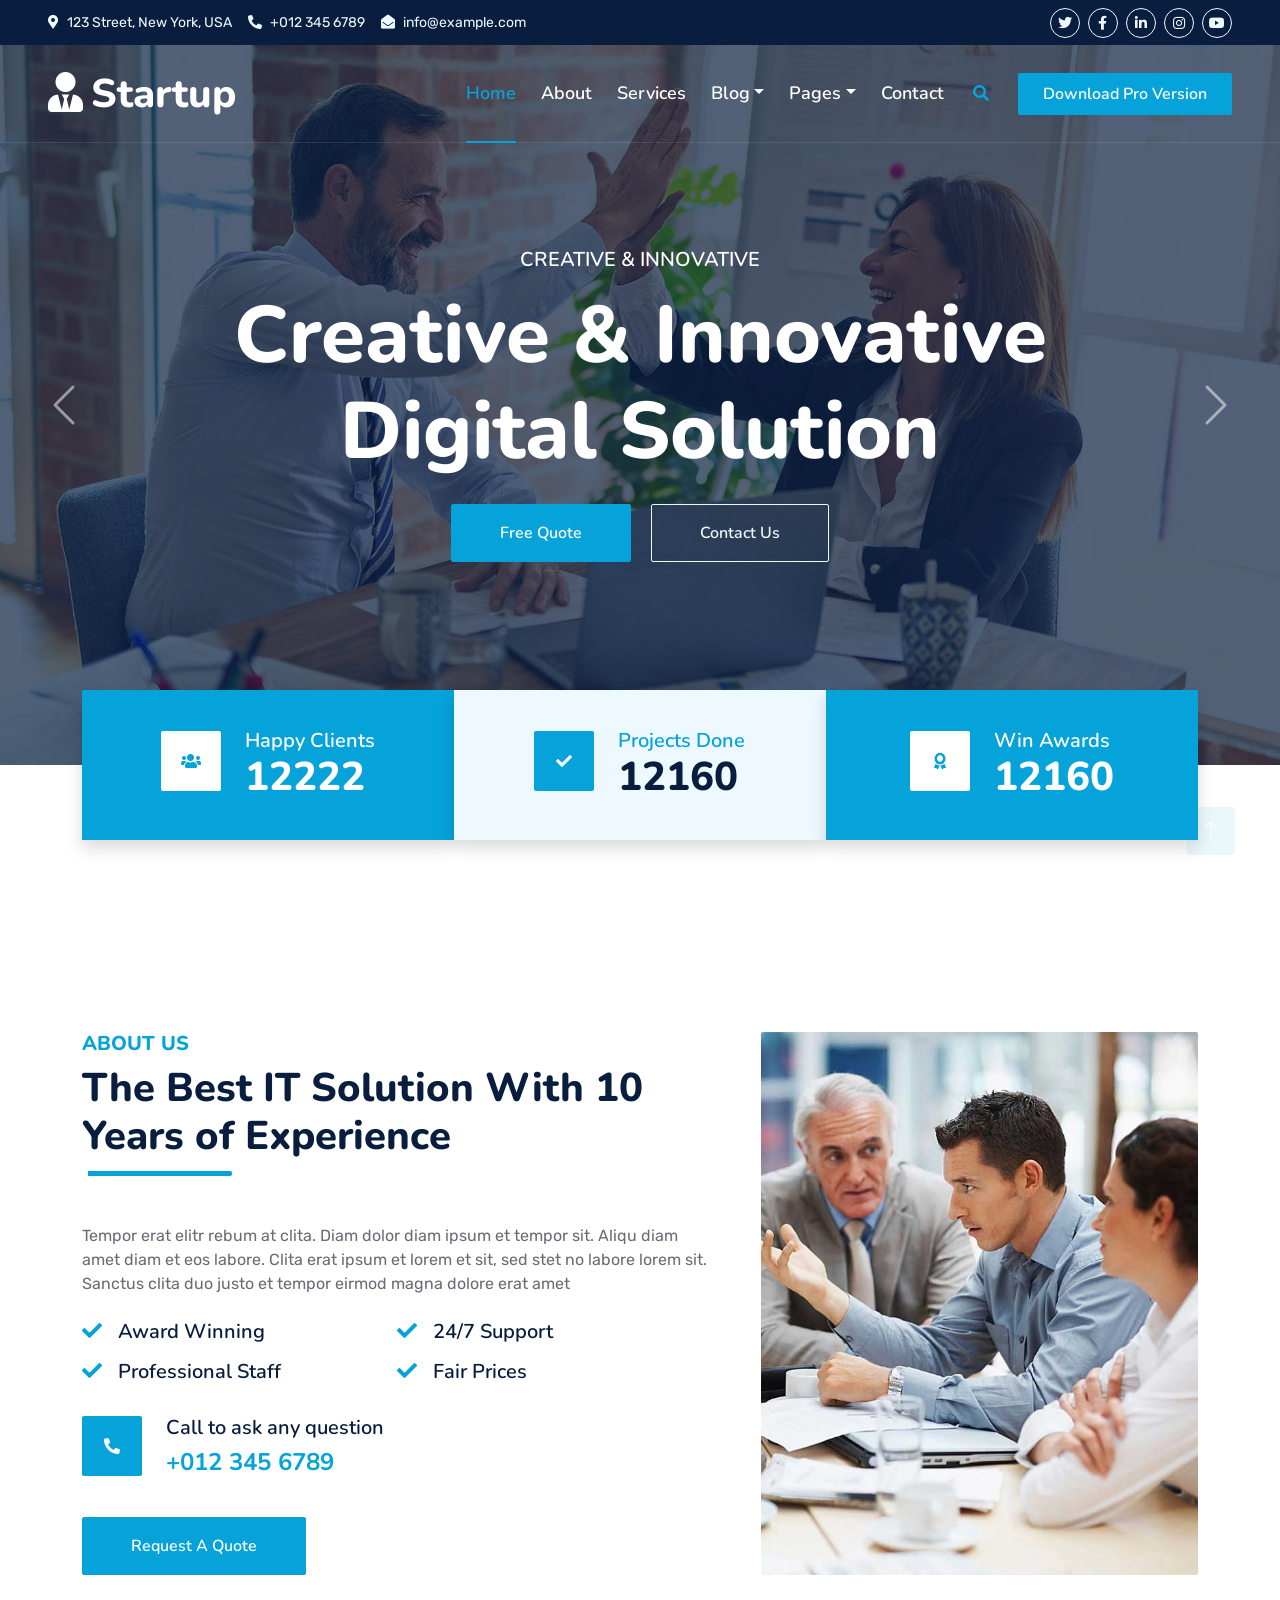
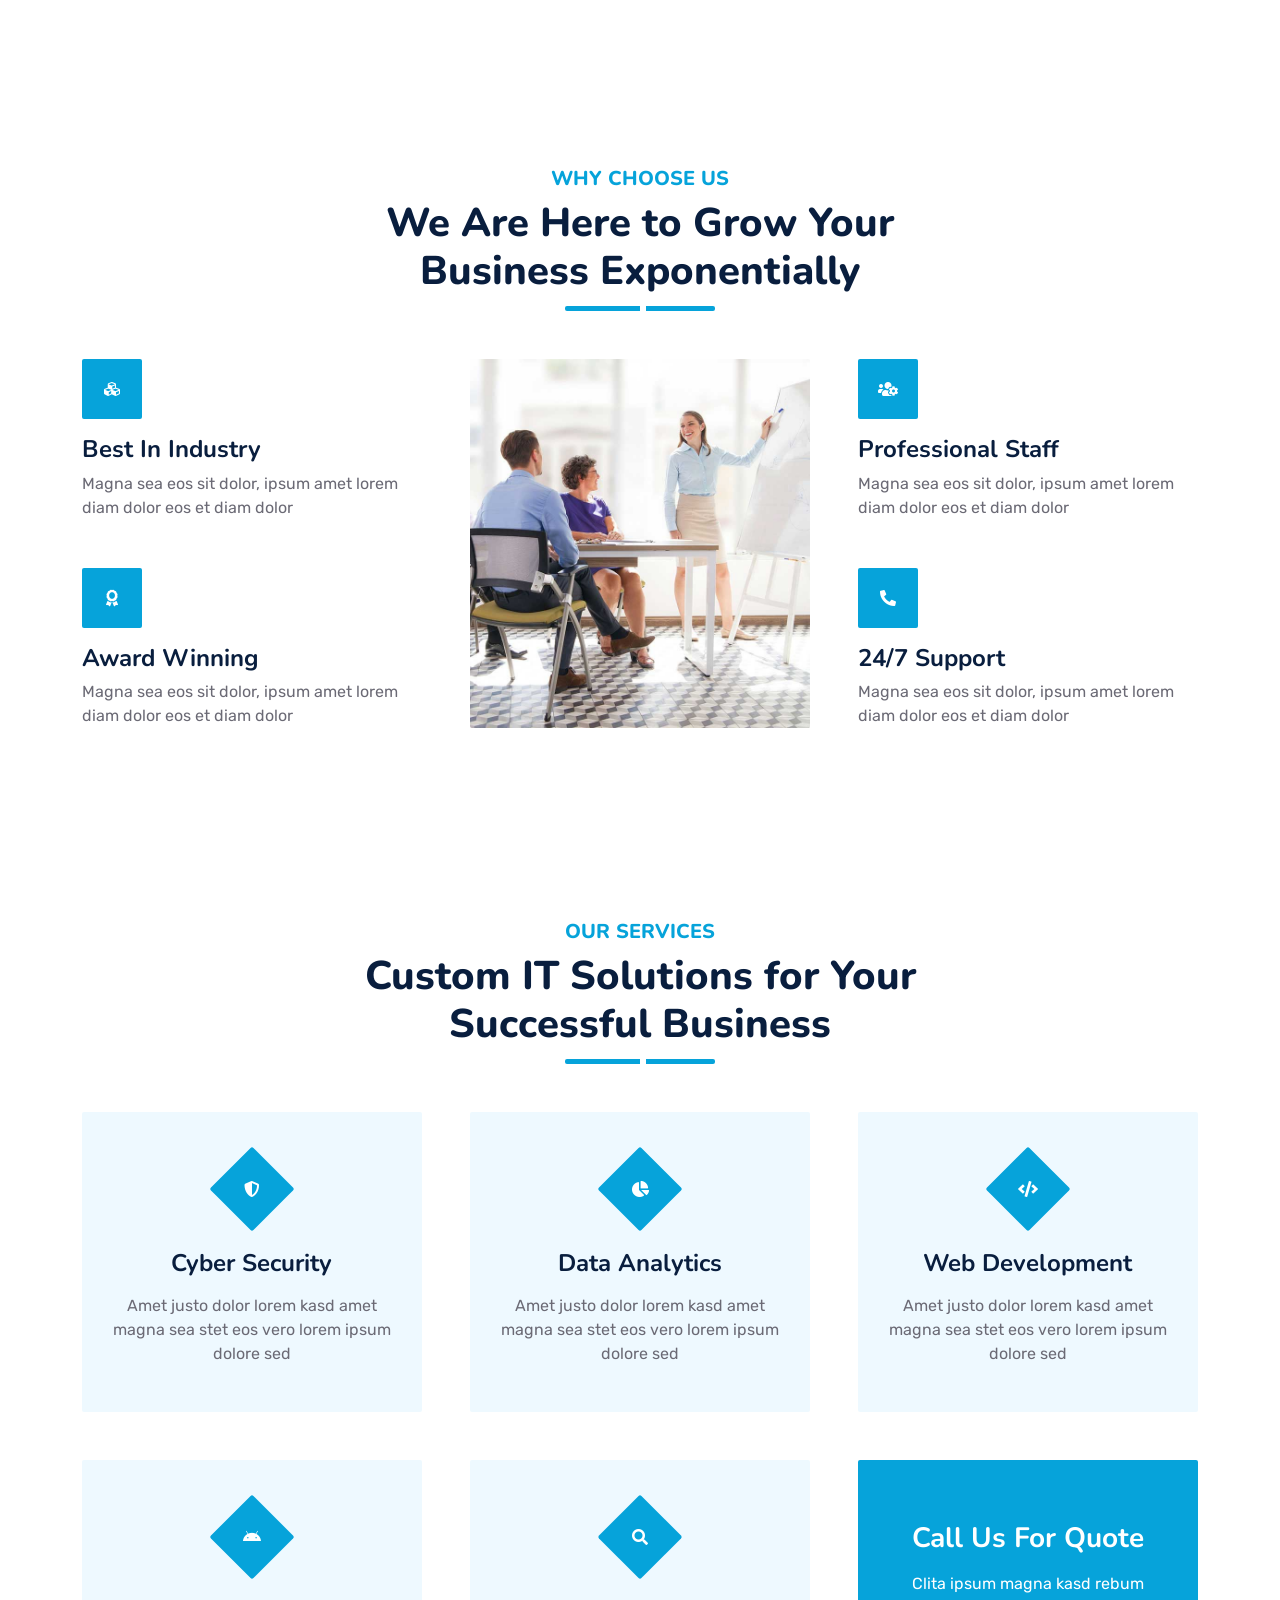
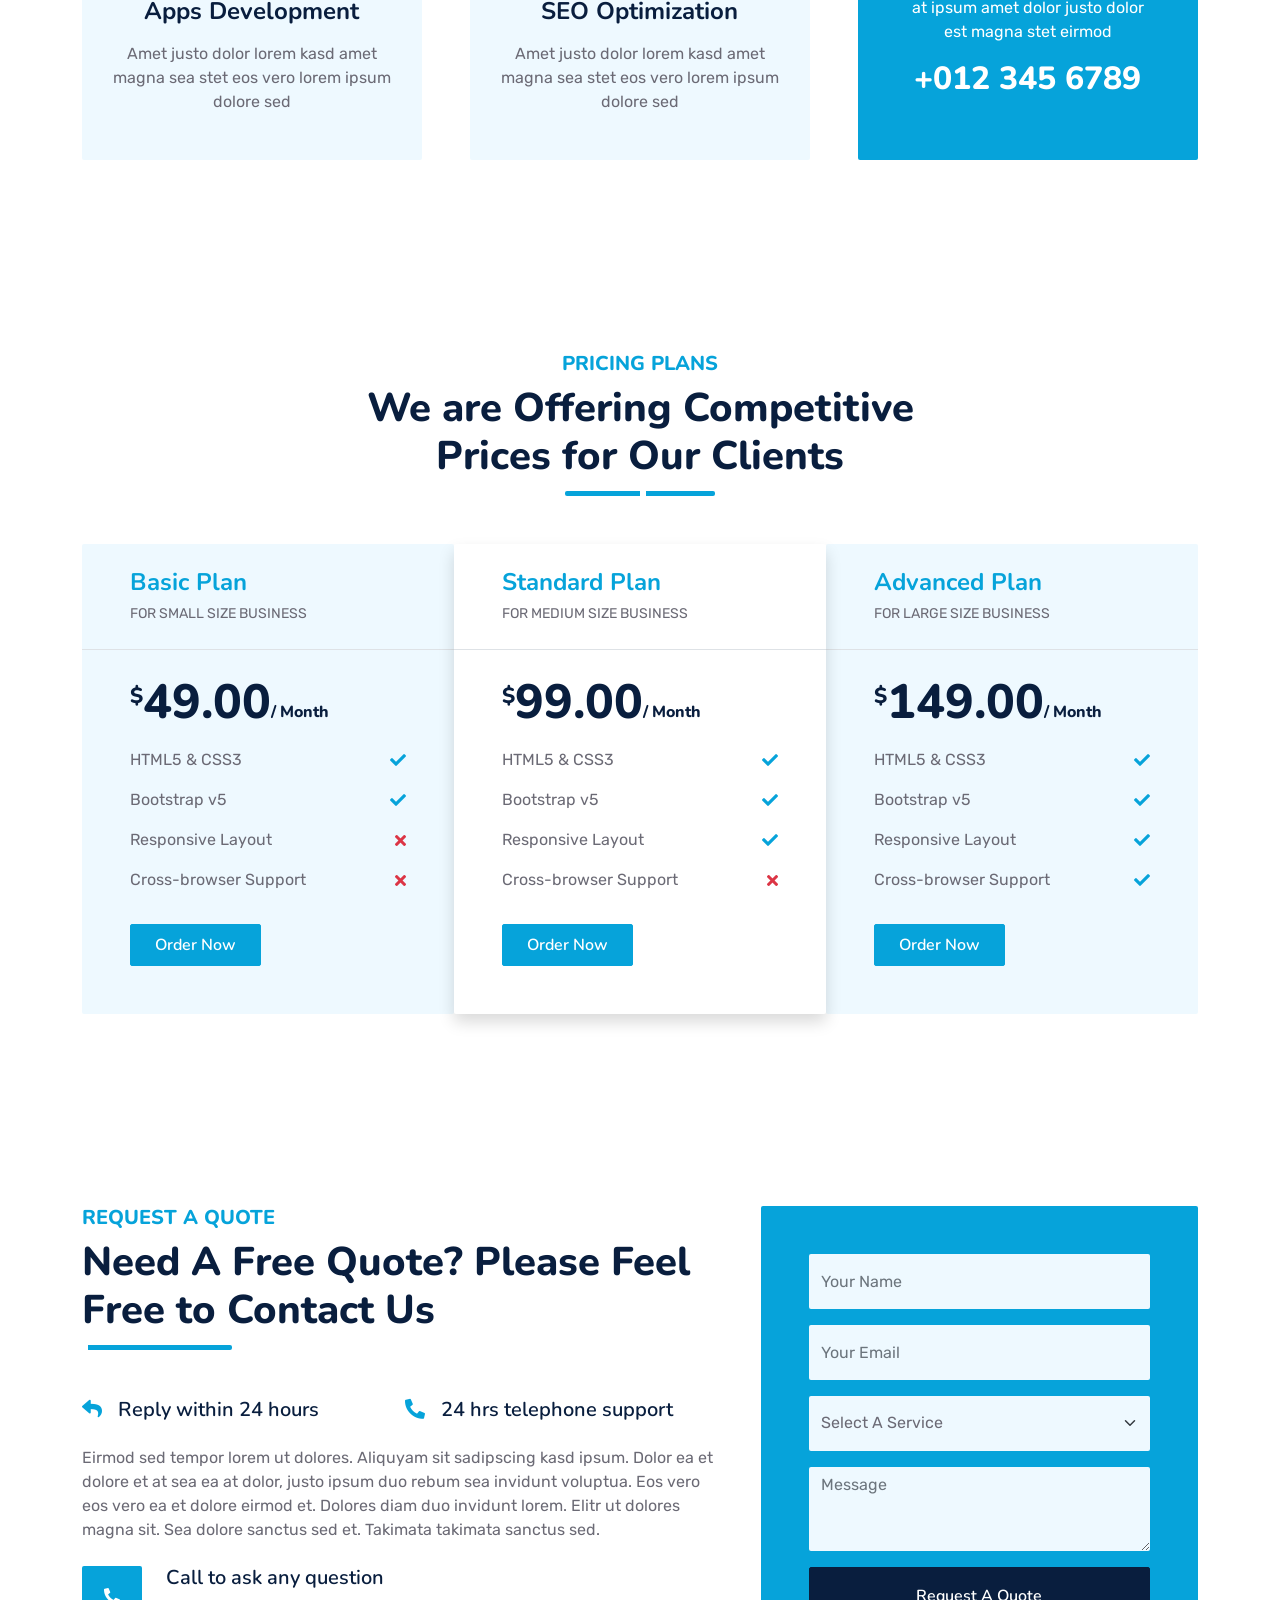
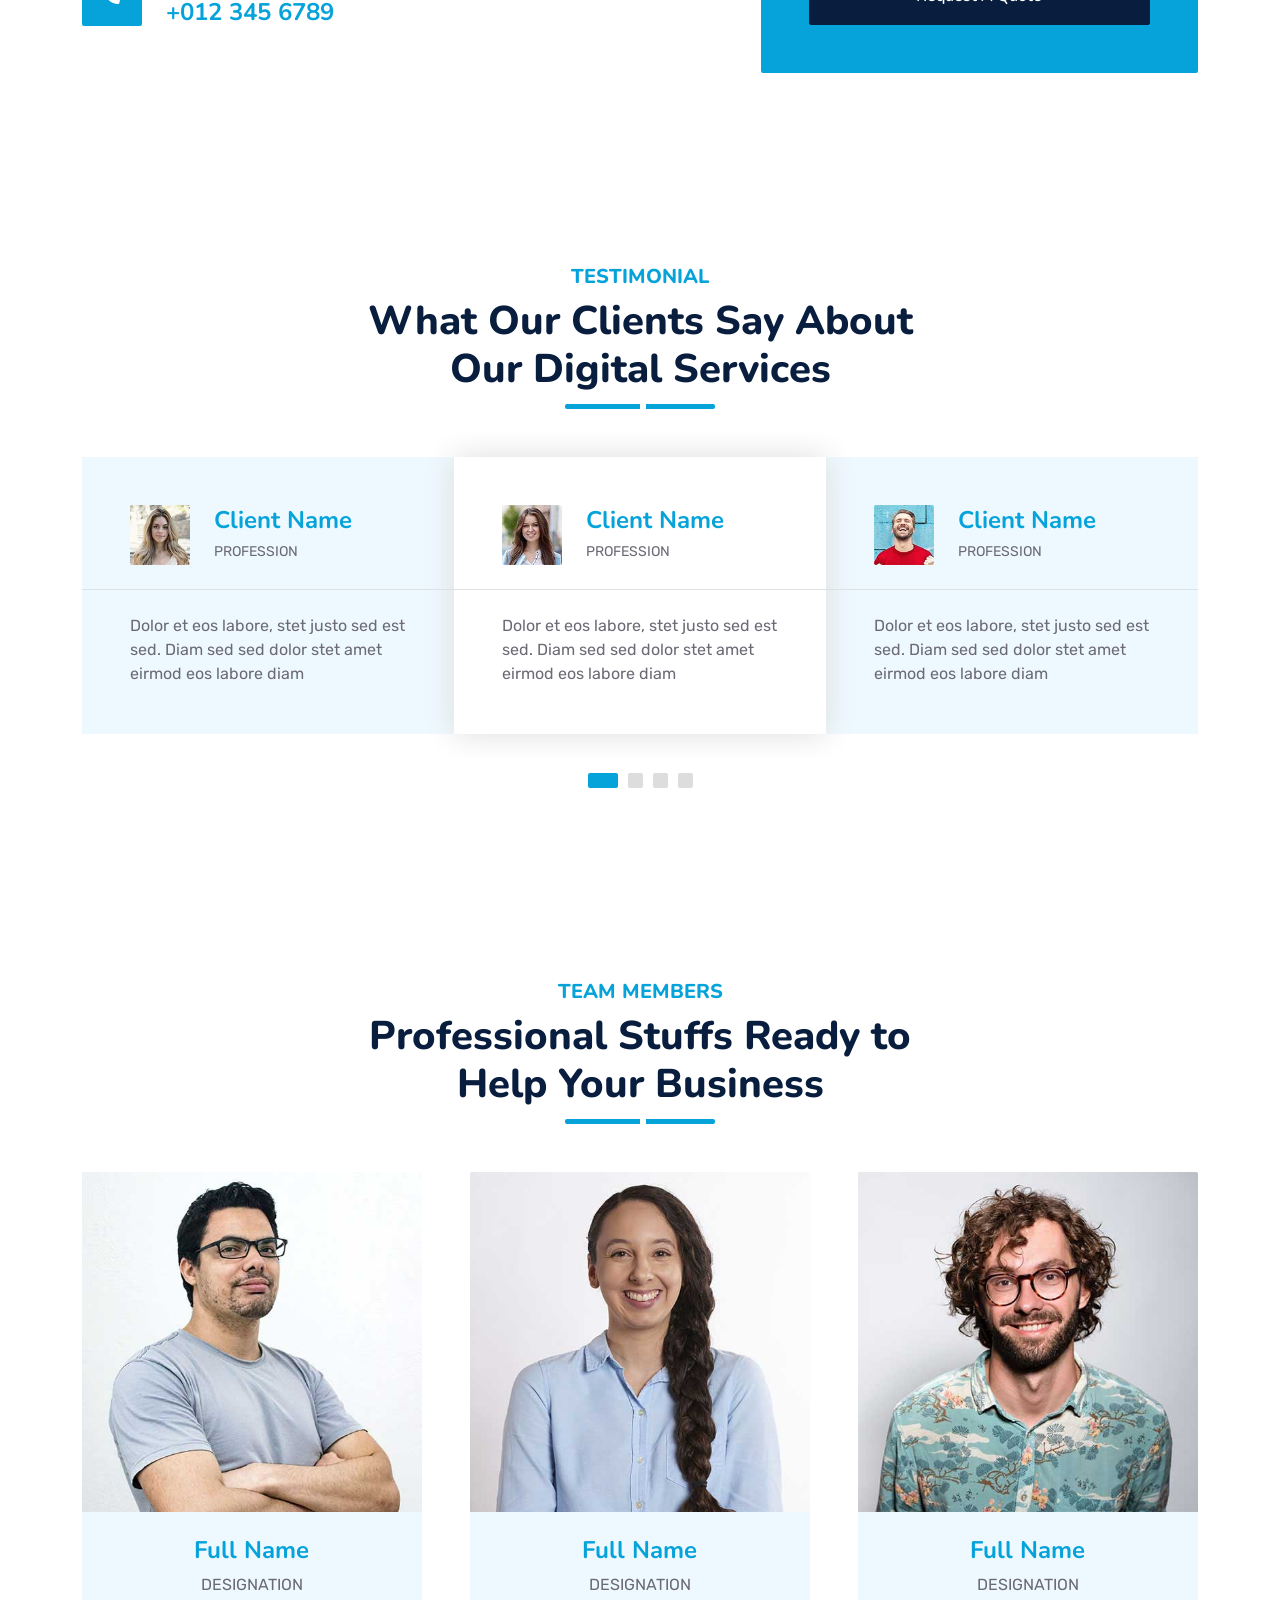
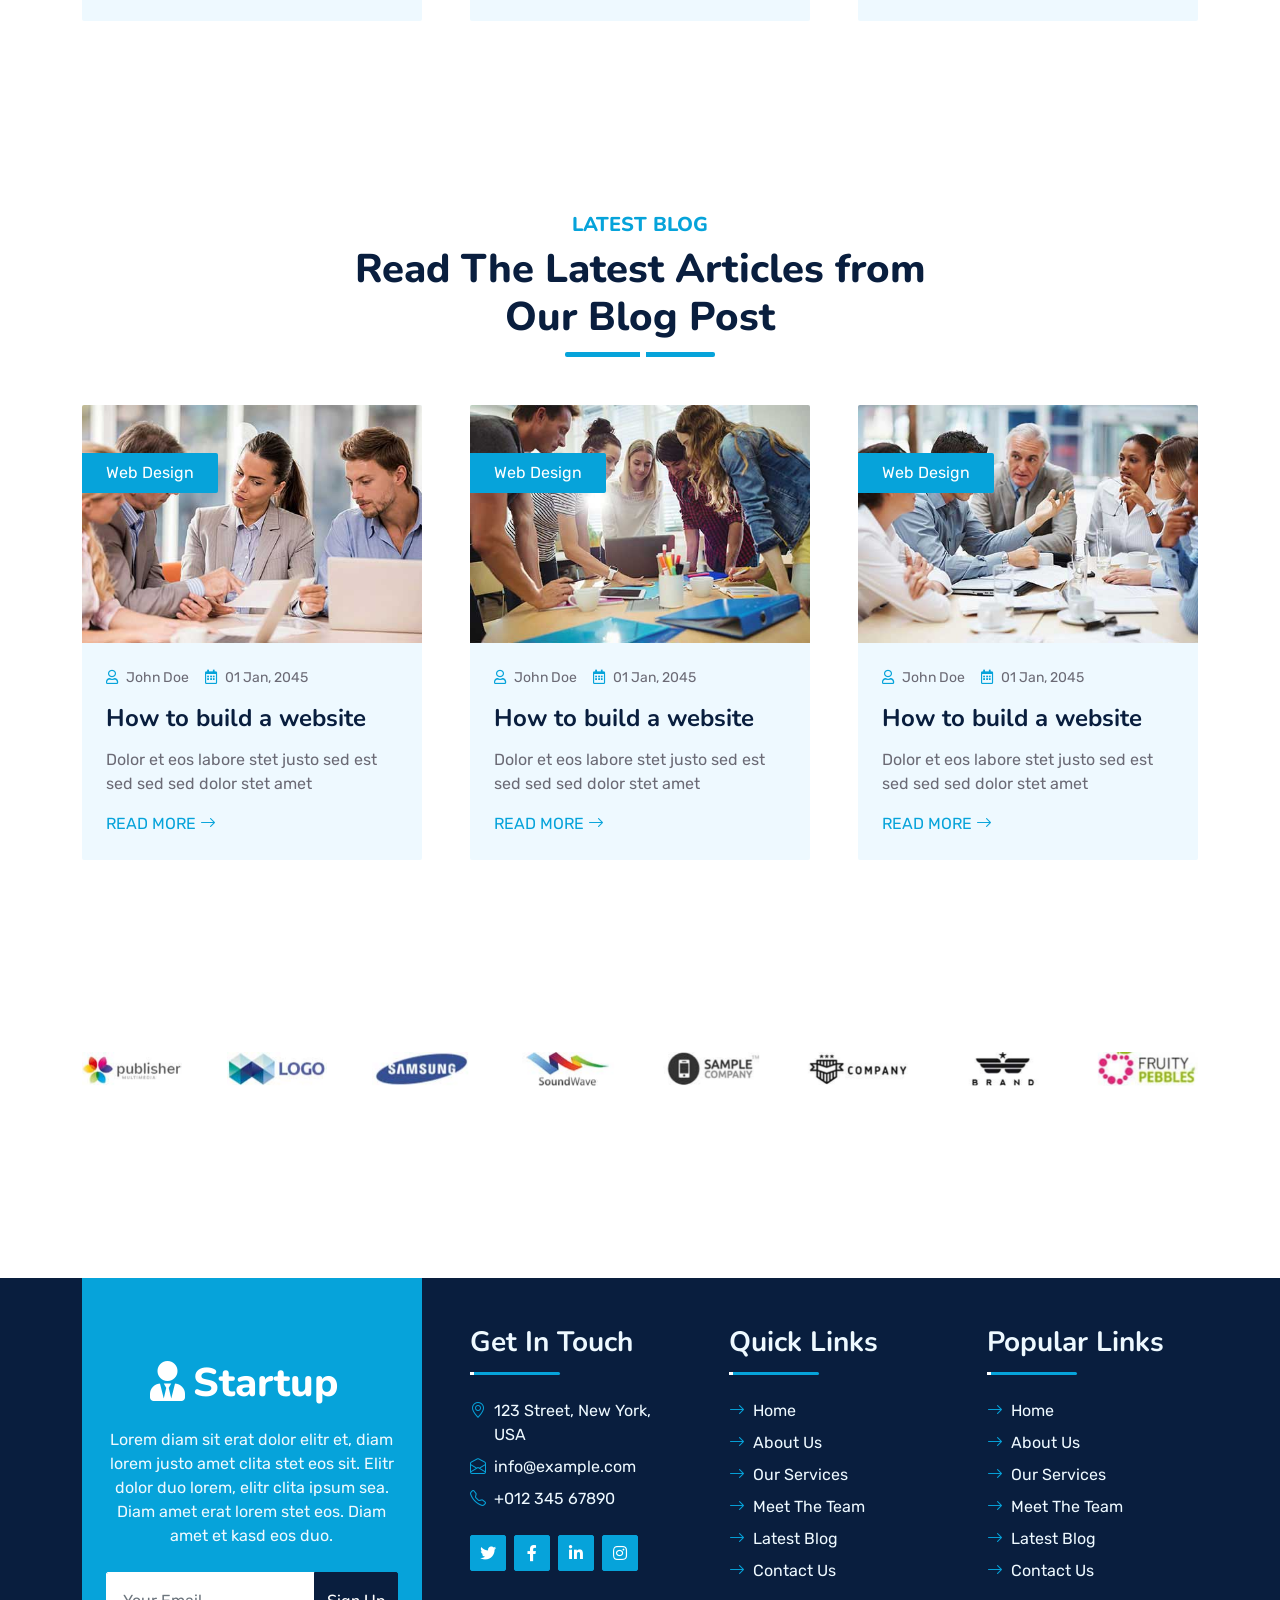
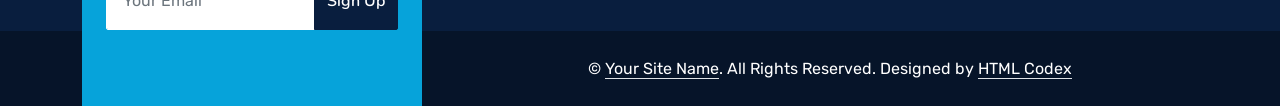
<file: index.html>
<!DOCTYPE html>
<html lang="en">

<head>
    <meta charset="utf-8">
    <title>Startup</title>
    <meta content="width=device-width, initial-scale=1.0" name="viewport">
    <meta content="" name="keywords">
    <meta content="" name="description">

    <!-- Favicon -->
    <link href="img/favicon.ico" rel="icon">

    <!-- Google Web Fonts -->
    <link rel="preconnect" href="https://fonts.googleapis.com">
    <link rel="preconnect" href="https://fonts.gstatic.com" crossorigin>
    <link href="https://fonts.googleapis.com/css2?family=Nunito:wght@400;600;700;800&family=Rubik:wght@400;500;600;700&display=swap" rel="stylesheet">

    <!-- Icon Font Stylesheet -->
    <link href="https://cdnjs.cloudflare.com/ajax/libs/font-awesome/5.10.0/css/all.min.css" rel="stylesheet">
    <link href="https://cdn.jsdelivr.net/npm/bootstrap-icons@1.4.1/font/bootstrap-icons.css" rel="stylesheet">

    <!-- Libraries Stylesheet -->
    <link href="lib/owlcarousel/assets/owl.carousel.min.css" rel="stylesheet">
    <link href="lib/animate/animate.min.css" rel="stylesheet">

    <!-- Customized Bootstrap Stylesheet -->
    <link href="css/bootstrap.min.css" rel="stylesheet">

    <!-- Template Stylesheet -->
    <link href="css/style.css" rel="stylesheet">
</head>

<body>
    <!-- Spinner Start -->
    <div id="spinner" class="show bg-white position-fixed translate-middle w-100 vh-100 top-50 start-50 d-flex align-items-center justify-content-center">
        <div class="spinner"></div>
    </div>
    <!-- Spinner End -->


    <!-- Topbar Start -->
    <div class="container-fluid bg-dark px-5 d-none d-lg-block">
        <div class="row gx-0">
            <div class="col-lg-8 text-center text-lg-start mb-2 mb-lg-0">
                <div class="d-inline-flex align-items-center" style="height: 45px;">
                    <small class="me-3 text-light"><i class="fa fa-map-marker-alt me-2"></i>123 Street, New York, USA</small>
                    <small class="me-3 text-light"><i class="fa fa-phone-alt me-2"></i>+012 345 6789</small>
                    <small class="text-light"><i class="fa fa-envelope-open me-2"></i>info@example.com</small>
                </div>
            </div>
            <div class="col-lg-4 text-center text-lg-end">
                <div class="d-inline-flex align-items-center" style="height: 45px;">
                    <a class="btn btn-sm btn-outline-light btn-sm-square rounded-circle me-2" href=""><i class="fab fa-twitter fw-normal"></i></a>
                    <a class="btn btn-sm btn-outline-light btn-sm-square rounded-circle me-2" href=""><i class="fab fa-facebook-f fw-normal"></i></a>
                    <a class="btn btn-sm btn-outline-light btn-sm-square rounded-circle me-2" href=""><i class="fab fa-linkedin-in fw-normal"></i></a>
                    <a class="btn btn-sm btn-outline-light btn-sm-square rounded-circle me-2" href=""><i class="fab fa-instagram fw-normal"></i></a>
                    <a class="btn btn-sm btn-outline-light btn-sm-square rounded-circle" href=""><i class="fab fa-youtube fw-normal"></i></a>
                </div>
            </div>
        </div>
    </div>
    <!-- Topbar End -->


    <!-- Navbar & Carousel Start -->
    <div class="container-fluid position-relative p-0">
        <nav class="navbar navbar-expand-lg navbar-dark px-5 py-3 py-lg-0">
            <a href="index.html" class="navbar-brand p-0">
                <h1 class="m-0"><i class="fa fa-user-tie me-2"></i>Startup</h1>
            </a>
            <button class="navbar-toggler" type="button" data-bs-toggle="collapse" data-bs-target="#navbarCollapse">
                <span class="fa fa-bars"></span>
            </button>
            <div class="collapse navbar-collapse" id="navbarCollapse">
                <div class="navbar-nav ms-auto py-0">
                    <a href="index.html" class="nav-item nav-link active">Home</a>
                    <a href="about.html" class="nav-item nav-link">About</a>
                    <a href="service.html" class="nav-item nav-link">Services</a>
                    <div class="nav-item dropdown">
                        <a href="#" class="nav-link dropdown-toggle" data-bs-toggle="dropdown">Blog</a>
                        <div class="dropdown-menu m-0">
                            <a href="blog.html" class="dropdown-item">Blog Grid</a>
                            <a href="detail.html" class="dropdown-item">Blog Detail</a>
                        </div>
                    </div>
                    <div class="nav-item dropdown">
                        <a href="#" class="nav-link dropdown-toggle" data-bs-toggle="dropdown">Pages</a>
                        <div class="dropdown-menu m-0">
                            <a href="price.html" class="dropdown-item">Pricing Plan</a>
                            <a href="feature.html" class="dropdown-item">Our features</a>
                            <a href="team.html" class="dropdown-item">Team Members</a>
                            <a href="testimonial.html" class="dropdown-item">Testimonial</a>
                            <a href="quote.html" class="dropdown-item">Free Quote</a>
                        </div>
                    </div>
                    <a href="contact.html" class="nav-item nav-link">Contact</a>
                </div>
                <butaton type="button" class="btn text-primary ms-3" data-bs-toggle="modal" data-bs-target="#searchModal"><i class="fa fa-search"></i></butaton>
                <a href="https://htmlcodex.com/startup-company-website-template" class="btn btn-primary py-2 px-4 ms-3">Download Pro Version</a>
            </div>
        </nav>

        <div id="header-carousel" class="carousel slide carousel-fade" data-bs-ride="carousel">
            <div class="carousel-inner">
                <div class="carousel-item active">
                    <img class="w-100" src="img/carousel-1.jpg" alt="Image">
                    <div class="carousel-caption d-flex flex-column align-items-center justify-content-center">
                        <div class="p-3" style="max-width: 900px;">
                            <h5 class="text-white text-uppercase mb-3 animated slideInDown">Creative & Innovative</h5>
                            <h1 class="display-1 text-white mb-md-4 animated zoomIn">Creative & Innovative Digital Solution</h1>
                            <a href="quote.html" class="btn btn-primary py-md-3 px-md-5 me-3 animated slideInLeft">Free Quote</a>
                            <a href="" class="btn btn-outline-light py-md-3 px-md-5 animated slideInRight">Contact Us</a>
                        </div>
                    </div>
                </div>
                <div class="carousel-item">
                    <img class="w-100" src="img/carousel-2.jpg" alt="Image">
                    <div class="carousel-caption d-flex flex-column align-items-center justify-content-center">
                        <div class="p-3" style="max-width: 900px;">
                            <h5 class="text-white text-uppercase mb-3 animated slideInDown">Creative & Innovative</h5>
                            <h1 class="display-1 text-white mb-md-4 animated zoomIn">Creative & Innovative Digital Solution</h1>
                            <a href="quote.html" class="btn btn-primary py-md-3 px-md-5 me-3 animated slideInLeft">Free Quote</a>
                            <a href="" class="btn btn-outline-light py-md-3 px-md-5 animated slideInRight">Contact Us</a>
                        </div>
                    </div>
                </div>
            </div>
            <button class="carousel-control-prev" type="button" data-bs-target="#header-carousel"
                data-bs-slide="prev">
                <span class="carousel-control-prev-icon" aria-hidden="true"></span>
                <span class="visually-hidden">Previous</span>
            </button>
            <button class="carousel-control-next" type="button" data-bs-target="#header-carousel"
                data-bs-slide="next">
                <span class="carousel-control-next-icon" aria-hidden="true"></span>
                <span class="visually-hidden">Next</span>
            </button>
        </div>
    </div>
    <!-- Navbar & Carousel End -->


    <!-- Full Screen Search Start -->
    <div class="modal fade" id="searchModal" tabindex="-1">
        <div class="modal-dialog modal-fullscreen">
            <div class="modal-content" style="background: rgba(9, 30, 62, .7);">
                <div class="modal-header border-0">
                    <button type="button" class="btn bg-white btn-close" data-bs-dismiss="modal" aria-label="Close"></button>
                </div>
                <div class="modal-body d-flex align-items-center justify-content-center">
                    <div class="input-group" style="max-width: 600px;">
                        <input type="text" class="form-control bg-transparent border-primary p-3" placeholder="Type search keyword">
                        <button class="btn btn-primary px-4"><i class="bi bi-search"></i></button>
                    </div>
                </div>
            </div>
        </div>
    </div>
    <!-- Full Screen Search End -->


    <!-- Facts Start -->
    <div class="container-fluid facts py-5 pt-lg-0">
        <div class="container py-5 pt-lg-0">
            <div class="row gx-0">
                <div class="col-lg-4 wow zoomIn" data-wow-delay="0.1s">
                    <div class="bg-primary shadow d-flex align-items-center justify-content-center p-4" style="height: 150px;">
                        <div class="bg-white d-flex align-items-center justify-content-center rounded mb-2" style="width: 60px; height: 60px;">
                            <i class="fa fa-users text-primary"></i>
                        </div>
                        <div class="ps-4">
                            <h5 class="text-white mb-0">Happy Clients</h5>
                            <h1 class="text-white mb-0" data-toggle="counter-up">12345</h1>
                        </div>
                    </div>
                </div>
                <div class="col-lg-4 wow zoomIn" data-wow-delay="0.3s">
                    <div class="bg-light shadow d-flex align-items-center justify-content-center p-4" style="height: 150px;">
                        <div class="bg-primary d-flex align-items-center justify-content-center rounded mb-2" style="width: 60px; height: 60px;">
                            <i class="fa fa-check text-white"></i>
                        </div>
                        <div class="ps-4">
                            <h5 class="text-primary mb-0">Projects Done</h5>
                            <h1 class="mb-0" data-toggle="counter-up">12345</h1>
                        </div>
                    </div>
                </div>
                <div class="col-lg-4 wow zoomIn" data-wow-delay="0.6s">
                    <div class="bg-primary shadow d-flex align-items-center justify-content-center p-4" style="height: 150px;">
                        <div class="bg-white d-flex align-items-center justify-content-center rounded mb-2" style="width: 60px; height: 60px;">
                            <i class="fa fa-award text-primary"></i>
                        </div>
                        <div class="ps-4">
                            <h5 class="text-white mb-0">Win Awards</h5>
                            <h1 class="text-white mb-0" data-toggle="counter-up">12345</h1>
                        </div>
                    </div>
                </div>
            </div>
        </div>
    </div>
    <!-- Facts Start -->


    <!-- About Start -->
    <div class="container-fluid py-5 wow fadeInUp" data-wow-delay="0.1s">
        <div class="container py-5">
            <div class="row g-5">
                <div class="col-lg-7">
                    <div class="section-title position-relative pb-3 mb-5">
                        <h5 class="fw-bold text-primary text-uppercase">About Us</h5>
                        <h1 class="mb-0">The Best IT Solution With 10 Years of Experience</h1>
                    </div>
                    <p class="mb-4">Tempor erat elitr rebum at clita. Diam dolor diam ipsum et tempor sit. Aliqu diam amet diam et eos labore. Clita erat ipsum et lorem et sit, sed stet no labore lorem sit. Sanctus clita duo justo et tempor eirmod magna dolore erat amet</p>
                    <div class="row g-0 mb-3">
                        <div class="col-sm-6 wow zoomIn" data-wow-delay="0.2s">
                            <h5 class="mb-3"><i class="fa fa-check text-primary me-3"></i>Award Winning</h5>
                            <h5 class="mb-3"><i class="fa fa-check text-primary me-3"></i>Professional Staff</h5>
                        </div>
                        <div class="col-sm-6 wow zoomIn" data-wow-delay="0.4s">
                            <h5 class="mb-3"><i class="fa fa-check text-primary me-3"></i>24/7 Support</h5>
                            <h5 class="mb-3"><i class="fa fa-check text-primary me-3"></i>Fair Prices</h5>
                        </div>
                    </div>
                    <div class="d-flex align-items-center mb-4 wow fadeIn" data-wow-delay="0.6s">
                        <div class="bg-primary d-flex align-items-center justify-content-center rounded" style="width: 60px; height: 60px;">
                            <i class="fa fa-phone-alt text-white"></i>
                        </div>
                        <div class="ps-4">
                            <h5 class="mb-2">Call to ask any question</h5>
                            <h4 class="text-primary mb-0">+012 345 6789</h4>
                        </div>
                    </div>
                    <a href="quote.html" class="btn btn-primary py-3 px-5 mt-3 wow zoomIn" data-wow-delay="0.9s">Request A Quote</a>
                </div>
                <div class="col-lg-5" style="min-height: 500px;">
                    <div class="position-relative h-100">
                        <img class="position-absolute w-100 h-100 rounded wow zoomIn" data-wow-delay="0.9s" src="img/about.jpg" style="object-fit: cover;">
                    </div>
                </div>
            </div>
        </div>
    </div>
    <!-- About End -->


    <!-- Features Start -->
    <div class="container-fluid py-5 wow fadeInUp" data-wow-delay="0.1s">
        <div class="container py-5">
            <div class="section-title text-center position-relative pb-3 mb-5 mx-auto" style="max-width: 600px;">
                <h5 class="fw-bold text-primary text-uppercase">Why Choose Us</h5>
                <h1 class="mb-0">We Are Here to Grow Your Business Exponentially</h1>
            </div>
            <div class="row g-5">
                <div class="col-lg-4">
                    <div class="row g-5">
                        <div class="col-12 wow zoomIn" data-wow-delay="0.2s">
                            <div class="bg-primary rounded d-flex align-items-center justify-content-center mb-3" style="width: 60px; height: 60px;">
                                <i class="fa fa-cubes text-white"></i>
                            </div>
                            <h4>Best In Industry</h4>
                            <p class="mb-0">Magna sea eos sit dolor, ipsum amet lorem diam dolor eos et diam dolor</p>
                        </div>
                        <div class="col-12 wow zoomIn" data-wow-delay="0.6s">
                            <div class="bg-primary rounded d-flex align-items-center justify-content-center mb-3" style="width: 60px; height: 60px;">
                                <i class="fa fa-award text-white"></i>
                            </div>
                            <h4>Award Winning</h4>
                            <p class="mb-0">Magna sea eos sit dolor, ipsum amet lorem diam dolor eos et diam dolor</p>
                        </div>
                    </div>
                </div>
                <div class="col-lg-4  wow zoomIn" data-wow-delay="0.9s" style="min-height: 350px;">
                    <div class="position-relative h-100">
                        <img class="position-absolute w-100 h-100 rounded wow zoomIn" data-wow-delay="0.1s" src="img/feature.jpg" style="object-fit: cover;">
                    </div>
                </div>
                <div class="col-lg-4">
                    <div class="row g-5">
                        <div class="col-12 wow zoomIn" data-wow-delay="0.4s">
                            <div class="bg-primary rounded d-flex align-items-center justify-content-center mb-3" style="width: 60px; height: 60px;">
                                <i class="fa fa-users-cog text-white"></i>
                            </div>
                            <h4>Professional Staff</h4>
                            <p class="mb-0">Magna sea eos sit dolor, ipsum amet lorem diam dolor eos et diam dolor</p>
                        </div>
                        <div class="col-12 wow zoomIn" data-wow-delay="0.8s">
                            <div class="bg-primary rounded d-flex align-items-center justify-content-center mb-3" style="width: 60px; height: 60px;">
                                <i class="fa fa-phone-alt text-white"></i>
                            </div>
                            <h4>24/7 Support</h4>
                            <p class="mb-0">Magna sea eos sit dolor, ipsum amet lorem diam dolor eos et diam dolor</p>
                        </div>
                    </div>
                </div>
            </div>
        </div>
    </div>
    <!-- Features Start -->


    <!-- Service Start -->
    <div class="container-fluid py-5 wow fadeInUp" data-wow-delay="0.1s">
        <div class="container py-5">
            <div class="section-title text-center position-relative pb-3 mb-5 mx-auto" style="max-width: 600px;">
                <h5 class="fw-bold text-primary text-uppercase">Our Services</h5>
                <h1 class="mb-0">Custom IT Solutions for Your Successful Business</h1>
            </div>
            <div class="row g-5">
                <div class="col-lg-4 col-md-6 wow zoomIn" data-wow-delay="0.3s">
                    <div class="service-item bg-light rounded d-flex flex-column align-items-center justify-content-center text-center">
                        <div class="service-icon">
                            <i class="fa fa-shield-alt text-white"></i>
                        </div>
                        <h4 class="mb-3">Cyber Security</h4>
                        <p class="m-0">Amet justo dolor lorem kasd amet magna sea stet eos vero lorem ipsum dolore sed</p>
                        <a class="btn btn-lg btn-primary rounded" href="">
                            <i class="bi bi-arrow-right"></i>
                        </a>
                    </div>
                </div>
                <div class="col-lg-4 col-md-6 wow zoomIn" data-wow-delay="0.6s">
                    <div class="service-item bg-light rounded d-flex flex-column align-items-center justify-content-center text-center">
                        <div class="service-icon">
                            <i class="fa fa-chart-pie text-white"></i>
                        </div>
                        <h4 class="mb-3">Data Analytics</h4>
                        <p class="m-0">Amet justo dolor lorem kasd amet magna sea stet eos vero lorem ipsum dolore sed</p>
                        <a class="btn btn-lg btn-primary rounded" href="">
                            <i class="bi bi-arrow-right"></i>
                        </a>
                    </div>
                </div>
                <div class="col-lg-4 col-md-6 wow zoomIn" data-wow-delay="0.9s">
                    <div class="service-item bg-light rounded d-flex flex-column align-items-center justify-content-center text-center">
                        <div class="service-icon">
                            <i class="fa fa-code text-white"></i>
                        </div>
                        <h4 class="mb-3">Web Development</h4>
                        <p class="m-0">Amet justo dolor lorem kasd amet magna sea stet eos vero lorem ipsum dolore sed</p>
                        <a class="btn btn-lg btn-primary rounded" href="">
                            <i class="bi bi-arrow-right"></i>
                        </a>
                    </div>
                </div>
                <div class="col-lg-4 col-md-6 wow zoomIn" data-wow-delay="0.3s">
                    <div class="service-item bg-light rounded d-flex flex-column align-items-center justify-content-center text-center">
                        <div class="service-icon">
                            <i class="fab fa-android text-white"></i>
                        </div>
                        <h4 class="mb-3">Apps Development</h4>
                        <p class="m-0">Amet justo dolor lorem kasd amet magna sea stet eos vero lorem ipsum dolore sed</p>
                        <a class="btn btn-lg btn-primary rounded" href="">
                            <i class="bi bi-arrow-right"></i>
                        </a>
                    </div>
                </div>
                <div class="col-lg-4 col-md-6 wow zoomIn" data-wow-delay="0.6s">
                    <div class="service-item bg-light rounded d-flex flex-column align-items-center justify-content-center text-center">
                        <div class="service-icon">
                            <i class="fa fa-search text-white"></i>
                        </div>
                        <h4 class="mb-3">SEO Optimization</h4>
                        <p class="m-0">Amet justo dolor lorem kasd amet magna sea stet eos vero lorem ipsum dolore sed</p>
                        <a class="btn btn-lg btn-primary rounded" href="">
                            <i class="bi bi-arrow-right"></i>
                        </a>
                    </div>
                </div>
                <div class="col-lg-4 col-md-6 wow zoomIn" data-wow-delay="0.9s">
                    <div class="position-relative bg-primary rounded h-100 d-flex flex-column align-items-center justify-content-center text-center p-5">
                        <h3 class="text-white mb-3">Call Us For Quote</h3>
                        <p class="text-white mb-3">Clita ipsum magna kasd rebum at ipsum amet dolor justo dolor est magna stet eirmod</p>
                        <h2 class="text-white mb-0">+012 345 6789</h2>
                    </div>
                </div>
            </div>
        </div>
    </div>
    <!-- Service End -->


    <!-- Pricing Plan Start -->
    <div class="container-fluid py-5 wow fadeInUp" data-wow-delay="0.1s">
        <div class="container py-5">
            <div class="section-title text-center position-relative pb-3 mb-5 mx-auto" style="max-width: 600px;">
                <h5 class="fw-bold text-primary text-uppercase">Pricing Plans</h5>
                <h1 class="mb-0">We are Offering Competitive Prices for Our Clients</h1>
            </div>
            <div class="row g-0">
                <div class="col-lg-4 wow slideInUp" data-wow-delay="0.6s">
                    <div class="bg-light rounded">
                        <div class="border-bottom py-4 px-5 mb-4">
                            <h4 class="text-primary mb-1">Basic Plan</h4>
                            <small class="text-uppercase">For Small Size Business</small>
                        </div>
                        <div class="p-5 pt-0">
                            <h1 class="display-5 mb-3">
                                <small class="align-top" style="font-size: 22px; line-height: 45px;">$</small>49.00<small
                                    class="align-bottom" style="font-size: 16px; line-height: 40px;">/ Month</small>
                            </h1>
                            <div class="d-flex justify-content-between mb-3"><span>HTML5 & CSS3</span><i class="fa fa-check text-primary pt-1"></i></div>
                            <div class="d-flex justify-content-between mb-3"><span>Bootstrap v5</span><i class="fa fa-check text-primary pt-1"></i></div>
                            <div class="d-flex justify-content-between mb-3"><span>Responsive Layout</span><i class="fa fa-times text-danger pt-1"></i></div>
                            <div class="d-flex justify-content-between mb-2"><span>Cross-browser Support</span><i class="fa fa-times text-danger pt-1"></i></div>
                            <a href="" class="btn btn-primary py-2 px-4 mt-4">Order Now</a>
                        </div>
                    </div>
                </div>
                <div class="col-lg-4 wow slideInUp" data-wow-delay="0.3s">
                    <div class="bg-white rounded shadow position-relative" style="z-index: 1;">
                        <div class="border-bottom py-4 px-5 mb-4">
                            <h4 class="text-primary mb-1">Standard Plan</h4>
                            <small class="text-uppercase">For Medium Size Business</small>
                        </div>
                        <div class="p-5 pt-0">
                            <h1 class="display-5 mb-3">
                                <small class="align-top" style="font-size: 22px; line-height: 45px;">$</small>99.00<small
                                    class="align-bottom" style="font-size: 16px; line-height: 40px;">/ Month</small>
                            </h1>
                            <div class="d-flex justify-content-between mb-3"><span>HTML5 & CSS3</span><i class="fa fa-check text-primary pt-1"></i></div>
                            <div class="d-flex justify-content-between mb-3"><span>Bootstrap v5</span><i class="fa fa-check text-primary pt-1"></i></div>
                            <div class="d-flex justify-content-between mb-3"><span>Responsive Layout</span><i class="fa fa-check text-primary pt-1"></i></div>
                            <div class="d-flex justify-content-between mb-2"><span>Cross-browser Support</span><i class="fa fa-times text-danger pt-1"></i></div>
                            <a href="" class="btn btn-primary py-2 px-4 mt-4">Order Now</a>
                        </div>
                    </div>
                </div>
                <div class="col-lg-4 wow slideInUp" data-wow-delay="0.9s">
                    <div class="bg-light rounded">
                        <div class="border-bottom py-4 px-5 mb-4">
                            <h4 class="text-primary mb-1">Advanced Plan</h4>
                            <small class="text-uppercase">For Large Size Business</small>
                        </div>
                        <div class="p-5 pt-0">
                            <h1 class="display-5 mb-3">
                                <small class="align-top" style="font-size: 22px; line-height: 45px;">$</small>149.00<small
                                    class="align-bottom" style="font-size: 16px; line-height: 40px;">/ Month</small>
                            </h1>
                            <div class="d-flex justify-content-between mb-3"><span>HTML5 & CSS3</span><i class="fa fa-check text-primary pt-1"></i></div>
                            <div class="d-flex justify-content-between mb-3"><span>Bootstrap v5</span><i class="fa fa-check text-primary pt-1"></i></div>
                            <div class="d-flex justify-content-between mb-3"><span>Responsive Layout</span><i class="fa fa-check text-primary pt-1"></i></div>
                            <div class="d-flex justify-content-between mb-2"><span>Cross-browser Support</span><i class="fa fa-check text-primary pt-1"></i></div>
                            <a href="" class="btn btn-primary py-2 px-4 mt-4">Order Now</a>
                        </div>
                    </div>
                </div>
            </div>
        </div>
    </div>
    <!-- Pricing Plan End -->


    <!-- Quote Start -->
    <div class="container-fluid py-5 wow fadeInUp" data-wow-delay="0.1s">
        <div class="container py-5">
            <div class="row g-5">
                <div class="col-lg-7">
                    <div class="section-title position-relative pb-3 mb-5">
                        <h5 class="fw-bold text-primary text-uppercase">Request A Quote</h5>
                        <h1 class="mb-0">Need A Free Quote? Please Feel Free to Contact Us</h1>
                    </div>
                    <div class="row gx-3">
                        <div class="col-sm-6 wow zoomIn" data-wow-delay="0.2s">
                            <h5 class="mb-4"><i class="fa fa-reply text-primary me-3"></i>Reply within 24 hours</h5>
                        </div>
                        <div class="col-sm-6 wow zoomIn" data-wow-delay="0.4s">
                            <h5 class="mb-4"><i class="fa fa-phone-alt text-primary me-3"></i>24 hrs telephone support</h5>
                        </div>
                    </div>
                    <p class="mb-4">Eirmod sed tempor lorem ut dolores. Aliquyam sit sadipscing kasd ipsum. Dolor ea et dolore et at sea ea at dolor, justo ipsum duo rebum sea invidunt voluptua. Eos vero eos vero ea et dolore eirmod et. Dolores diam duo invidunt lorem. Elitr ut dolores magna sit. Sea dolore sanctus sed et. Takimata takimata sanctus sed.</p>
                    <div class="d-flex align-items-center mt-2 wow zoomIn" data-wow-delay="0.6s">
                        <div class="bg-primary d-flex align-items-center justify-content-center rounded" style="width: 60px; height: 60px;">
                            <i class="fa fa-phone-alt text-white"></i>
                        </div>
                        <div class="ps-4">
                            <h5 class="mb-2">Call to ask any question</h5>
                            <h4 class="text-primary mb-0">+012 345 6789</h4>
                        </div>
                    </div>
                </div>
                <div class="col-lg-5">
                    <div class="bg-primary rounded h-100 d-flex align-items-center p-5 wow zoomIn" data-wow-delay="0.9s">
                        <form>
                            <div class="row g-3">
                                <div class="col-xl-12">
                                    <input type="text" class="form-control bg-light border-0" placeholder="Your Name" style="height: 55px;">
                                </div>
                                <div class="col-12">
                                    <input type="email" class="form-control bg-light border-0" placeholder="Your Email" style="height: 55px;">
                                </div>
                                <div class="col-12">
                                    <select class="form-select bg-light border-0" style="height: 55px;">
                                        <option selected>Select A Service</option>
                                        <option value="1">Service 1</option>
                                        <option value="2">Service 2</option>
                                        <option value="3">Service 3</option>
                                    </select>
                                </div>
                                <div class="col-12">
                                    <textarea class="form-control bg-light border-0" rows="3" placeholder="Message"></textarea>
                                </div>
                                <div class="col-12">
                                    <button class="btn btn-dark w-100 py-3" type="submit">Request A Quote</button>
                                </div>
                            </div>
                        </form>
                    </div>
                </div>
            </div>
        </div>
    </div>
    <!-- Quote End -->


    <!-- Testimonial Start -->
    <div class="container-fluid py-5 wow fadeInUp" data-wow-delay="0.1s">
        <div class="container py-5">
            <div class="section-title text-center position-relative pb-3 mb-4 mx-auto" style="max-width: 600px;">
                <h5 class="fw-bold text-primary text-uppercase">Testimonial</h5>
                <h1 class="mb-0">What Our Clients Say About Our Digital Services</h1>
            </div>
            <div class="owl-carousel testimonial-carousel wow fadeInUp" data-wow-delay="0.6s">
                <div class="testimonial-item bg-light my-4">
                    <div class="d-flex align-items-center border-bottom pt-5 pb-4 px-5">
                        <img class="img-fluid rounded" src="img/testimonial-1.jpg" style="width: 60px; height: 60px;" >
                        <div class="ps-4">
                            <h4 class="text-primary mb-1">Client Name</h4>
                            <small class="text-uppercase">Profession</small>
                        </div>
                    </div>
                    <div class="pt-4 pb-5 px-5">
                        Dolor et eos labore, stet justo sed est sed. Diam sed sed dolor stet amet eirmod eos labore diam
                    </div>
                </div>
                <div class="testimonial-item bg-light my-4">
                    <div class="d-flex align-items-center border-bottom pt-5 pb-4 px-5">
                        <img class="img-fluid rounded" src="img/testimonial-2.jpg" style="width: 60px; height: 60px;" >
                        <div class="ps-4">
                            <h4 class="text-primary mb-1">Client Name</h4>
                            <small class="text-uppercase">Profession</small>
                        </div>
                    </div>
                    <div class="pt-4 pb-5 px-5">
                        Dolor et eos labore, stet justo sed est sed. Diam sed sed dolor stet amet eirmod eos labore diam
                    </div>
                </div>
                <div class="testimonial-item bg-light my-4">
                    <div class="d-flex align-items-center border-bottom pt-5 pb-4 px-5">
                        <img class="img-fluid rounded" src="img/testimonial-3.jpg" style="width: 60px; height: 60px;" >
                        <div class="ps-4">
                            <h4 class="text-primary mb-1">Client Name</h4>
                            <small class="text-uppercase">Profession</small>
                        </div>
                    </div>
                    <div class="pt-4 pb-5 px-5">
                        Dolor et eos labore, stet justo sed est sed. Diam sed sed dolor stet amet eirmod eos labore diam
                    </div>
                </div>
                <div class="testimonial-item bg-light my-4">
                    <div class="d-flex align-items-center border-bottom pt-5 pb-4 px-5">
                        <img class="img-fluid rounded" src="img/testimonial-4.jpg" style="width: 60px; height: 60px;" >
                        <div class="ps-4">
                            <h4 class="text-primary mb-1">Client Name</h4>
                            <small class="text-uppercase">Profession</small>
                        </div>
                    </div>
                    <div class="pt-4 pb-5 px-5">
                        Dolor et eos labore, stet justo sed est sed. Diam sed sed dolor stet amet eirmod eos labore diam
                    </div>
                </div>
            </div>
        </div>
    </div>
    <!-- Testimonial End -->


    <!-- Team Start -->
    <div class="container-fluid py-5 wow fadeInUp" data-wow-delay="0.1s">
        <div class="container py-5">
            <div class="section-title text-center position-relative pb-3 mb-5 mx-auto" style="max-width: 600px;">
                <h5 class="fw-bold text-primary text-uppercase">Team Members</h5>
                <h1 class="mb-0">Professional Stuffs Ready to Help Your Business</h1>
            </div>
            <div class="row g-5">
                <div class="col-lg-4 wow slideInUp" data-wow-delay="0.3s">
                    <div class="team-item bg-light rounded overflow-hidden">
                        <div class="team-img position-relative overflow-hidden">
                            <img class="img-fluid w-100" src="img/team-1.jpg" alt="">
                            <div class="team-social">
                                <a class="btn btn-lg btn-primary btn-lg-square rounded" href=""><i class="fab fa-twitter fw-normal"></i></a>
                                <a class="btn btn-lg btn-primary btn-lg-square rounded" href=""><i class="fab fa-facebook-f fw-normal"></i></a>
                                <a class="btn btn-lg btn-primary btn-lg-square rounded" href=""><i class="fab fa-instagram fw-normal"></i></a>
                                <a class="btn btn-lg btn-primary btn-lg-square rounded" href=""><i class="fab fa-linkedin-in fw-normal"></i></a>
                            </div>
                        </div>
                        <div class="text-center py-4">
                            <h4 class="text-primary">Full Name</h4>
                            <p class="text-uppercase m-0">Designation</p>
                        </div>
                    </div>
                </div>
                <div class="col-lg-4 wow slideInUp" data-wow-delay="0.6s">
                    <div class="team-item bg-light rounded overflow-hidden">
                        <div class="team-img position-relative overflow-hidden">
                            <img class="img-fluid w-100" src="img/team-2.jpg" alt="">
                            <div class="team-social">
                                <a class="btn btn-lg btn-primary btn-lg-square rounded" href=""><i class="fab fa-twitter fw-normal"></i></a>
                                <a class="btn btn-lg btn-primary btn-lg-square rounded" href=""><i class="fab fa-facebook-f fw-normal"></i></a>
                                <a class="btn btn-lg btn-primary btn-lg-square rounded" href=""><i class="fab fa-instagram fw-normal"></i></a>
                                <a class="btn btn-lg btn-primary btn-lg-square rounded" href=""><i class="fab fa-linkedin-in fw-normal"></i></a>
                            </div>
                        </div>
                        <div class="text-center py-4">
                            <h4 class="text-primary">Full Name</h4>
                            <p class="text-uppercase m-0">Designation</p>
                        </div>
                    </div>
                </div>
                <div class="col-lg-4 wow slideInUp" data-wow-delay="0.9s">
                    <div class="team-item bg-light rounded overflow-hidden">
                        <div class="team-img position-relative overflow-hidden">
                            <img class="img-fluid w-100" src="img/team-3.jpg" alt="">
                            <div class="team-social">
                                <a class="btn btn-lg btn-primary btn-lg-square rounded" href=""><i class="fab fa-twitter fw-normal"></i></a>
                                <a class="btn btn-lg btn-primary btn-lg-square rounded" href=""><i class="fab fa-facebook-f fw-normal"></i></a>
                                <a class="btn btn-lg btn-primary btn-lg-square rounded" href=""><i class="fab fa-instagram fw-normal"></i></a>
                                <a class="btn btn-lg btn-primary btn-lg-square rounded" href=""><i class="fab fa-linkedin-in fw-normal"></i></a>
                            </div>
                        </div>
                        <div class="text-center py-4">
                            <h4 class="text-primary">Full Name</h4>
                            <p class="text-uppercase m-0">Designation</p>
                        </div>
                    </div>
                </div>
            </div>
        </div>
    </div>
    <!-- Team End -->


    <!-- Blog Start -->
    <div class="container-fluid py-5 wow fadeInUp" data-wow-delay="0.1s">
        <div class="container py-5">
            <div class="section-title text-center position-relative pb-3 mb-5 mx-auto" style="max-width: 600px;">
                <h5 class="fw-bold text-primary text-uppercase">Latest Blog</h5>
                <h1 class="mb-0">Read The Latest Articles from Our Blog Post</h1>
            </div>
            <div class="row g-5">
                <div class="col-lg-4 wow slideInUp" data-wow-delay="0.3s">
                    <div class="blog-item bg-light rounded overflow-hidden">
                        <div class="blog-img position-relative overflow-hidden">
                            <img class="img-fluid" src="img/blog-1.jpg" alt="">
                            <a class="position-absolute top-0 start-0 bg-primary text-white rounded-end mt-5 py-2 px-4" href="">Web Design</a>
                        </div>
                        <div class="p-4">
                            <div class="d-flex mb-3">
                                <small class="me-3"><i class="far fa-user text-primary me-2"></i>John Doe</small>
                                <small><i class="far fa-calendar-alt text-primary me-2"></i>01 Jan, 2045</small>
                            </div>
                            <h4 class="mb-3">How to build a website</h4>
                            <p>Dolor et eos labore stet justo sed est sed sed sed dolor stet amet</p>
                            <a class="text-uppercase" href="">Read More <i class="bi bi-arrow-right"></i></a>
                        </div>
                    </div>
                </div>
                <div class="col-lg-4 wow slideInUp" data-wow-delay="0.6s">
                    <div class="blog-item bg-light rounded overflow-hidden">
                        <div class="blog-img position-relative overflow-hidden">
                            <img class="img-fluid" src="img/blog-2.jpg" alt="">
                            <a class="position-absolute top-0 start-0 bg-primary text-white rounded-end mt-5 py-2 px-4" href="">Web Design</a>
                        </div>
                        <div class="p-4">
                            <div class="d-flex mb-3">
                                <small class="me-3"><i class="far fa-user text-primary me-2"></i>John Doe</small>
                                <small><i class="far fa-calendar-alt text-primary me-2"></i>01 Jan, 2045</small>
                            </div>
                            <h4 class="mb-3">How to build a website</h4>
                            <p>Dolor et eos labore stet justo sed est sed sed sed dolor stet amet</p>
                            <a class="text-uppercase" href="">Read More <i class="bi bi-arrow-right"></i></a>
                        </div>
                    </div>
                </div>
                <div class="col-lg-4 wow slideInUp" data-wow-delay="0.9s">
                    <div class="blog-item bg-light rounded overflow-hidden">
                        <div class="blog-img position-relative overflow-hidden">
                            <img class="img-fluid" src="img/blog-3.jpg" alt="">
                            <a class="position-absolute top-0 start-0 bg-primary text-white rounded-end mt-5 py-2 px-4" href="">Web Design</a>
                        </div>
                        <div class="p-4">
                            <div class="d-flex mb-3">
                                <small class="me-3"><i class="far fa-user text-primary me-2"></i>John Doe</small>
                                <small><i class="far fa-calendar-alt text-primary me-2"></i>01 Jan, 2045</small>
                            </div>
                            <h4 class="mb-3">How to build a website</h4>
                            <p>Dolor et eos labore stet justo sed est sed sed sed dolor stet amet</p>
                            <a class="text-uppercase" href="">Read More <i class="bi bi-arrow-right"></i></a>
                        </div>
                    </div>
                </div>
            </div>
        </div>
    </div>
    <!-- Blog Start -->


    <!-- Vendor Start -->
    <div class="container-fluid py-5 wow fadeInUp" data-wow-delay="0.1s">
        <div class="container py-5 mb-5">
            <div class="bg-white">
                <div class="owl-carousel vendor-carousel">
                    <img src="img/vendor-1.jpg" alt="">
                    <img src="img/vendor-2.jpg" alt="">
                    <img src="img/vendor-3.jpg" alt="">
                    <img src="img/vendor-4.jpg" alt="">
                    <img src="img/vendor-5.jpg" alt="">
                    <img src="img/vendor-6.jpg" alt="">
                    <img src="img/vendor-7.jpg" alt="">
                    <img src="img/vendor-8.jpg" alt="">
                    <img src="img/vendor-9.jpg" alt="">
                </div>
            </div>
        </div>
    </div>
    <!-- Vendor End -->
    

    <!-- Footer Start -->
    <div class="container-fluid bg-dark text-light mt-5 wow fadeInUp" data-wow-delay="0.1s">
        <div class="container">
            <div class="row gx-5">
                <div class="col-lg-4 col-md-6 footer-about">
                    <div class="d-flex flex-column align-items-center justify-content-center text-center h-100 bg-primary p-4">
                        <a href="index.html" class="navbar-brand">
                            <h1 class="m-0 text-white"><i class="fa fa-user-tie me-2"></i>Startup</h1>
                        </a>
                        <p class="mt-3 mb-4">Lorem diam sit erat dolor elitr et, diam lorem justo amet clita stet eos sit. Elitr dolor duo lorem, elitr clita ipsum sea. Diam amet erat lorem stet eos. Diam amet et kasd eos duo.</p>
                        <form action="">
                            <div class="input-group">
                                <input type="text" class="form-control border-white p-3" placeholder="Your Email">
                                <button class="btn btn-dark">Sign Up</button>
                            </div>
                        </form>
                    </div>
                </div>
                <div class="col-lg-8 col-md-6">
                    <div class="row gx-5">
                        <div class="col-lg-4 col-md-12 pt-5 mb-5">
                            <div class="section-title section-title-sm position-relative pb-3 mb-4">
                                <h3 class="text-light mb-0">Get In Touch</h3>
                            </div>
                            <div class="d-flex mb-2">
                                <i class="bi bi-geo-alt text-primary me-2"></i>
                                <p class="mb-0">123 Street, New York, USA</p>
                            </div>
                            <div class="d-flex mb-2">
                                <i class="bi bi-envelope-open text-primary me-2"></i>
                                <p class="mb-0">info@example.com</p>
                            </div>
                            <div class="d-flex mb-2">
                                <i class="bi bi-telephone text-primary me-2"></i>
                                <p class="mb-0">+012 345 67890</p>
                            </div>
                            <div class="d-flex mt-4">
                                <a class="btn btn-primary btn-square me-2" href="#"><i class="fab fa-twitter fw-normal"></i></a>
                                <a class="btn btn-primary btn-square me-2" href="#"><i class="fab fa-facebook-f fw-normal"></i></a>
                                <a class="btn btn-primary btn-square me-2" href="#"><i class="fab fa-linkedin-in fw-normal"></i></a>
                                <a class="btn btn-primary btn-square" href="#"><i class="fab fa-instagram fw-normal"></i></a>
                            </div>
                        </div>
                        <div class="col-lg-4 col-md-12 pt-0 pt-lg-5 mb-5">
                            <div class="section-title section-title-sm position-relative pb-3 mb-4">
                                <h3 class="text-light mb-0">Quick Links</h3>
                            </div>
                            <div class="link-animated d-flex flex-column justify-content-start">
                                <a class="text-light mb-2" href="#"><i class="bi bi-arrow-right text-primary me-2"></i>Home</a>
                                <a class="text-light mb-2" href="#"><i class="bi bi-arrow-right text-primary me-2"></i>About Us</a>
                                <a class="text-light mb-2" href="#"><i class="bi bi-arrow-right text-primary me-2"></i>Our Services</a>
                                <a class="text-light mb-2" href="#"><i class="bi bi-arrow-right text-primary me-2"></i>Meet The Team</a>
                                <a class="text-light mb-2" href="#"><i class="bi bi-arrow-right text-primary me-2"></i>Latest Blog</a>
                                <a class="text-light" href="#"><i class="bi bi-arrow-right text-primary me-2"></i>Contact Us</a>
                            </div>
                        </div>
                        <div class="col-lg-4 col-md-12 pt-0 pt-lg-5 mb-5">
                            <div class="section-title section-title-sm position-relative pb-3 mb-4">
                                <h3 class="text-light mb-0">Popular Links</h3>
                            </div>
                            <div class="link-animated d-flex flex-column justify-content-start">
                                <a class="text-light mb-2" href="#"><i class="bi bi-arrow-right text-primary me-2"></i>Home</a>
                                <a class="text-light mb-2" href="#"><i class="bi bi-arrow-right text-primary me-2"></i>About Us</a>
                                <a class="text-light mb-2" href="#"><i class="bi bi-arrow-right text-primary me-2"></i>Our Services</a>
                                <a class="text-light mb-2" href="#"><i class="bi bi-arrow-right text-primary me-2"></i>Meet The Team</a>
                                <a class="text-light mb-2" href="#"><i class="bi bi-arrow-right text-primary me-2"></i>Latest Blog</a>
                                <a class="text-light" href="#"><i class="bi bi-arrow-right text-primary me-2"></i>Contact Us</a>
                            </div>
                        </div>
                    </div>
                </div>
            </div>
        </div>
    </div>
    <div class="container-fluid text-white" style="background: #061429;">
        <div class="container text-center">
            <div class="row justify-content-end">
                <div class="col-lg-8 col-md-6">
                    <div class="d-flex align-items-center justify-content-center" style="height: 75px;">
                        <p class="mb-0">&copy; <a class="text-white border-bottom" href="#">Your Site Name</a>. All Rights Reserved. 
						
						<!--/*** This template is free as long as you keep the footer author’s credit link/attribution link/backlink. If you'd like to use the template without the footer author’s credit link/attribution link/backlink, you can purchase the Credit Removal License from "https://htmlcodex.com/credit-removal". Thank you for your support. ***/-->
						Designed by <a class="text-white border-bottom" href="https://htmlcodex.com">HTML Codex</a></p>
                    </div>
                </div>
            </div>
        </div>
    </div>
    <!-- Footer End -->


    <!-- Back to Top -->
    <a href="#" class="btn btn-lg btn-primary btn-lg-square rounded back-to-top"><i class="bi bi-arrow-up"></i></a>


    <!-- JavaScript Libraries -->
    <script src="https://code.jquery.com/jquery-3.4.1.min.js"></script>
    <script src="https://cdn.jsdelivr.net/npm/bootstrap@5.0.0/dist/js/bootstrap.bundle.min.js"></script>
    <script src="lib/wow/wow.min.js"></script>
    <script src="lib/easing/easing.min.js"></script>
    <script src="lib/waypoints/waypoints.min.js"></script>
    <script src="lib/counterup/counterup.min.js"></script>
    <script src="lib/owlcarousel/owl.carousel.min.js"></script>

    <!-- Template Javascript -->
    <script src="js/main.js"></script>
</body>


</html>
</file>
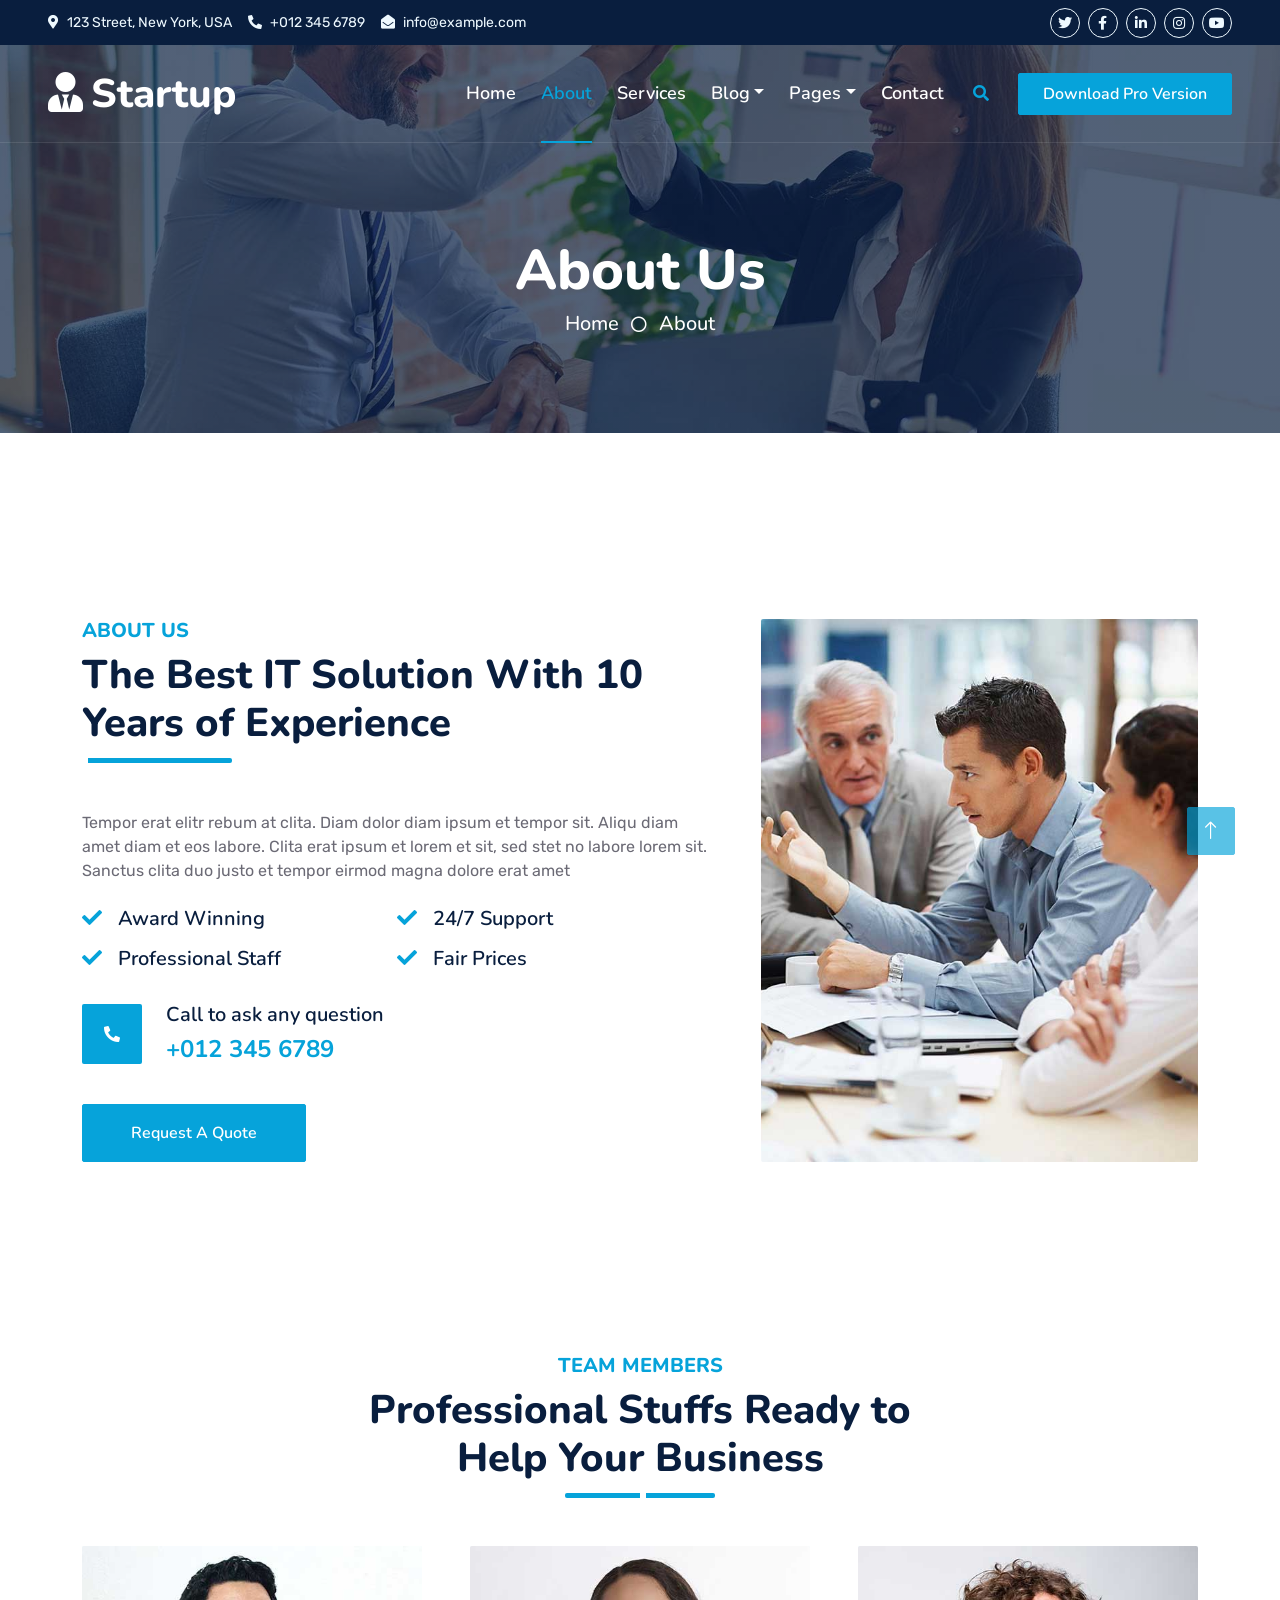
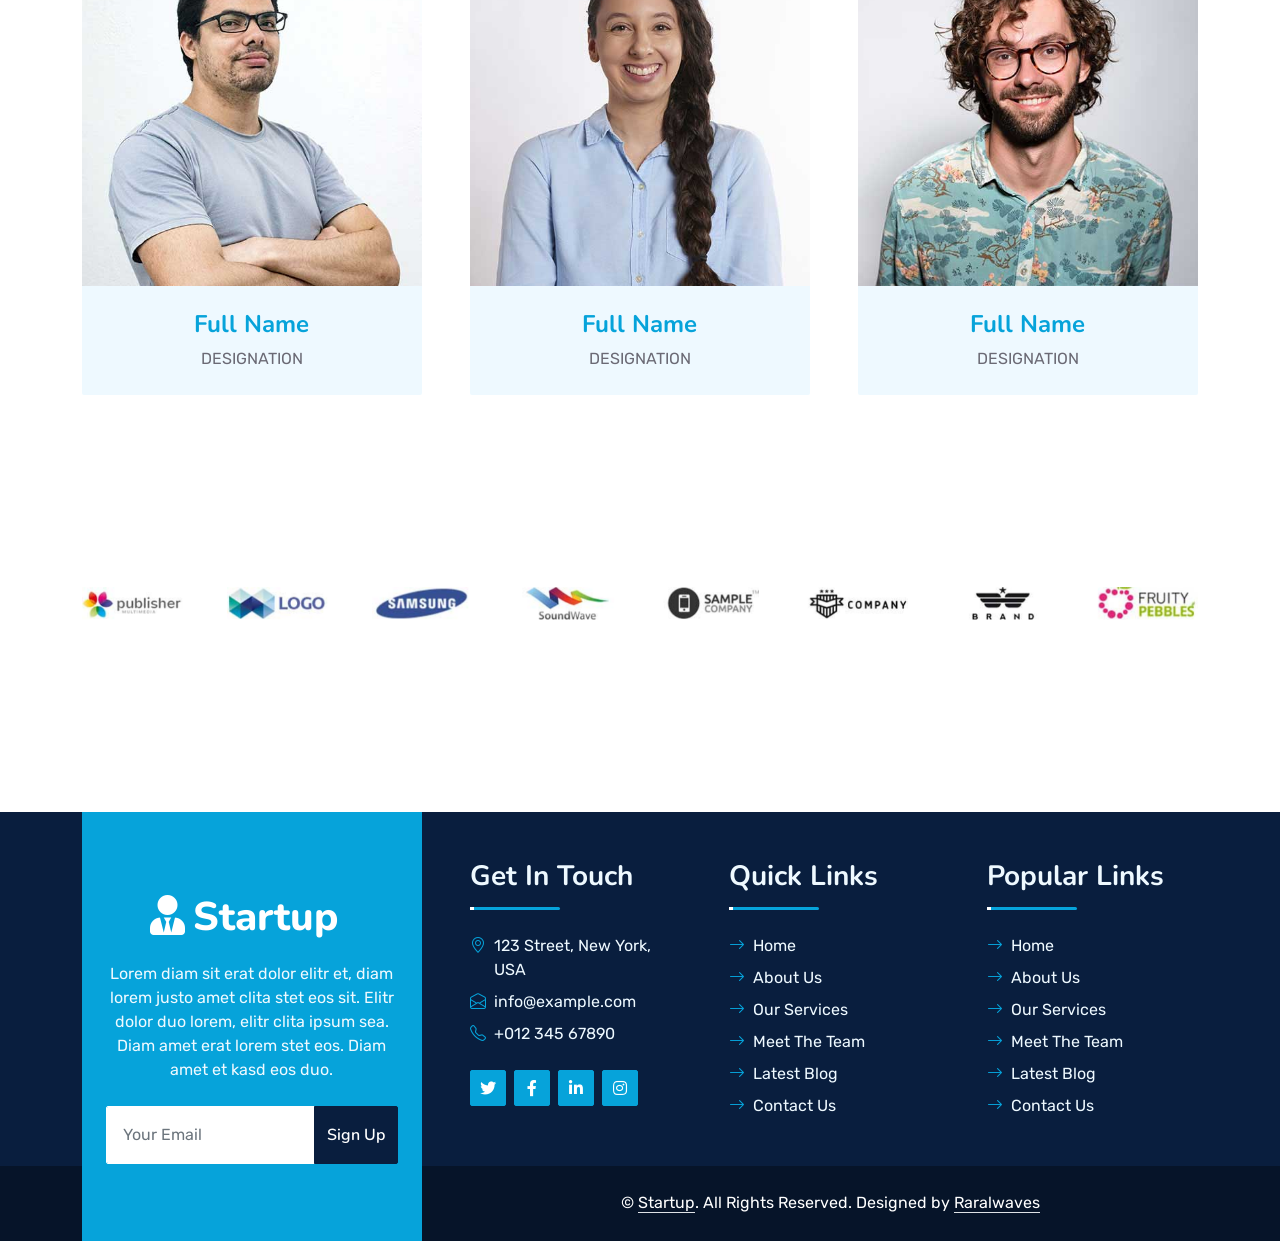
<file: about.html>
<!DOCTYPE html>
<html lang="en">

<head>
    <meta charset="utf-8">
    <title>Startup</title>
    <meta content="width=device-width, initial-scale=1.0" name="viewport">
    <meta content="" name="keywords">
    <meta content="" name="description">

    <!-- Favicon -->
    <link href="img/favicon.ico" rel="icon">

    <!-- Google Web Fonts -->
    <link rel="preconnect" href="https://fonts.googleapis.com">
    <link rel="preconnect" href="https://fonts.gstatic.com" crossorigin>
    <link href="https://fonts.googleapis.com/css2?family=Nunito:wght@400;600;700;800&family=Rubik:wght@400;500;600;700&display=swap" rel="stylesheet">

    <!-- Icon Font Stylesheet -->
    <link href="https://cdnjs.cloudflare.com/ajax/libs/font-awesome/5.10.0/css/all.min.css" rel="stylesheet">
    <link href="https://cdn.jsdelivr.net/npm/bootstrap-icons@1.4.1/font/bootstrap-icons.css" rel="stylesheet">

    <!-- Libraries Stylesheet -->
    <link href="lib/owlcarousel/assets/owl.carousel.min.css" rel="stylesheet">
    <link href="lib/animate/animate.min.css" rel="stylesheet">

    <!-- Customized Bootstrap Stylesheet -->
    <link href="css/bootstrap.min.css" rel="stylesheet">

    <!-- Template Stylesheet -->
    <link href="css/style.css" rel="stylesheet">
</head>

<body>
    <!-- Spinner Start -->
    <div id="spinner" class="show bg-white position-fixed translate-middle w-100 vh-100 top-50 start-50 d-flex align-items-center justify-content-center">
        <div class="spinner"></div>
    </div>
    <!-- Spinner End -->


    <!-- Topbar Start -->
    <div class="container-fluid bg-dark px-5 d-none d-lg-block">
        <div class="row gx-0">
            <div class="col-lg-8 text-center text-lg-start mb-2 mb-lg-0">
                <div class="d-inline-flex align-items-center" style="height: 45px;">
                    <small class="me-3 text-light"><i class="fa fa-map-marker-alt me-2"></i>123 Street, New York, USA</small>
                    <small class="me-3 text-light"><i class="fa fa-phone-alt me-2"></i>+012 345 6789</small>
                    <small class="text-light"><i class="fa fa-envelope-open me-2"></i>info@example.com</small>
                </div>
            </div>
            <div class="col-lg-4 text-center text-lg-end">
                <div class="d-inline-flex align-items-center" style="height: 45px;">
                    <a class="btn btn-sm btn-outline-light btn-sm-square rounded-circle me-2" href=""><i class="fab fa-twitter fw-normal"></i></a>
                    <a class="btn btn-sm btn-outline-light btn-sm-square rounded-circle me-2" href=""><i class="fab fa-facebook-f fw-normal"></i></a>
                    <a class="btn btn-sm btn-outline-light btn-sm-square rounded-circle me-2" href=""><i class="fab fa-linkedin-in fw-normal"></i></a>
                    <a class="btn btn-sm btn-outline-light btn-sm-square rounded-circle me-2" href=""><i class="fab fa-instagram fw-normal"></i></a>
                    <a class="btn btn-sm btn-outline-light btn-sm-square rounded-circle" href=""><i class="fab fa-youtube fw-normal"></i></a>
                </div>
            </div>
        </div>
    </div>
    <!-- Topbar End -->


    <!-- Navbar Start -->
    <div class="container-fluid position-relative p-0">
        <nav class="navbar navbar-expand-lg navbar-dark px-5 py-3 py-lg-0">
            <a href="index.html" class="navbar-brand p-0">
                <h1 class="m-0"><i class="fa fa-user-tie me-2"></i>Startup</h1>
            </a>
            <button class="navbar-toggler" type="button" data-bs-toggle="collapse" data-bs-target="#navbarCollapse">
                <span class="fa fa-bars"></span>
            </button>
            <div class="collapse navbar-collapse" id="navbarCollapse">
                <div class="navbar-nav ms-auto py-0">
                    <a href="index.html" class="nav-item nav-link">Home</a>
                    <a href="about.html" class="nav-item nav-link active">About</a>
                    <a href="service.html" class="nav-item nav-link">Services</a>
                    <div class="nav-item dropdown">
                        <a href="#" class="nav-link dropdown-toggle" data-bs-toggle="dropdown">Blog</a>
                        <div class="dropdown-menu m-0">
                            <a href="blog.html" class="dropdown-item">Blog Grid</a>
                            <a href="detail.html" class="dropdown-item">Blog Detail</a>
                        </div>
                    </div>
                    <div class="nav-item dropdown">
                        <a href="#" class="nav-link dropdown-toggle" data-bs-toggle="dropdown">Pages</a>
                        <div class="dropdown-menu m-0">
                            <a href="price.html" class="dropdown-item">Pricing Plan</a>
                            <a href="feature.html" class="dropdown-item">Our features</a>
                            <a href="team.html" class="dropdown-item">Team Members</a>
                            <a href="testimonial.html" class="dropdown-item">Testimonial</a>
                            <a href="quote.html" class="dropdown-item">Free Quote</a>
                        </div>
                    </div>
                    <a href="contact.html" class="nav-item nav-link">Contact</a>
                </div>
                <butaton type="button" class="btn text-primary ms-3" data-bs-toggle="modal" data-bs-target="#searchModal"><i class="fa fa-search"></i></butaton>
                <a href="https://htmlcodex.com/startup-company-website-template" class="btn btn-primary py-2 px-4 ms-3">Download Pro Version</a>
            </div>
        </nav>

        <div class="container-fluid bg-primary py-5 bg-header" style="margin-bottom: 90px;">
            <div class="row py-5">
                <div class="col-12 pt-lg-5 mt-lg-5 text-center">
                    <h1 class="display-4 text-white animated zoomIn">About Us</h1>
                    <a href="" class="h5 text-white">Home</a>
                    <i class="far fa-circle text-white px-2"></i>
                    <a href="" class="h5 text-white">About</a>
                </div>
            </div>
        </div>
    </div>
    <!-- Navbar End -->


    <!-- Full Screen Search Start -->
    <div class="modal fade" id="searchModal" tabindex="-1">
        <div class="modal-dialog modal-fullscreen">
            <div class="modal-content" style="background: rgba(9, 30, 62, .7);">
                <div class="modal-header border-0">
                    <button type="button" class="btn bg-white btn-close" data-bs-dismiss="modal" aria-label="Close"></button>
                </div>
                <div class="modal-body d-flex align-items-center justify-content-center">
                    <div class="input-group" style="max-width: 600px;">
                        <input type="text" class="form-control bg-transparent border-primary p-3" placeholder="Type search keyword">
                        <button class="btn btn-primary px-4"><i class="bi bi-search"></i></button>
                    </div>
                </div>
            </div>
        </div>
    </div>
    <!-- Full Screen Search End -->


    <!-- About Start -->
    <div class="container-fluid py-5 wow fadeInUp" data-wow-delay="0.1s">
        <div class="container py-5">
            <div class="row g-5">
                <div class="col-lg-7">
                    <div class="section-title position-relative pb-3 mb-5">
                        <h5 class="fw-bold text-primary text-uppercase">About Us</h5>
                        <h1 class="mb-0">The Best IT Solution With 10 Years of Experience</h1>
                    </div>
                    <p class="mb-4">Tempor erat elitr rebum at clita. Diam dolor diam ipsum et tempor sit. Aliqu diam amet diam et eos labore. Clita erat ipsum et lorem et sit, sed stet no labore lorem sit. Sanctus clita duo justo et tempor eirmod magna dolore erat amet</p>
                    <div class="row g-0 mb-3">
                        <div class="col-sm-6 wow zoomIn" data-wow-delay="0.2s">
                            <h5 class="mb-3"><i class="fa fa-check text-primary me-3"></i>Award Winning</h5>
                            <h5 class="mb-3"><i class="fa fa-check text-primary me-3"></i>Professional Staff</h5>
                        </div>
                        <div class="col-sm-6 wow zoomIn" data-wow-delay="0.4s">
                            <h5 class="mb-3"><i class="fa fa-check text-primary me-3"></i>24/7 Support</h5>
                            <h5 class="mb-3"><i class="fa fa-check text-primary me-3"></i>Fair Prices</h5>
                        </div>
                    </div>
                    <div class="d-flex align-items-center mb-4 wow fadeIn" data-wow-delay="0.6s">
                        <div class="bg-primary d-flex align-items-center justify-content-center rounded" style="width: 60px; height: 60px;">
                            <i class="fa fa-phone-alt text-white"></i>
                        </div>
                        <div class="ps-4">
                            <h5 class="mb-2">Call to ask any question</h5>
                            <h4 class="text-primary mb-0">+012 345 6789</h4>
                        </div>
                    </div>
                    <a href="quote.html" class="btn btn-primary py-3 px-5 mt-3 wow zoomIn" data-wow-delay="0.9s">Request A Quote</a>
                </div>
                <div class="col-lg-5" style="min-height: 500px;">
                    <div class="position-relative h-100">
                        <img class="position-absolute w-100 h-100 rounded wow zoomIn" data-wow-delay="0.9s" src="img/about.jpg" style="object-fit: cover;">
                    </div>
                </div>
            </div>
        </div>
    </div>
    <!-- About End -->


    <!-- Team Start -->
    <div class="container-fluid py-5 wow fadeInUp" data-wow-delay="0.1s">
        <div class="container py-5">
            <div class="section-title text-center position-relative pb-3 mb-5 mx-auto" style="max-width: 600px;">
                <h5 class="fw-bold text-primary text-uppercase">Team Members</h5>
                <h1 class="mb-0">Professional Stuffs Ready to Help Your Business</h1>
            </div>
            <div class="row g-5">
                <div class="col-lg-4 wow slideInUp" data-wow-delay="0.3s">
                    <div class="team-item bg-light rounded overflow-hidden">
                        <div class="team-img position-relative overflow-hidden">
                            <img class="img-fluid w-100" src="img/team-1.jpg" alt="">
                            <div class="team-social">
                                <a class="btn btn-lg btn-primary btn-lg-square rounded" href=""><i class="fab fa-twitter fw-normal"></i></a>
                                <a class="btn btn-lg btn-primary btn-lg-square rounded" href=""><i class="fab fa-facebook-f fw-normal"></i></a>
                                <a class="btn btn-lg btn-primary btn-lg-square rounded" href=""><i class="fab fa-instagram fw-normal"></i></a>
                                <a class="btn btn-lg btn-primary btn-lg-square rounded" href=""><i class="fab fa-linkedin-in fw-normal"></i></a>
                            </div>
                        </div>
                        <div class="text-center py-4">
                            <h4 class="text-primary">Full Name</h4>
                            <p class="text-uppercase m-0">Designation</p>
                        </div>
                    </div>
                </div>
                <div class="col-lg-4 wow slideInUp" data-wow-delay="0.6s">
                    <div class="team-item bg-light rounded overflow-hidden">
                        <div class="team-img position-relative overflow-hidden">
                            <img class="img-fluid w-100" src="img/team-2.jpg" alt="">
                            <div class="team-social">
                                <a class="btn btn-lg btn-primary btn-lg-square rounded" href=""><i class="fab fa-twitter fw-normal"></i></a>
                                <a class="btn btn-lg btn-primary btn-lg-square rounded" href=""><i class="fab fa-facebook-f fw-normal"></i></a>
                                <a class="btn btn-lg btn-primary btn-lg-square rounded" href=""><i class="fab fa-instagram fw-normal"></i></a>
                                <a class="btn btn-lg btn-primary btn-lg-square rounded" href=""><i class="fab fa-linkedin-in fw-normal"></i></a>
                            </div>
                        </div>
                        <div class="text-center py-4">
                            <h4 class="text-primary">Full Name</h4>
                            <p class="text-uppercase m-0">Designation</p>
                        </div>
                    </div>
                </div>
                <div class="col-lg-4 wow slideInUp" data-wow-delay="0.9s">
                    <div class="team-item bg-light rounded overflow-hidden">
                        <div class="team-img position-relative overflow-hidden">
                            <img class="img-fluid w-100" src="img/team-3.jpg" alt="">
                            <div class="team-social">
                                <a class="btn btn-lg btn-primary btn-lg-square rounded" href=""><i class="fab fa-twitter fw-normal"></i></a>
                                <a class="btn btn-lg btn-primary btn-lg-square rounded" href=""><i class="fab fa-facebook-f fw-normal"></i></a>
                                <a class="btn btn-lg btn-primary btn-lg-square rounded" href=""><i class="fab fa-instagram fw-normal"></i></a>
                                <a class="btn btn-lg btn-primary btn-lg-square rounded" href=""><i class="fab fa-linkedin-in fw-normal"></i></a>
                            </div>
                        </div>
                        <div class="text-center py-4">
                            <h4 class="text-primary">Full Name</h4>
                            <p class="text-uppercase m-0">Designation</p>
                        </div>
                    </div>
                </div>
            </div>
        </div>
    </div>
    <!-- Team End -->


    <!-- Vendor Start -->
    <div class="container-fluid py-5 wow fadeInUp" data-wow-delay="0.1s">
        <div class="container py-5 mb-5">
            <div class="bg-white">
                <div class="owl-carousel vendor-carousel">
                    <img src="img/vendor-1.jpg" alt="">
                    <img src="img/vendor-2.jpg" alt="">
                    <img src="img/vendor-3.jpg" alt="">
                    <img src="img/vendor-4.jpg" alt="">
                    <img src="img/vendor-5.jpg" alt="">
                    <img src="img/vendor-6.jpg" alt="">
                    <img src="img/vendor-7.jpg" alt="">
                    <img src="img/vendor-8.jpg" alt="">
                    <img src="img/vendor-9.jpg" alt="">
                </div>
            </div>
        </div>
    </div>
    <!-- Vendor End -->
    

    <!-- Footer Start -->
    <div class="container-fluid bg-dark text-light mt-5 wow fadeInUp" data-wow-delay="0.1s">
        <div class="container">
            <div class="row gx-5">
                <div class="col-lg-4 col-md-6 footer-about">
                    <div class="d-flex flex-column align-items-center justify-content-center text-center h-100 bg-primary p-4">
                        <a href="index.html" class="navbar-brand">
                            <h1 class="m-0 text-white"><i class="fa fa-user-tie me-2"></i>Startup</h1>
                        </a>
                        <p class="mt-3 mb-4">Lorem diam sit erat dolor elitr et, diam lorem justo amet clita stet eos sit. Elitr dolor duo lorem, elitr clita ipsum sea. Diam amet erat lorem stet eos. Diam amet et kasd eos duo.</p>
                        <form action="">
                            <div class="input-group">
                                <input type="text" class="form-control border-white p-3" placeholder="Your Email">
                                <button class="btn btn-dark">Sign Up</button>
                            </div>
                        </form>
                    </div>
                </div>
                <div class="col-lg-8 col-md-6">
                    <div class="row gx-5">
                        <div class="col-lg-4 col-md-12 pt-5 mb-5">
                            <div class="section-title section-title-sm position-relative pb-3 mb-4">
                                <h3 class="text-light mb-0">Get In Touch</h3>
                            </div>
                            <div class="d-flex mb-2">
                                <i class="bi bi-geo-alt text-primary me-2"></i>
                                <p class="mb-0">123 Street, New York, USA</p>
                            </div>
                            <div class="d-flex mb-2">
                                <i class="bi bi-envelope-open text-primary me-2"></i>
                                <p class="mb-0">info@example.com</p>
                            </div>
                            <div class="d-flex mb-2">
                                <i class="bi bi-telephone text-primary me-2"></i>
                                <p class="mb-0">+012 345 67890</p>
                            </div>
                            <div class="d-flex mt-4">
                                <a class="btn btn-primary btn-square me-2" href="#"><i class="fab fa-twitter fw-normal"></i></a>
                                <a class="btn btn-primary btn-square me-2" href="#"><i class="fab fa-facebook-f fw-normal"></i></a>
                                <a class="btn btn-primary btn-square me-2" href="#"><i class="fab fa-linkedin-in fw-normal"></i></a>
                                <a class="btn btn-primary btn-square" href="#"><i class="fab fa-instagram fw-normal"></i></a>
                            </div>
                        </div>
                        <div class="col-lg-4 col-md-12 pt-0 pt-lg-5 mb-5">
                            <div class="section-title section-title-sm position-relative pb-3 mb-4">
                                <h3 class="text-light mb-0">Quick Links</h3>
                            </div>
                            <div class="link-animated d-flex flex-column justify-content-start">
                                <a class="text-light mb-2" href="#"><i class="bi bi-arrow-right text-primary me-2"></i>Home</a>
                                <a class="text-light mb-2" href="#"><i class="bi bi-arrow-right text-primary me-2"></i>About Us</a>
                                <a class="text-light mb-2" href="#"><i class="bi bi-arrow-right text-primary me-2"></i>Our Services</a>
                                <a class="text-light mb-2" href="#"><i class="bi bi-arrow-right text-primary me-2"></i>Meet The Team</a>
                                <a class="text-light mb-2" href="#"><i class="bi bi-arrow-right text-primary me-2"></i>Latest Blog</a>
                                <a class="text-light" href="#"><i class="bi bi-arrow-right text-primary me-2"></i>Contact Us</a>
                            </div>
                        </div>
                        <div class="col-lg-4 col-md-12 pt-0 pt-lg-5 mb-5">
                            <div class="section-title section-title-sm position-relative pb-3 mb-4">
                                <h3 class="text-light mb-0">Popular Links</h3>
                            </div>
                            <div class="link-animated d-flex flex-column justify-content-start">
                                <a class="text-light mb-2" href="#"><i class="bi bi-arrow-right text-primary me-2"></i>Home</a>
                                <a class="text-light mb-2" href="#"><i class="bi bi-arrow-right text-primary me-2"></i>About Us</a>
                                <a class="text-light mb-2" href="#"><i class="bi bi-arrow-right text-primary me-2"></i>Our Services</a>
                                <a class="text-light mb-2" href="#"><i class="bi bi-arrow-right text-primary me-2"></i>Meet The Team</a>
                                <a class="text-light mb-2" href="#"><i class="bi bi-arrow-right text-primary me-2"></i>Latest Blog</a>
                                <a class="text-light" href="#"><i class="bi bi-arrow-right text-primary me-2"></i>Contact Us</a>
                            </div>
                        </div>
                    </div>
                </div>
            </div>
        </div>
    </div>
    <div class="container-fluid text-white" style="background: #061429;">
        <div class="container text-center">
            <div class="row justify-content-end">
                <div class="col-lg-8 col-md-6">
                    <div class="d-flex align-items-center justify-content-center" style="height: 75px;">
                        <p class="mb-0">&copy; <a class="text-white border-bottom" href="#">Startup</a>. All Rights Reserved. 
						
						
						Designed by <a class="text-white border-bottom" href="https://raralwavessolutions.co.ke/">Raralwaves</a></p>
                    </div>
                </div>
            </div>
        </div>
    </div>
    <!-- Footer End -->


    <!-- Back to Top -->
    <a href="#" class="btn btn-lg btn-primary btn-lg-square rounded back-to-top"><i class="bi bi-arrow-up"></i></a>


    <!-- JavaScript Libraries -->
    <script src="https://code.jquery.com/jquery-3.4.1.min.js"></script>
    <script src="https://cdn.jsdelivr.net/npm/bootstrap@5.0.0/dist/js/bootstrap.bundle.min.js"></script>
    <script src="lib/wow/wow.min.js"></script>
    <script src="lib/easing/easing.min.js"></script>
    <script src="lib/waypoints/waypoints.min.js"></script>
    <script src="lib/counterup/counterup.min.js"></script>
    <script src="lib/owlcarousel/owl.carousel.min.js"></script>

    <!-- Template Javascript -->
    <script src="js/main.js"></script>
</body>


</html>
</file>
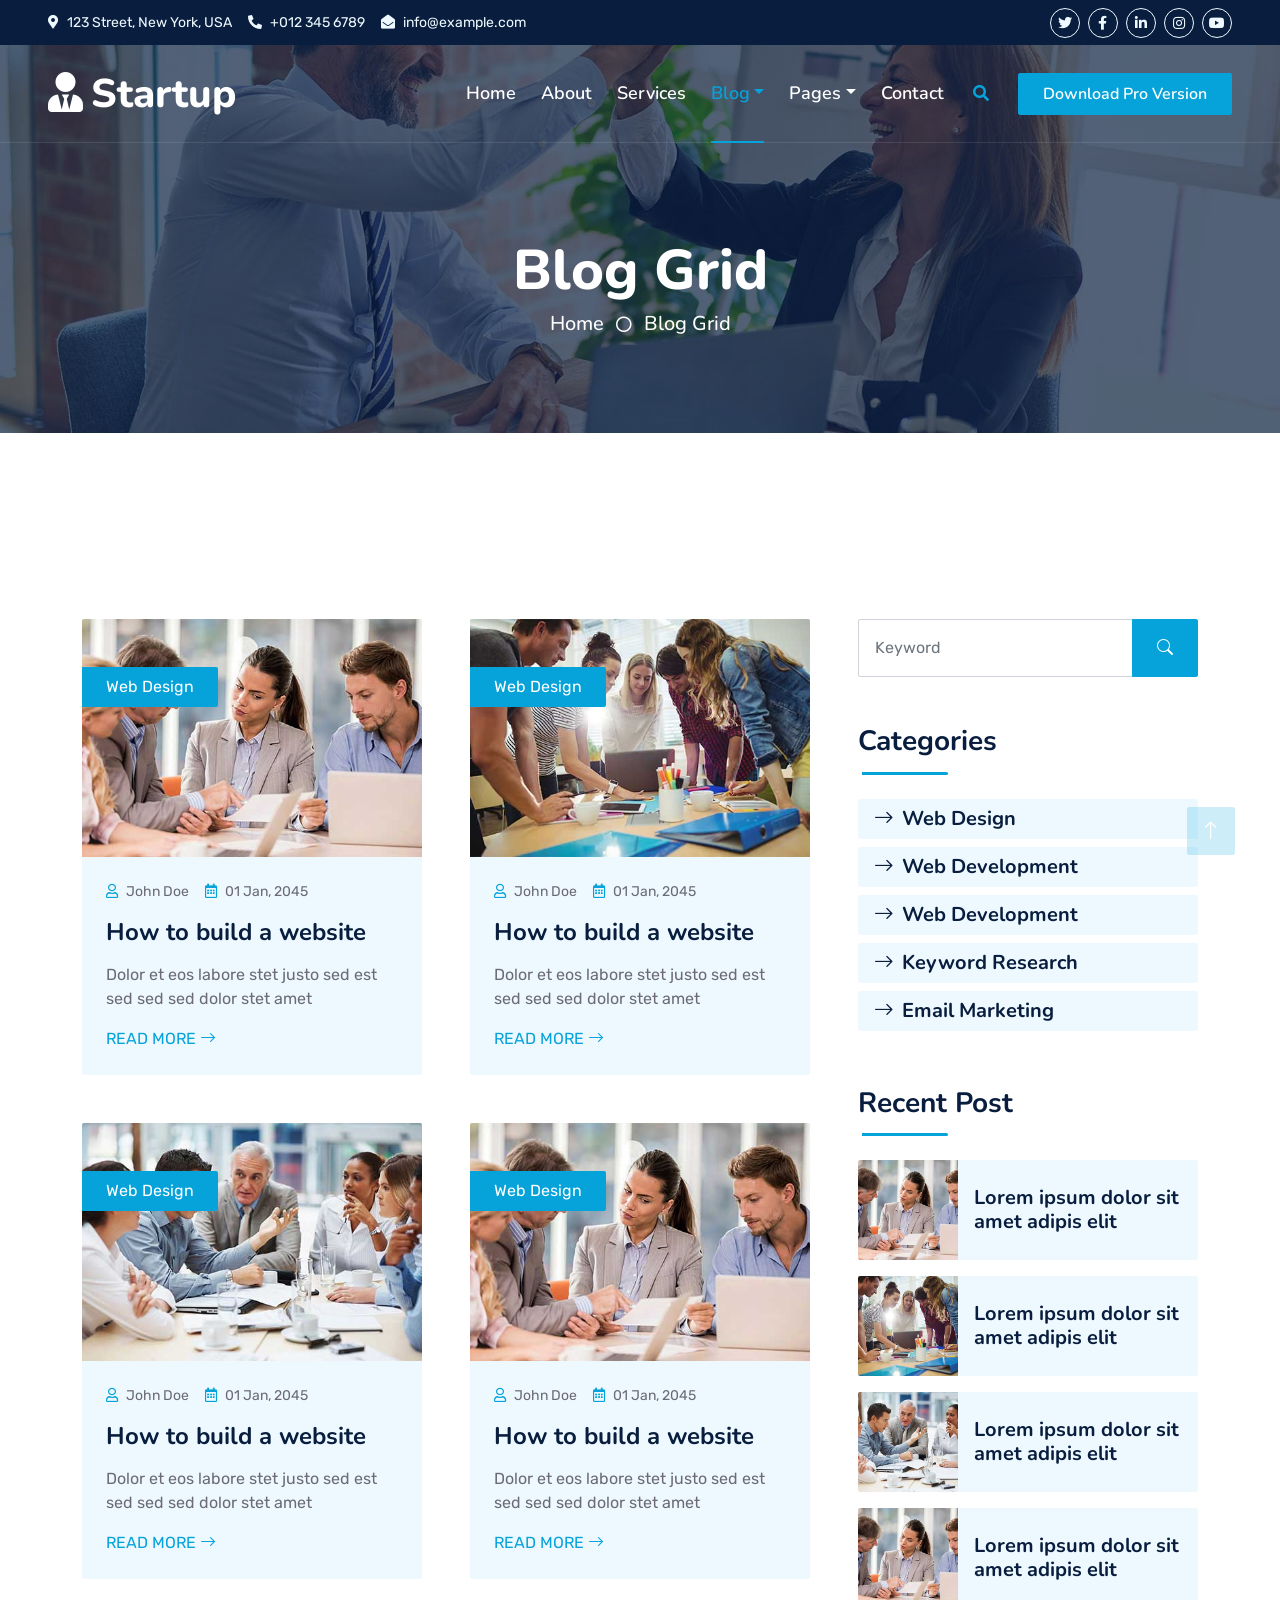
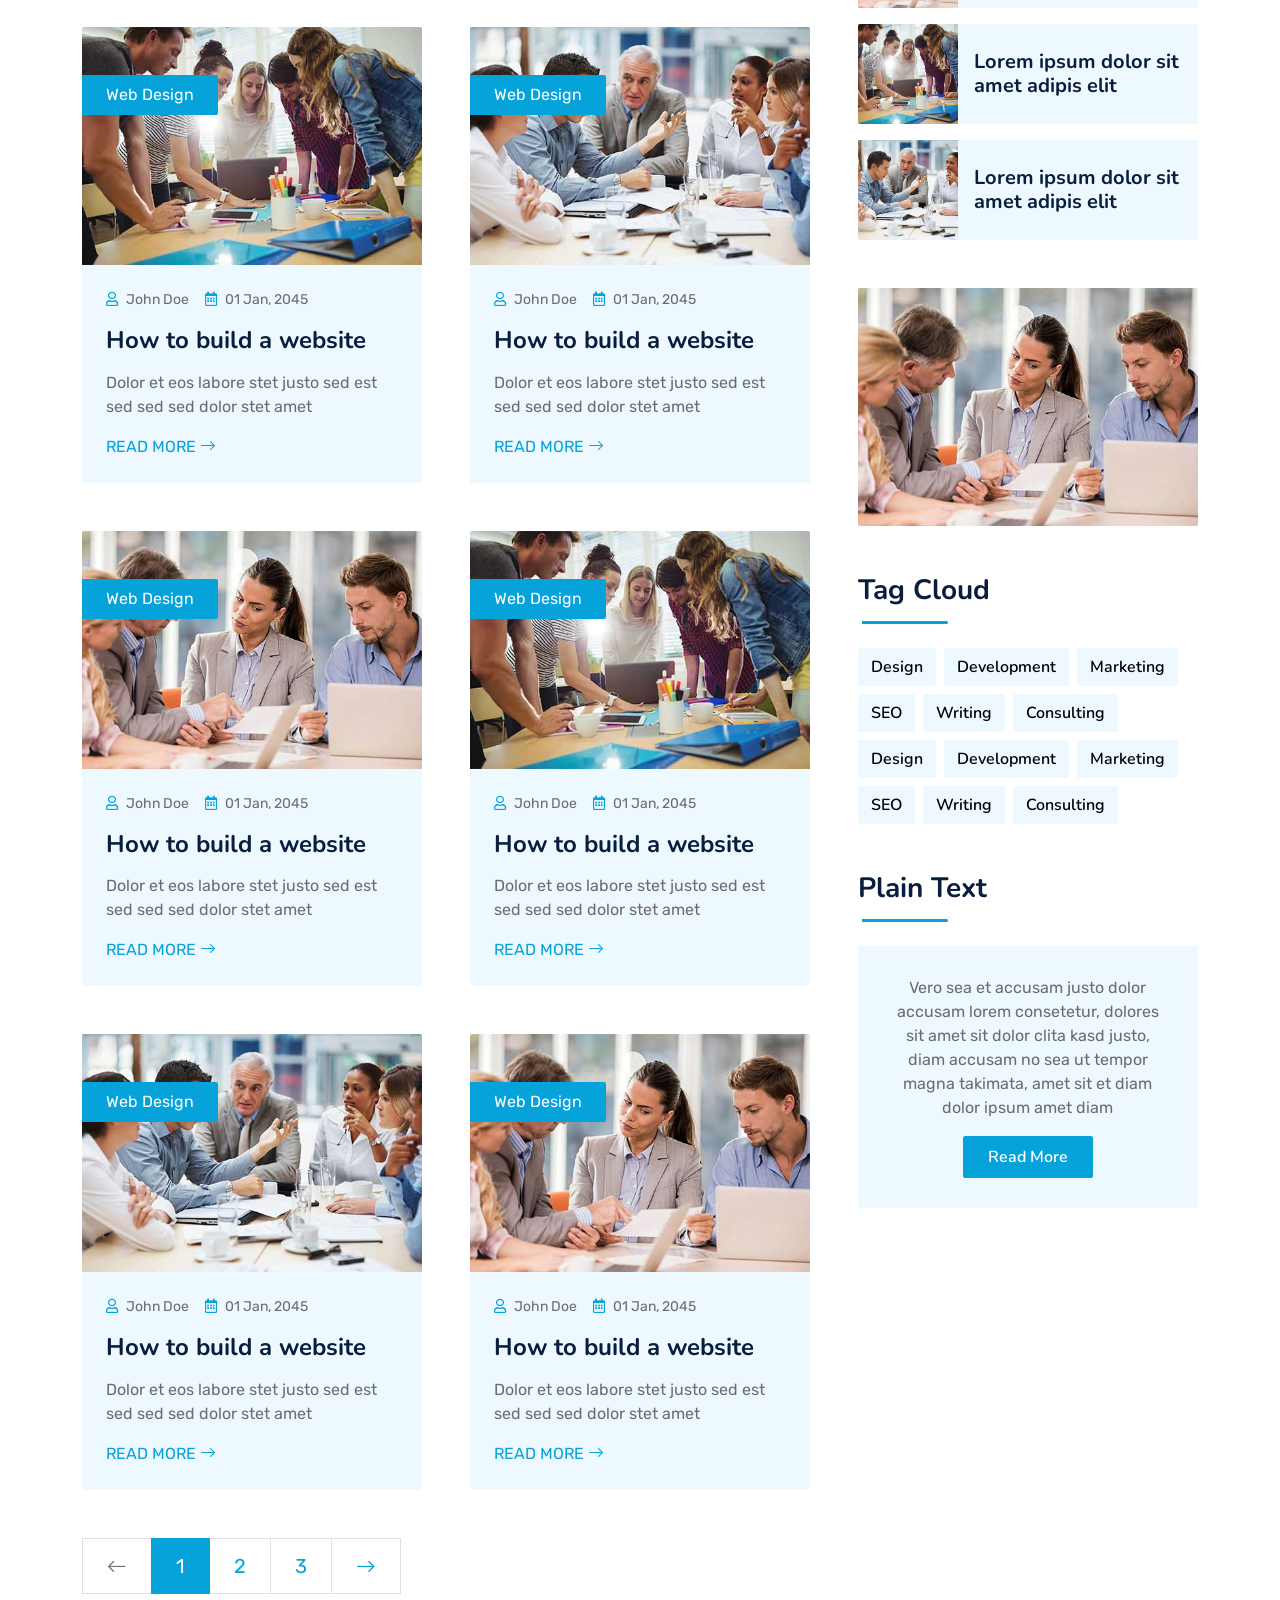
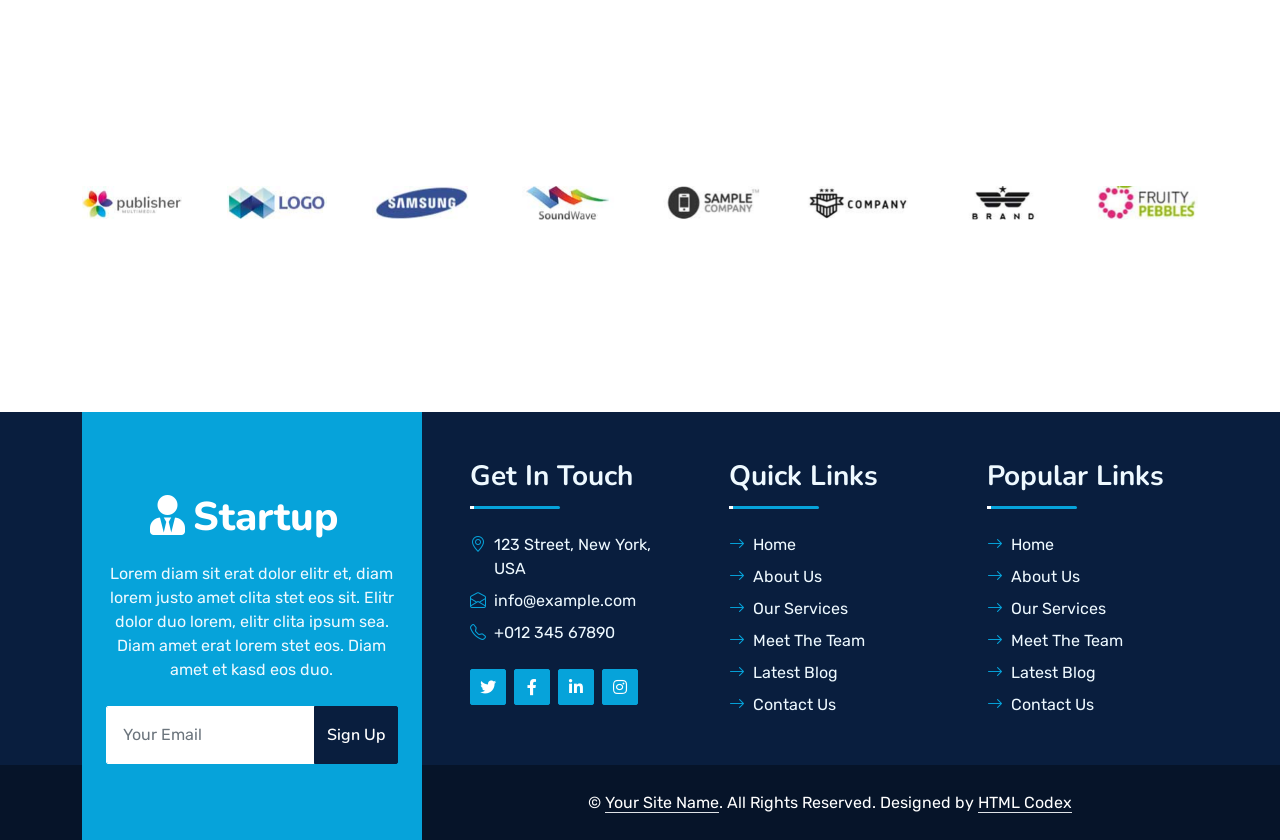
<file: blog.html>
<!DOCTYPE html>
<html lang="en">

<head>
    <meta charset="utf-8">
    <title>Startup</title>
    <meta content="width=device-width, initial-scale=1.0" name="viewport">
    <meta content="" name="keywords">
    <meta content="" name="description">

    <!-- Favicon -->
    <link href="img/favicon.ico" rel="icon">

    <!-- Google Web Fonts -->
    <link rel="preconnect" href="https://fonts.googleapis.com">
    <link rel="preconnect" href="https://fonts.gstatic.com" crossorigin>
    <link href="https://fonts.googleapis.com/css2?family=Nunito:wght@400;600;700;800&family=Rubik:wght@400;500;600;700&display=swap" rel="stylesheet">

    <!-- Icon Font Stylesheet -->
    <link href="https://cdnjs.cloudflare.com/ajax/libs/font-awesome/5.10.0/css/all.min.css" rel="stylesheet">
    <link href="https://cdn.jsdelivr.net/npm/bootstrap-icons@1.4.1/font/bootstrap-icons.css" rel="stylesheet">

    <!-- Libraries Stylesheet -->
    <link href="lib/owlcarousel/assets/owl.carousel.min.css" rel="stylesheet">
    <link href="lib/animate/animate.min.css" rel="stylesheet">

    <!-- Customized Bootstrap Stylesheet -->
    <link href="css/bootstrap.min.css" rel="stylesheet">

    <!-- Template Stylesheet -->
    <link href="css/style.css" rel="stylesheet">
</head>

<body>
    <!-- Spinner Start -->
    <div id="spinner" class="show bg-white position-fixed translate-middle w-100 vh-100 top-50 start-50 d-flex align-items-center justify-content-center">
        <div class="spinner"></div>
    </div>
    <!-- Spinner End -->


    <!-- Topbar Start -->
    <div class="container-fluid bg-dark px-5 d-none d-lg-block">
        <div class="row gx-0">
            <div class="col-lg-8 text-center text-lg-start mb-2 mb-lg-0">
                <div class="d-inline-flex align-items-center" style="height: 45px;">
                    <small class="me-3 text-light"><i class="fa fa-map-marker-alt me-2"></i>123 Street, New York, USA</small>
                    <small class="me-3 text-light"><i class="fa fa-phone-alt me-2"></i>+012 345 6789</small>
                    <small class="text-light"><i class="fa fa-envelope-open me-2"></i>info@example.com</small>
                </div>
            </div>
            <div class="col-lg-4 text-center text-lg-end">
                <div class="d-inline-flex align-items-center" style="height: 45px;">
                    <a class="btn btn-sm btn-outline-light btn-sm-square rounded-circle me-2" href=""><i class="fab fa-twitter fw-normal"></i></a>
                    <a class="btn btn-sm btn-outline-light btn-sm-square rounded-circle me-2" href=""><i class="fab fa-facebook-f fw-normal"></i></a>
                    <a class="btn btn-sm btn-outline-light btn-sm-square rounded-circle me-2" href=""><i class="fab fa-linkedin-in fw-normal"></i></a>
                    <a class="btn btn-sm btn-outline-light btn-sm-square rounded-circle me-2" href=""><i class="fab fa-instagram fw-normal"></i></a>
                    <a class="btn btn-sm btn-outline-light btn-sm-square rounded-circle" href=""><i class="fab fa-youtube fw-normal"></i></a>
                </div>
            </div>
        </div>
    </div>
    <!-- Topbar End -->


    <!-- Navbar Start -->
    <div class="container-fluid position-relative p-0">
        <nav class="navbar navbar-expand-lg navbar-dark px-5 py-3 py-lg-0">
            <a href="index.html" class="navbar-brand p-0">
                <h1 class="m-0"><i class="fa fa-user-tie me-2"></i>Startup</h1>
            </a>
            <button class="navbar-toggler" type="button" data-bs-toggle="collapse" data-bs-target="#navbarCollapse">
                <span class="fa fa-bars"></span>
            </button>
            <div class="collapse navbar-collapse" id="navbarCollapse">
                <div class="navbar-nav ms-auto py-0">
                    <a href="index.html" class="nav-item nav-link">Home</a>
                    <a href="about.html" class="nav-item nav-link">About</a>
                    <a href="service.html" class="nav-item nav-link">Services</a>
                    <div class="nav-item dropdown">
                        <a href="#" class="nav-link dropdown-toggle active" data-bs-toggle="dropdown">Blog</a>
                        <div class="dropdown-menu m-0">
                            <a href="blog.html" class="dropdown-item active">Blog Grid</a>
                            <a href="detail.html" class="dropdown-item">Blog Detail</a>
                        </div>
                    </div>
                    <div class="nav-item dropdown">
                        <a href="#" class="nav-link dropdown-toggle" data-bs-toggle="dropdown">Pages</a>
                        <div class="dropdown-menu m-0">
                            <a href="price.html" class="dropdown-item">Pricing Plan</a>
                            <a href="feature.html" class="dropdown-item">Our features</a>
                            <a href="team.html" class="dropdown-item">Team Members</a>
                            <a href="testimonial.html" class="dropdown-item">Testimonial</a>
                            <a href="quote.html" class="dropdown-item">Free Quote</a>
                        </div>
                    </div>
                    <a href="contact.html" class="nav-item nav-link">Contact</a>
                </div>
                <butaton type="button" class="btn text-primary ms-3" data-bs-toggle="modal" data-bs-target="#searchModal"><i class="fa fa-search"></i></butaton>
                <a href="https://htmlcodex.com/startup-company-website-template" class="btn btn-primary py-2 px-4 ms-3">Download Pro Version</a>
            </div>
        </nav>

        <div class="container-fluid bg-primary py-5 bg-header" style="margin-bottom: 90px;">
            <div class="row py-5">
                <div class="col-12 pt-lg-5 mt-lg-5 text-center">
                    <h1 class="display-4 text-white animated zoomIn">Blog Grid</h1>
                    <a href="" class="h5 text-white">Home</a>
                    <i class="far fa-circle text-white px-2"></i>
                    <a href="" class="h5 text-white">Blog Grid</a>
                </div>
            </div>
        </div>
    </div>
    <!-- Navbar End -->


    <!-- Full Screen Search Start -->
    <div class="modal fade" id="searchModal" tabindex="-1">
        <div class="modal-dialog modal-fullscreen">
            <div class="modal-content" style="background: rgba(9, 30, 62, .7);">
                <div class="modal-header border-0">
                    <button type="button" class="btn bg-white btn-close" data-bs-dismiss="modal" aria-label="Close"></button>
                </div>
                <div class="modal-body d-flex align-items-center justify-content-center">
                    <div class="input-group" style="max-width: 600px;">
                        <input type="text" class="form-control bg-transparent border-primary p-3" placeholder="Type search keyword">
                        <button class="btn btn-primary px-4"><i class="bi bi-search"></i></button>
                    </div>
                </div>
            </div>
        </div>
    </div>
    <!-- Full Screen Search End -->


    <!-- Blog Start -->
    <div class="container-fluid py-5 wow fadeInUp" data-wow-delay="0.1s">
        <div class="container py-5">
            <div class="row g-5">
                <!-- Blog list Start -->
                <div class="col-lg-8">
                    <div class="row g-5">
                        <div class="col-md-6 wow slideInUp" data-wow-delay="0.1s">
                            <div class="blog-item bg-light rounded overflow-hidden">
                                <div class="blog-img position-relative overflow-hidden">
                                    <img class="img-fluid" src="img/blog-1.jpg" alt="">
                                    <a class="position-absolute top-0 start-0 bg-primary text-white rounded-end mt-5 py-2 px-4" href="">Web Design</a>
                                </div>
                                <div class="p-4">
                                    <div class="d-flex mb-3">
                                        <small class="me-3"><i class="far fa-user text-primary me-2"></i>John Doe</small>
                                        <small><i class="far fa-calendar-alt text-primary me-2"></i>01 Jan, 2045</small>
                                    </div>
                                    <h4 class="mb-3">How to build a website</h4>
                                    <p>Dolor et eos labore stet justo sed est sed sed sed dolor stet amet</p>
                                    <a class="text-uppercase" href="">Read More <i class="bi bi-arrow-right"></i></a>
                                </div>
                            </div>
                        </div>
                        <div class="col-md-6 wow slideInUp" data-wow-delay="0.6s">
                            <div class="blog-item bg-light rounded overflow-hidden">
                                <div class="blog-img position-relative overflow-hidden">
                                    <img class="img-fluid" src="img/blog-2.jpg" alt="">
                                    <a class="position-absolute top-0 start-0 bg-primary text-white rounded-end mt-5 py-2 px-4" href="">Web Design</a>
                                </div>
                                <div class="p-4">
                                    <div class="d-flex mb-3">
                                        <small class="me-3"><i class="far fa-user text-primary me-2"></i>John Doe</small>
                                        <small><i class="far fa-calendar-alt text-primary me-2"></i>01 Jan, 2045</small>
                                    </div>
                                    <h4 class="mb-3">How to build a website</h4>
                                    <p>Dolor et eos labore stet justo sed est sed sed sed dolor stet amet</p>
                                    <a class="text-uppercase" href="">Read More <i class="bi bi-arrow-right"></i></a>
                                </div>
                            </div>
                        </div>
                        <div class="col-md-6 wow slideInUp" data-wow-delay="0.1s">
                            <div class="blog-item bg-light rounded overflow-hidden">
                                <div class="blog-img position-relative overflow-hidden">
                                    <img class="img-fluid" src="img/blog-3.jpg" alt="">
                                    <a class="position-absolute top-0 start-0 bg-primary text-white rounded-end mt-5 py-2 px-4" href="">Web Design</a>
                                </div>
                                <div class="p-4">
                                    <div class="d-flex mb-3">
                                        <small class="me-3"><i class="far fa-user text-primary me-2"></i>John Doe</small>
                                        <small><i class="far fa-calendar-alt text-primary me-2"></i>01 Jan, 2045</small>
                                    </div>
                                    <h4 class="mb-3">How to build a website</h4>
                                    <p>Dolor et eos labore stet justo sed est sed sed sed dolor stet amet</p>
                                    <a class="text-uppercase" href="">Read More <i class="bi bi-arrow-right"></i></a>
                                </div>
                            </div>
                        </div>
                        <div class="col-md-6 wow slideInUp" data-wow-delay="0.6s">
                            <div class="blog-item bg-light rounded overflow-hidden">
                                <div class="blog-img position-relative overflow-hidden">
                                    <img class="img-fluid" src="img/blog-1.jpg" alt="">
                                    <a class="position-absolute top-0 start-0 bg-primary text-white rounded-end mt-5 py-2 px-4" href="">Web Design</a>
                                </div>
                                <div class="p-4">
                                    <div class="d-flex mb-3">
                                        <small class="me-3"><i class="far fa-user text-primary me-2"></i>John Doe</small>
                                        <small><i class="far fa-calendar-alt text-primary me-2"></i>01 Jan, 2045</small>
                                    </div>
                                    <h4 class="mb-3">How to build a website</h4>
                                    <p>Dolor et eos labore stet justo sed est sed sed sed dolor stet amet</p>
                                    <a class="text-uppercase" href="">Read More <i class="bi bi-arrow-right"></i></a>
                                </div>
                            </div>
                        </div>
                        <div class="col-md-6 wow slideInUp" data-wow-delay="0.1s">
                            <div class="blog-item bg-light rounded overflow-hidden">
                                <div class="blog-img position-relative overflow-hidden">
                                    <img class="img-fluid" src="img/blog-2.jpg" alt="">
                                    <a class="position-absolute top-0 start-0 bg-primary text-white rounded-end mt-5 py-2 px-4" href="">Web Design</a>
                                </div>
                                <div class="p-4">
                                    <div class="d-flex mb-3">
                                        <small class="me-3"><i class="far fa-user text-primary me-2"></i>John Doe</small>
                                        <small><i class="far fa-calendar-alt text-primary me-2"></i>01 Jan, 2045</small>
                                    </div>
                                    <h4 class="mb-3">How to build a website</h4>
                                    <p>Dolor et eos labore stet justo sed est sed sed sed dolor stet amet</p>
                                    <a class="text-uppercase" href="">Read More <i class="bi bi-arrow-right"></i></a>
                                </div>
                            </div>
                        </div>
                        <div class="col-md-6 wow slideInUp" data-wow-delay="0.6s">
                            <div class="blog-item bg-light rounded overflow-hidden">
                                <div class="blog-img position-relative overflow-hidden">
                                    <img class="img-fluid" src="img/blog-3.jpg" alt="">
                                    <a class="position-absolute top-0 start-0 bg-primary text-white rounded-end mt-5 py-2 px-4" href="">Web Design</a>
                                </div>
                                <div class="p-4">
                                    <div class="d-flex mb-3">
                                        <small class="me-3"><i class="far fa-user text-primary me-2"></i>John Doe</small>
                                        <small><i class="far fa-calendar-alt text-primary me-2"></i>01 Jan, 2045</small>
                                    </div>
                                    <h4 class="mb-3">How to build a website</h4>
                                    <p>Dolor et eos labore stet justo sed est sed sed sed dolor stet amet</p>
                                    <a class="text-uppercase" href="">Read More <i class="bi bi-arrow-right"></i></a>
                                </div>
                            </div>
                        </div>
                        <div class="col-md-6 wow slideInUp" data-wow-delay="0.1s">
                            <div class="blog-item bg-light rounded overflow-hidden">
                                <div class="blog-img position-relative overflow-hidden">
                                    <img class="img-fluid" src="img/blog-1.jpg" alt="">
                                    <a class="position-absolute top-0 start-0 bg-primary text-white rounded-end mt-5 py-2 px-4" href="">Web Design</a>
                                </div>
                                <div class="p-4">
                                    <div class="d-flex mb-3">
                                        <small class="me-3"><i class="far fa-user text-primary me-2"></i>John Doe</small>
                                        <small><i class="far fa-calendar-alt text-primary me-2"></i>01 Jan, 2045</small>
                                    </div>
                                    <h4 class="mb-3">How to build a website</h4>
                                    <p>Dolor et eos labore stet justo sed est sed sed sed dolor stet amet</p>
                                    <a class="text-uppercase" href="">Read More <i class="bi bi-arrow-right"></i></a>
                                </div>
                            </div>
                        </div>
                        <div class="col-md-6 wow slideInUp" data-wow-delay="0.6s">
                            <div class="blog-item bg-light rounded overflow-hidden">
                                <div class="blog-img position-relative overflow-hidden">
                                    <img class="img-fluid" src="img/blog-2.jpg" alt="">
                                    <a class="position-absolute top-0 start-0 bg-primary text-white rounded-end mt-5 py-2 px-4" href="">Web Design</a>
                                </div>
                                <div class="p-4">
                                    <div class="d-flex mb-3">
                                        <small class="me-3"><i class="far fa-user text-primary me-2"></i>John Doe</small>
                                        <small><i class="far fa-calendar-alt text-primary me-2"></i>01 Jan, 2045</small>
                                    </div>
                                    <h4 class="mb-3">How to build a website</h4>
                                    <p>Dolor et eos labore stet justo sed est sed sed sed dolor stet amet</p>
                                    <a class="text-uppercase" href="">Read More <i class="bi bi-arrow-right"></i></a>
                                </div>
                            </div>
                        </div>
                        <div class="col-md-6 wow slideInUp" data-wow-delay="0.1s">
                            <div class="blog-item bg-light rounded overflow-hidden">
                                <div class="blog-img position-relative overflow-hidden">
                                    <img class="img-fluid" src="img/blog-3.jpg" alt="">
                                    <a class="position-absolute top-0 start-0 bg-primary text-white rounded-end mt-5 py-2 px-4" href="">Web Design</a>
                                </div>
                                <div class="p-4">
                                    <div class="d-flex mb-3">
                                        <small class="me-3"><i class="far fa-user text-primary me-2"></i>John Doe</small>
                                        <small><i class="far fa-calendar-alt text-primary me-2"></i>01 Jan, 2045</small>
                                    </div>
                                    <h4 class="mb-3">How to build a website</h4>
                                    <p>Dolor et eos labore stet justo sed est sed sed sed dolor stet amet</p>
                                    <a class="text-uppercase" href="">Read More <i class="bi bi-arrow-right"></i></a>
                                </div>
                            </div>
                        </div>
                        <div class="col-md-6 wow slideInUp" data-wow-delay="0.6s">
                            <div class="blog-item bg-light rounded overflow-hidden">
                                <div class="blog-img position-relative overflow-hidden">
                                    <img class="img-fluid" src="img/blog-1.jpg" alt="">
                                    <a class="position-absolute top-0 start-0 bg-primary text-white rounded-end mt-5 py-2 px-4" href="">Web Design</a>
                                </div>
                                <div class="p-4">
                                    <div class="d-flex mb-3">
                                        <small class="me-3"><i class="far fa-user text-primary me-2"></i>John Doe</small>
                                        <small><i class="far fa-calendar-alt text-primary me-2"></i>01 Jan, 2045</small>
                                    </div>
                                    <h4 class="mb-3">How to build a website</h4>
                                    <p>Dolor et eos labore stet justo sed est sed sed sed dolor stet amet</p>
                                    <a class="text-uppercase" href="">Read More <i class="bi bi-arrow-right"></i></a>
                                </div>
                            </div>
                        </div>
                        <div class="col-12 wow slideInUp" data-wow-delay="0.1s">
                            <nav aria-label="Page navigation">
                              <ul class="pagination pagination-lg m-0">
                                <li class="page-item disabled">
                                  <a class="page-link rounded-0" href="#" aria-label="Previous">
                                    <span aria-hidden="true"><i class="bi bi-arrow-left"></i></span>
                                  </a>
                                </li>
                                <li class="page-item active"><a class="page-link" href="#">1</a></li>
                                <li class="page-item"><a class="page-link" href="#">2</a></li>
                                <li class="page-item"><a class="page-link" href="#">3</a></li>
                                <li class="page-item">
                                  <a class="page-link rounded-0" href="#" aria-label="Next">
                                    <span aria-hidden="true"><i class="bi bi-arrow-right"></i></span>
                                  </a>
                                </li>
                              </ul>
                            </nav>
                        </div>
                    </div>
                </div>
                <!-- Blog list End -->
    
                <!-- Sidebar Start -->
                <div class="col-lg-4">
                    <!-- Search Form Start -->
                    <div class="mb-5 wow slideInUp" data-wow-delay="0.1s">
                        <div class="input-group">
                            <input type="text" class="form-control p-3" placeholder="Keyword">
                            <button class="btn btn-primary px-4"><i class="bi bi-search"></i></button>
                        </div>
                    </div>
                    <!-- Search Form End -->
    
                    <!-- Category Start -->
                    <div class="mb-5 wow slideInUp" data-wow-delay="0.1s">
                        <div class="section-title section-title-sm position-relative pb-3 mb-4">
                            <h3 class="mb-0">Categories</h3>
                        </div>
                        <div class="link-animated d-flex flex-column justify-content-start">
                            <a class="h5 fw-semi-bold bg-light rounded py-2 px-3 mb-2" href="#"><i class="bi bi-arrow-right me-2"></i>Web Design</a>
                            <a class="h5 fw-semi-bold bg-light rounded py-2 px-3 mb-2" href="#"><i class="bi bi-arrow-right me-2"></i>Web Development</a>
                            <a class="h5 fw-semi-bold bg-light rounded py-2 px-3 mb-2" href="#"><i class="bi bi-arrow-right me-2"></i>Web Development</a>
                            <a class="h5 fw-semi-bold bg-light rounded py-2 px-3 mb-2" href="#"><i class="bi bi-arrow-right me-2"></i>Keyword Research</a>
                            <a class="h5 fw-semi-bold bg-light rounded py-2 px-3 mb-2" href="#"><i class="bi bi-arrow-right me-2"></i>Email Marketing</a>
                        </div>
                    </div>
                    <!-- Category End -->
    
                    <!-- Recent Post Start -->
                    <div class="mb-5 wow slideInUp" data-wow-delay="0.1s">
                        <div class="section-title section-title-sm position-relative pb-3 mb-4">
                            <h3 class="mb-0">Recent Post</h3>
                        </div>
                        <div class="d-flex rounded overflow-hidden mb-3">
                            <img class="img-fluid" src="img/blog-1.jpg" style="width: 100px; height: 100px; object-fit: cover;" alt="">
                            <a href="" class="h5 fw-semi-bold d-flex align-items-center bg-light px-3 mb-0">Lorem ipsum dolor sit amet adipis elit
                            </a>
                        </div>
                        <div class="d-flex rounded overflow-hidden mb-3">
                            <img class="img-fluid" src="img/blog-2.jpg" style="width: 100px; height: 100px; object-fit: cover;" alt="">
                            <a href="" class="h5 fw-semi-bold d-flex align-items-center bg-light px-3 mb-0">Lorem ipsum dolor sit amet adipis elit
                            </a>
                        </div>
                        <div class="d-flex rounded overflow-hidden mb-3">
                            <img class="img-fluid" src="img/blog-3.jpg" style="width: 100px; height: 100px; object-fit: cover;" alt="">
                            <a href="" class="h5 fw-semi-bold d-flex align-items-center bg-light px-3 mb-0">Lorem ipsum dolor sit amet adipis elit
                            </a>
                        </div>
                        <div class="d-flex rounded overflow-hidden mb-3">
                            <img class="img-fluid" src="img/blog-1.jpg" style="width: 100px; height: 100px; object-fit: cover;" alt="">
                            <a href="" class="h5 fw-semi-bold d-flex align-items-center bg-light px-3 mb-0">Lorem ipsum dolor sit amet adipis elit
                            </a>
                        </div>
                        <div class="d-flex rounded overflow-hidden mb-3">
                            <img class="img-fluid" src="img/blog-2.jpg" style="width: 100px; height: 100px; object-fit: cover;" alt="">
                            <a href="" class="h5 fw-semi-bold d-flex align-items-center bg-light px-3 mb-0">Lorem ipsum dolor sit amet adipis elit
                            </a>
                        </div>
                        <div class="d-flex rounded overflow-hidden mb-3">
                            <img class="img-fluid" src="img/blog-3.jpg" style="width: 100px; height: 100px; object-fit: cover;" alt="">
                            <a href="" class="h5 fw-semi-bold d-flex align-items-center bg-light px-3 mb-0">Lorem ipsum dolor sit amet adipis elit
                            </a>
                        </div>
                    </div>
                    <!-- Recent Post End -->
    
                    <!-- Image Start -->
                    <div class="mb-5 wow slideInUp" data-wow-delay="0.1s">
                        <img src="img/blog-1.jpg" alt="" class="img-fluid rounded">
                    </div>
                    <!-- Image End -->
    
                    <!-- Tags Start -->
                    <div class="mb-5 wow slideInUp" data-wow-delay="0.1s">
                        <div class="section-title section-title-sm position-relative pb-3 mb-4">
                            <h3 class="mb-0">Tag Cloud</h3>
                        </div>
                        <div class="d-flex flex-wrap m-n1">
                            <a href="" class="btn btn-light m-1">Design</a>
                            <a href="" class="btn btn-light m-1">Development</a>
                            <a href="" class="btn btn-light m-1">Marketing</a>
                            <a href="" class="btn btn-light m-1">SEO</a>
                            <a href="" class="btn btn-light m-1">Writing</a>
                            <a href="" class="btn btn-light m-1">Consulting</a>
                            <a href="" class="btn btn-light m-1">Design</a>
                            <a href="" class="btn btn-light m-1">Development</a>
                            <a href="" class="btn btn-light m-1">Marketing</a>
                            <a href="" class="btn btn-light m-1">SEO</a>
                            <a href="" class="btn btn-light m-1">Writing</a>
                            <a href="" class="btn btn-light m-1">Consulting</a>
                        </div>
                    </div>
                    <!-- Tags End -->
    
                    <!-- Plain Text Start -->
                    <div class="wow slideInUp" data-wow-delay="0.1s">
                        <div class="section-title section-title-sm position-relative pb-3 mb-4">
                            <h3 class="mb-0">Plain Text</h3>
                        </div>
                        <div class="bg-light text-center" style="padding: 30px;">
                            <p>Vero sea et accusam justo dolor accusam lorem consetetur, dolores sit amet sit dolor clita kasd justo, diam accusam no sea ut tempor magna takimata, amet sit et diam dolor ipsum amet diam</p>
                            <a href="" class="btn btn-primary py-2 px-4">Read More</a>
                        </div>
                    </div>
                    <!-- Plain Text End -->
                </div>
                <!-- Sidebar End -->
            </div>
        </div>
    </div>
    <!-- Blog End -->


    <!-- Vendor Start -->
    <div class="container-fluid py-5 wow fadeInUp" data-wow-delay="0.1s">
        <div class="container py-5 mb-5">
            <div class="bg-white">
                <div class="owl-carousel vendor-carousel">
                    <img src="img/vendor-1.jpg" alt="">
                    <img src="img/vendor-2.jpg" alt="">
                    <img src="img/vendor-3.jpg" alt="">
                    <img src="img/vendor-4.jpg" alt="">
                    <img src="img/vendor-5.jpg" alt="">
                    <img src="img/vendor-6.jpg" alt="">
                    <img src="img/vendor-7.jpg" alt="">
                    <img src="img/vendor-8.jpg" alt="">
                    <img src="img/vendor-9.jpg" alt="">
                </div>
            </div>
        </div>
    </div>
    <!-- Vendor End -->
    

    <!-- Footer Start -->
    <div class="container-fluid bg-dark text-light mt-5 wow fadeInUp" data-wow-delay="0.1s">
        <div class="container">
            <div class="row gx-5">
                <div class="col-lg-4 col-md-6 footer-about">
                    <div class="d-flex flex-column align-items-center justify-content-center text-center h-100 bg-primary p-4">
                        <a href="index.html" class="navbar-brand">
                            <h1 class="m-0 text-white"><i class="fa fa-user-tie me-2"></i>Startup</h1>
                        </a>
                        <p class="mt-3 mb-4">Lorem diam sit erat dolor elitr et, diam lorem justo amet clita stet eos sit. Elitr dolor duo lorem, elitr clita ipsum sea. Diam amet erat lorem stet eos. Diam amet et kasd eos duo.</p>
                        <form action="">
                            <div class="input-group">
                                <input type="text" class="form-control border-white p-3" placeholder="Your Email">
                                <button class="btn btn-dark">Sign Up</button>
                            </div>
                        </form>
                    </div>
                </div>
                <div class="col-lg-8 col-md-6">
                    <div class="row gx-5">
                        <div class="col-lg-4 col-md-12 pt-5 mb-5">
                            <div class="section-title section-title-sm position-relative pb-3 mb-4">
                                <h3 class="text-light mb-0">Get In Touch</h3>
                            </div>
                            <div class="d-flex mb-2">
                                <i class="bi bi-geo-alt text-primary me-2"></i>
                                <p class="mb-0">123 Street, New York, USA</p>
                            </div>
                            <div class="d-flex mb-2">
                                <i class="bi bi-envelope-open text-primary me-2"></i>
                                <p class="mb-0">info@example.com</p>
                            </div>
                            <div class="d-flex mb-2">
                                <i class="bi bi-telephone text-primary me-2"></i>
                                <p class="mb-0">+012 345 67890</p>
                            </div>
                            <div class="d-flex mt-4">
                                <a class="btn btn-primary btn-square me-2" href="#"><i class="fab fa-twitter fw-normal"></i></a>
                                <a class="btn btn-primary btn-square me-2" href="#"><i class="fab fa-facebook-f fw-normal"></i></a>
                                <a class="btn btn-primary btn-square me-2" href="#"><i class="fab fa-linkedin-in fw-normal"></i></a>
                                <a class="btn btn-primary btn-square" href="#"><i class="fab fa-instagram fw-normal"></i></a>
                            </div>
                        </div>
                        <div class="col-lg-4 col-md-12 pt-0 pt-lg-5 mb-5">
                            <div class="section-title section-title-sm position-relative pb-3 mb-4">
                                <h3 class="text-light mb-0">Quick Links</h3>
                            </div>
                            <div class="link-animated d-flex flex-column justify-content-start">
                                <a class="text-light mb-2" href="#"><i class="bi bi-arrow-right text-primary me-2"></i>Home</a>
                                <a class="text-light mb-2" href="#"><i class="bi bi-arrow-right text-primary me-2"></i>About Us</a>
                                <a class="text-light mb-2" href="#"><i class="bi bi-arrow-right text-primary me-2"></i>Our Services</a>
                                <a class="text-light mb-2" href="#"><i class="bi bi-arrow-right text-primary me-2"></i>Meet The Team</a>
                                <a class="text-light mb-2" href="#"><i class="bi bi-arrow-right text-primary me-2"></i>Latest Blog</a>
                                <a class="text-light" href="#"><i class="bi bi-arrow-right text-primary me-2"></i>Contact Us</a>
                            </div>
                        </div>
                        <div class="col-lg-4 col-md-12 pt-0 pt-lg-5 mb-5">
                            <div class="section-title section-title-sm position-relative pb-3 mb-4">
                                <h3 class="text-light mb-0">Popular Links</h3>
                            </div>
                            <div class="link-animated d-flex flex-column justify-content-start">
                                <a class="text-light mb-2" href="#"><i class="bi bi-arrow-right text-primary me-2"></i>Home</a>
                                <a class="text-light mb-2" href="#"><i class="bi bi-arrow-right text-primary me-2"></i>About Us</a>
                                <a class="text-light mb-2" href="#"><i class="bi bi-arrow-right text-primary me-2"></i>Our Services</a>
                                <a class="text-light mb-2" href="#"><i class="bi bi-arrow-right text-primary me-2"></i>Meet The Team</a>
                                <a class="text-light mb-2" href="#"><i class="bi bi-arrow-right text-primary me-2"></i>Latest Blog</a>
                                <a class="text-light" href="#"><i class="bi bi-arrow-right text-primary me-2"></i>Contact Us</a>
                            </div>
                        </div>
                    </div>
                </div>
            </div>
        </div>
    </div>
    <div class="container-fluid text-white" style="background: #061429;">
        <div class="container text-center">
            <div class="row justify-content-end">
                <div class="col-lg-8 col-md-6">
                    <div class="d-flex align-items-center justify-content-center" style="height: 75px;">
                        <p class="mb-0">&copy; <a class="text-white border-bottom" href="#">Your Site Name</a>. All Rights Reserved. 
						
						<!--/*** This template is free as long as you keep the footer author’s credit link/attribution link/backlink. If you'd like to use the template without the footer author’s credit link/attribution link/backlink, you can purchase the Credit Removal License from "https://htmlcodex.com/credit-removal". Thank you for your support. ***/-->
						Designed by <a class="text-white border-bottom" href="https://htmlcodex.com">HTML Codex</a></p>
                    </div>
                </div>
            </div>
        </div>
    </div>
    <!-- Footer End -->


    <!-- Back to Top -->
    <a href="#" class="btn btn-lg btn-primary btn-lg-square rounded back-to-top"><i class="bi bi-arrow-up"></i></a>


    <!-- JavaScript Libraries -->
    <script src="https://code.jquery.com/jquery-3.4.1.min.js"></script>
    <script src="https://cdn.jsdelivr.net/npm/bootstrap@5.0.0/dist/js/bootstrap.bundle.min.js"></script>
    <script src="lib/wow/wow.min.js"></script>
    <script src="lib/easing/easing.min.js"></script>
    <script src="lib/waypoints/waypoints.min.js"></script>
    <script src="lib/counterup/counterup.min.js"></script>
    <script src="lib/owlcarousel/owl.carousel.min.js"></script>

    <!-- Template Javascript -->
    <script src="js/main.js"></script>
</body>


</html>
</file>
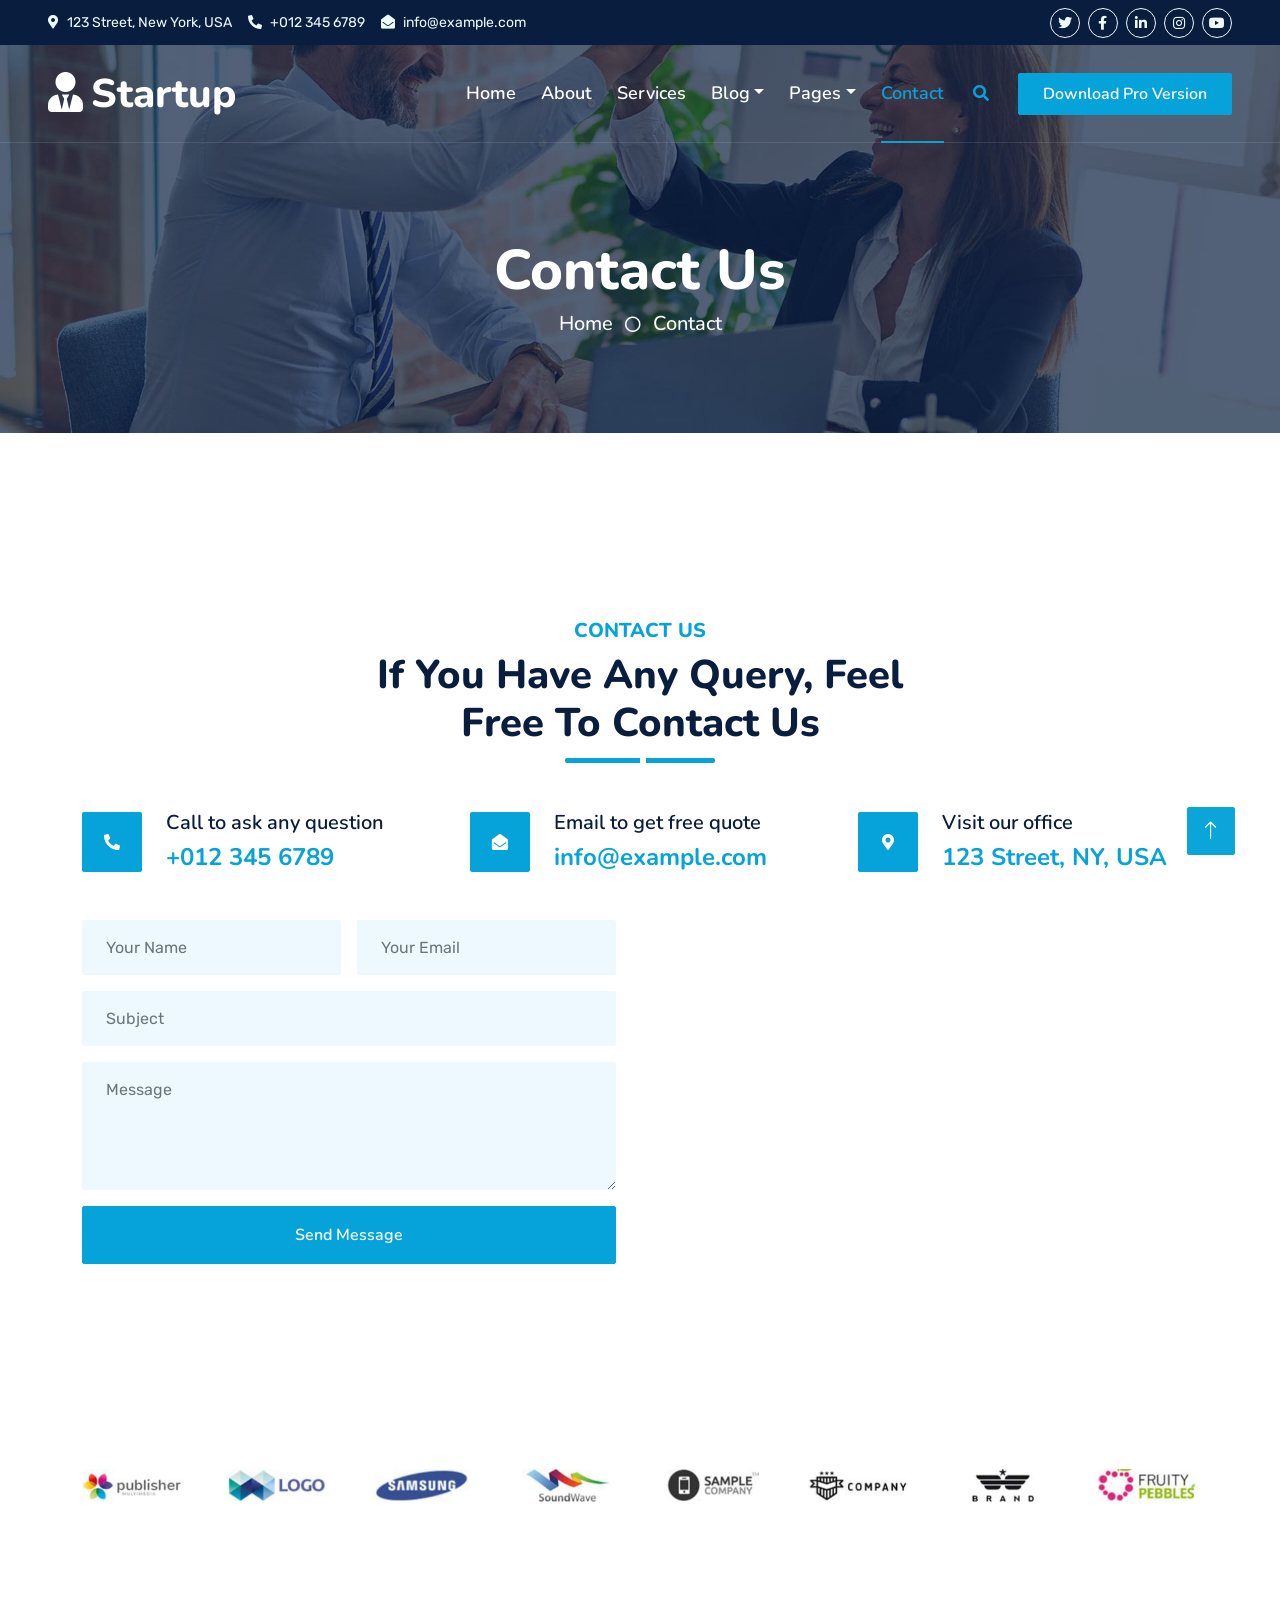
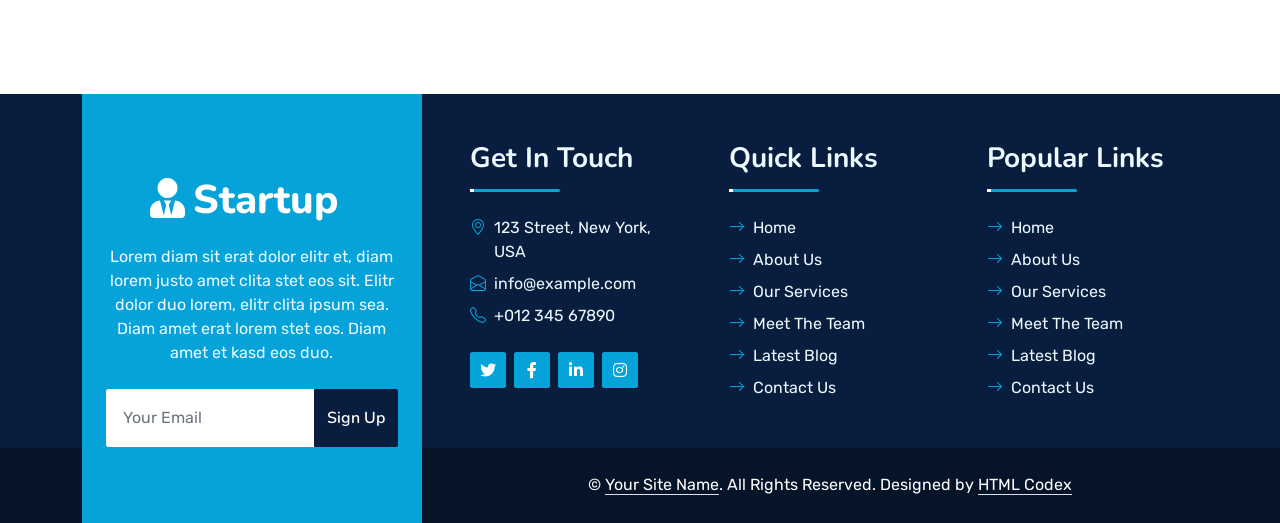
<file: contact.html>
<!DOCTYPE html>
<html lang="en">

<head>
    <meta charset="utf-8">
    <title>Startup</title>
    <meta content="width=device-width, initial-scale=1.0" name="viewport">
    <meta content="" name="keywords">
    <meta content="" name="description">

    <!-- Favicon -->
    <link href="img/favicon.ico" rel="icon">

    <!-- Google Web Fonts -->
    <link rel="preconnect" href="https://fonts.googleapis.com">
    <link rel="preconnect" href="https://fonts.gstatic.com" crossorigin>
    <link href="https://fonts.googleapis.com/css2?family=Nunito:wght@400;600;700;800&family=Rubik:wght@400;500;600;700&display=swap" rel="stylesheet">

    <!-- Icon Font Stylesheet -->
    <link href="https://cdnjs.cloudflare.com/ajax/libs/font-awesome/5.10.0/css/all.min.css" rel="stylesheet">
    <link href="https://cdn.jsdelivr.net/npm/bootstrap-icons@1.4.1/font/bootstrap-icons.css" rel="stylesheet">

    <!-- Libraries Stylesheet -->
    <link href="lib/owlcarousel/assets/owl.carousel.min.css" rel="stylesheet">
    <link href="lib/animate/animate.min.css" rel="stylesheet">

    <!-- Customized Bootstrap Stylesheet -->
    <link href="css/bootstrap.min.css" rel="stylesheet">

    <!-- Template Stylesheet -->
    <link href="css/style.css" rel="stylesheet">
</head>

<body>
    <!-- Spinner Start -->
    <div id="spinner" class="show bg-white position-fixed translate-middle w-100 vh-100 top-50 start-50 d-flex align-items-center justify-content-center">
        <div class="spinner"></div>
    </div>
    <!-- Spinner End -->


    <!-- Topbar Start -->
    <div class="container-fluid bg-dark px-5 d-none d-lg-block">
        <div class="row gx-0">
            <div class="col-lg-8 text-center text-lg-start mb-2 mb-lg-0">
                <div class="d-inline-flex align-items-center" style="height: 45px;">
                    <small class="me-3 text-light"><i class="fa fa-map-marker-alt me-2"></i>123 Street, New York, USA</small>
                    <small class="me-3 text-light"><i class="fa fa-phone-alt me-2"></i>+012 345 6789</small>
                    <small class="text-light"><i class="fa fa-envelope-open me-2"></i>info@example.com</small>
                </div>
            </div>
            <div class="col-lg-4 text-center text-lg-end">
                <div class="d-inline-flex align-items-center" style="height: 45px;">
                    <a class="btn btn-sm btn-outline-light btn-sm-square rounded-circle me-2" href=""><i class="fab fa-twitter fw-normal"></i></a>
                    <a class="btn btn-sm btn-outline-light btn-sm-square rounded-circle me-2" href=""><i class="fab fa-facebook-f fw-normal"></i></a>
                    <a class="btn btn-sm btn-outline-light btn-sm-square rounded-circle me-2" href=""><i class="fab fa-linkedin-in fw-normal"></i></a>
                    <a class="btn btn-sm btn-outline-light btn-sm-square rounded-circle me-2" href=""><i class="fab fa-instagram fw-normal"></i></a>
                    <a class="btn btn-sm btn-outline-light btn-sm-square rounded-circle" href=""><i class="fab fa-youtube fw-normal"></i></a>
                </div>
            </div>
        </div>
    </div>
    <!-- Topbar End -->


    <!-- Navbar Start -->
    <div class="container-fluid position-relative p-0">
        <nav class="navbar navbar-expand-lg navbar-dark px-5 py-3 py-lg-0">
            <a href="index.html" class="navbar-brand p-0">
                <h1 class="m-0"><i class="fa fa-user-tie me-2"></i>Startup</h1>
            </a>
            <button class="navbar-toggler" type="button" data-bs-toggle="collapse" data-bs-target="#navbarCollapse">
                <span class="fa fa-bars"></span>
            </button>
            <div class="collapse navbar-collapse" id="navbarCollapse">
                <div class="navbar-nav ms-auto py-0">
                    <a href="index.html" class="nav-item nav-link">Home</a>
                    <a href="about.html" class="nav-item nav-link">About</a>
                    <a href="service.html" class="nav-item nav-link">Services</a>
                    <div class="nav-item dropdown">
                        <a href="#" class="nav-link dropdown-toggle" data-bs-toggle="dropdown">Blog</a>
                        <div class="dropdown-menu m-0">
                            <a href="blog.html" class="dropdown-item">Blog Grid</a>
                            <a href="detail.html" class="dropdown-item">Blog Detail</a>
                        </div>
                    </div>
                    <div class="nav-item dropdown">
                        <a href="#" class="nav-link dropdown-toggle" data-bs-toggle="dropdown">Pages</a>
                        <div class="dropdown-menu m-0">
                            <a href="price.html" class="dropdown-item">Pricing Plan</a>
                            <a href="feature.html" class="dropdown-item">Our features</a>
                            <a href="team.html" class="dropdown-item">Team Members</a>
                            <a href="testimonial.html" class="dropdown-item">Testimonial</a>
                            <a href="quote.html" class="dropdown-item">Free Quote</a>
                        </div>
                    </div>
                    <a href="contact.html" class="nav-item nav-link active">Contact</a>
                </div>
                <butaton type="button" class="btn text-primary ms-3" data-bs-toggle="modal" data-bs-target="#searchModal"><i class="fa fa-search"></i></butaton>
                <a href="https://htmlcodex.com/startup-company-website-template" class="btn btn-primary py-2 px-4 ms-3">Download Pro Version</a>
            </div>
        </nav>

        <div class="container-fluid bg-primary py-5 bg-header" style="margin-bottom: 90px;">
            <div class="row py-5">
                <div class="col-12 pt-lg-5 mt-lg-5 text-center">
                    <h1 class="display-4 text-white animated zoomIn">Contact Us</h1>
                    <a href="" class="h5 text-white">Home</a>
                    <i class="far fa-circle text-white px-2"></i>
                    <a href="" class="h5 text-white">Contact</a>
                </div>
            </div>
        </div>
    </div>
    <!-- Navbar End -->


    <!-- Full Screen Search Start -->
    <div class="modal fade" id="searchModal" tabindex="-1">
        <div class="modal-dialog modal-fullscreen">
            <div class="modal-content" style="background: rgba(9, 30, 62, .7);">
                <div class="modal-header border-0">
                    <button type="button" class="btn bg-white btn-close" data-bs-dismiss="modal" aria-label="Close"></button>
                </div>
                <div class="modal-body d-flex align-items-center justify-content-center">
                    <div class="input-group" style="max-width: 600px;">
                        <input type="text" class="form-control bg-transparent border-primary p-3" placeholder="Type search keyword">
                        <button class="btn btn-primary px-4"><i class="bi bi-search"></i></button>
                    </div>
                </div>
            </div>
        </div>
    </div>
    <!-- Full Screen Search End -->


    <!-- Contact Start -->
    <div class="container-fluid py-5 wow fadeInUp" data-wow-delay="0.1s">
        <div class="container py-5">
            <div class="section-title text-center position-relative pb-3 mb-5 mx-auto" style="max-width: 600px;">
                <h5 class="fw-bold text-primary text-uppercase">Contact Us</h5>
                <h1 class="mb-0">If You Have Any Query, Feel Free To Contact Us</h1>
            </div>
            <div class="row g-5 mb-5">
                <div class="col-lg-4">
                    <div class="d-flex align-items-center wow fadeIn" data-wow-delay="0.1s">
                        <div class="bg-primary d-flex align-items-center justify-content-center rounded" style="width: 60px; height: 60px;">
                            <i class="fa fa-phone-alt text-white"></i>
                        </div>
                        <div class="ps-4">
                            <h5 class="mb-2">Call to ask any question</h5>
                            <h4 class="text-primary mb-0">+012 345 6789</h4>
                        </div>
                    </div>
                </div>
                <div class="col-lg-4">
                    <div class="d-flex align-items-center wow fadeIn" data-wow-delay="0.4s">
                        <div class="bg-primary d-flex align-items-center justify-content-center rounded" style="width: 60px; height: 60px;">
                            <i class="fa fa-envelope-open text-white"></i>
                        </div>
                        <div class="ps-4">
                            <h5 class="mb-2">Email to get free quote</h5>
                            <h4 class="text-primary mb-0">info@example.com</h4>
                        </div>
                    </div>
                </div>
                <div class="col-lg-4">
                    <div class="d-flex align-items-center wow fadeIn" data-wow-delay="0.8s">
                        <div class="bg-primary d-flex align-items-center justify-content-center rounded" style="width: 60px; height: 60px;">
                            <i class="fa fa-map-marker-alt text-white"></i>
                        </div>
                        <div class="ps-4">
                            <h5 class="mb-2">Visit our office</h5>
                            <h4 class="text-primary mb-0">123 Street, NY, USA</h4>
                        </div>
                    </div>
                </div>
            </div>
            <div class="row g-5">
                <div class="col-lg-6 wow slideInUp" data-wow-delay="0.3s">
                    <form>
                        <div class="row g-3">
                            <div class="col-md-6">
                                <input type="text" class="form-control border-0 bg-light px-4" placeholder="Your Name" style="height: 55px;">
                            </div>
                            <div class="col-md-6">
                                <input type="email" class="form-control border-0 bg-light px-4" placeholder="Your Email" style="height: 55px;">
                            </div>
                            <div class="col-12">
                                <input type="text" class="form-control border-0 bg-light px-4" placeholder="Subject" style="height: 55px;">
                            </div>
                            <div class="col-12">
                                <textarea class="form-control border-0 bg-light px-4 py-3" rows="4" placeholder="Message"></textarea>
                            </div>
                            <div class="col-12">
                                <button class="btn btn-primary w-100 py-3" type="submit">Send Message</button>
                            </div>
                        </div>
                    </form>
                </div>
                <div class="col-lg-6 wow slideInUp" data-wow-delay="0.6s">
                    <iframe class="position-relative rounded w-100 h-100"
                        src="https://www.google.com/maps/embed?pb=!1m18!1m12!1m3!1d3001156.4288297426!2d-78.01371936852176!3d42.72876761954724!2m3!1f0!2f0!3f0!3m2!1i1024!2i768!4f13.1!3m3!1m2!1s0x4ccc4bf0f123a5a9%3A0xddcfc6c1de189567!2sNew%20York%2C%20USA!5e0!3m2!1sen!2sbd!4v1603794290143!5m2!1sen!2sbd"
                        frameborder="0" style="min-height: 350px; border:0;" allowfullscreen="" aria-hidden="false"
                        tabindex="0"></iframe>
                </div>
            </div>
        </div>
    </div>
    <!-- Contact End -->


    <!-- Vendor Start -->
    <div class="container-fluid py-5 wow fadeInUp" data-wow-delay="0.1s">
        <div class="container py-5 mb-5">
            <div class="bg-white">
                <div class="owl-carousel vendor-carousel">
                    <img src="img/vendor-1.jpg" alt="">
                    <img src="img/vendor-2.jpg" alt="">
                    <img src="img/vendor-3.jpg" alt="">
                    <img src="img/vendor-4.jpg" alt="">
                    <img src="img/vendor-5.jpg" alt="">
                    <img src="img/vendor-6.jpg" alt="">
                    <img src="img/vendor-7.jpg" alt="">
                    <img src="img/vendor-8.jpg" alt="">
                    <img src="img/vendor-9.jpg" alt="">
                </div>
            </div>
        </div>
    </div>
    <!-- Vendor End -->
    

    <!-- Footer Start -->
    <div class="container-fluid bg-dark text-light mt-5 wow fadeInUp" data-wow-delay="0.1s">
        <div class="container">
            <div class="row gx-5">
                <div class="col-lg-4 col-md-6 footer-about">
                    <div class="d-flex flex-column align-items-center justify-content-center text-center h-100 bg-primary p-4">
                        <a href="index.html" class="navbar-brand">
                            <h1 class="m-0 text-white"><i class="fa fa-user-tie me-2"></i>Startup</h1>
                        </a>
                        <p class="mt-3 mb-4">Lorem diam sit erat dolor elitr et, diam lorem justo amet clita stet eos sit. Elitr dolor duo lorem, elitr clita ipsum sea. Diam amet erat lorem stet eos. Diam amet et kasd eos duo.</p>
                        <form action="">
                            <div class="input-group">
                                <input type="text" class="form-control border-white p-3" placeholder="Your Email">
                                <button class="btn btn-dark">Sign Up</button>
                            </div>
                        </form>
                    </div>
                </div>
                <div class="col-lg-8 col-md-6">
                    <div class="row gx-5">
                        <div class="col-lg-4 col-md-12 pt-5 mb-5">
                            <div class="section-title section-title-sm position-relative pb-3 mb-4">
                                <h3 class="text-light mb-0">Get In Touch</h3>
                            </div>
                            <div class="d-flex mb-2">
                                <i class="bi bi-geo-alt text-primary me-2"></i>
                                <p class="mb-0">123 Street, New York, USA</p>
                            </div>
                            <div class="d-flex mb-2">
                                <i class="bi bi-envelope-open text-primary me-2"></i>
                                <p class="mb-0">info@example.com</p>
                            </div>
                            <div class="d-flex mb-2">
                                <i class="bi bi-telephone text-primary me-2"></i>
                                <p class="mb-0">+012 345 67890</p>
                            </div>
                            <div class="d-flex mt-4">
                                <a class="btn btn-primary btn-square me-2" href="#"><i class="fab fa-twitter fw-normal"></i></a>
                                <a class="btn btn-primary btn-square me-2" href="#"><i class="fab fa-facebook-f fw-normal"></i></a>
                                <a class="btn btn-primary btn-square me-2" href="#"><i class="fab fa-linkedin-in fw-normal"></i></a>
                                <a class="btn btn-primary btn-square" href="#"><i class="fab fa-instagram fw-normal"></i></a>
                            </div>
                        </div>
                        <div class="col-lg-4 col-md-12 pt-0 pt-lg-5 mb-5">
                            <div class="section-title section-title-sm position-relative pb-3 mb-4">
                                <h3 class="text-light mb-0">Quick Links</h3>
                            </div>
                            <div class="link-animated d-flex flex-column justify-content-start">
                                <a class="text-light mb-2" href="#"><i class="bi bi-arrow-right text-primary me-2"></i>Home</a>
                                <a class="text-light mb-2" href="#"><i class="bi bi-arrow-right text-primary me-2"></i>About Us</a>
                                <a class="text-light mb-2" href="#"><i class="bi bi-arrow-right text-primary me-2"></i>Our Services</a>
                                <a class="text-light mb-2" href="#"><i class="bi bi-arrow-right text-primary me-2"></i>Meet The Team</a>
                                <a class="text-light mb-2" href="#"><i class="bi bi-arrow-right text-primary me-2"></i>Latest Blog</a>
                                <a class="text-light" href="#"><i class="bi bi-arrow-right text-primary me-2"></i>Contact Us</a>
                            </div>
                        </div>
                        <div class="col-lg-4 col-md-12 pt-0 pt-lg-5 mb-5">
                            <div class="section-title section-title-sm position-relative pb-3 mb-4">
                                <h3 class="text-light mb-0">Popular Links</h3>
                            </div>
                            <div class="link-animated d-flex flex-column justify-content-start">
                                <a class="text-light mb-2" href="#"><i class="bi bi-arrow-right text-primary me-2"></i>Home</a>
                                <a class="text-light mb-2" href="#"><i class="bi bi-arrow-right text-primary me-2"></i>About Us</a>
                                <a class="text-light mb-2" href="#"><i class="bi bi-arrow-right text-primary me-2"></i>Our Services</a>
                                <a class="text-light mb-2" href="#"><i class="bi bi-arrow-right text-primary me-2"></i>Meet The Team</a>
                                <a class="text-light mb-2" href="#"><i class="bi bi-arrow-right text-primary me-2"></i>Latest Blog</a>
                                <a class="text-light" href="#"><i class="bi bi-arrow-right text-primary me-2"></i>Contact Us</a>
                            </div>
                        </div>
                    </div>
                </div>
            </div>
        </div>
    </div>
    <div class="container-fluid text-white" style="background: #061429;">
        <div class="container text-center">
            <div class="row justify-content-end">
                <div class="col-lg-8 col-md-6">
                    <div class="d-flex align-items-center justify-content-center" style="height: 75px;">
                        <p class="mb-0">&copy; <a class="text-white border-bottom" href="#">Your Site Name</a>. All Rights Reserved. 
						
						<!--/*** This template is free as long as you keep the footer author’s credit link/attribution link/backlink. If you'd like to use the template without the footer author’s credit link/attribution link/backlink, you can purchase the Credit Removal License from "https://htmlcodex.com/credit-removal". Thank you for your support. ***/-->
						Designed by <a class="text-white border-bottom" href="https://htmlcodex.com">HTML Codex</a></p>
                    </div>
                </div>
            </div>
        </div>
    </div>
    <!-- Footer End -->


    <!-- Back to Top -->
    <a href="#" class="btn btn-lg btn-primary btn-lg-square rounded back-to-top"><i class="bi bi-arrow-up"></i></a>


    <!-- JavaScript Libraries -->
    <script src="https://code.jquery.com/jquery-3.4.1.min.js"></script>
    <script src="https://cdn.jsdelivr.net/npm/bootstrap@5.0.0/dist/js/bootstrap.bundle.min.js"></script>
    <script src="lib/wow/wow.min.js"></script>
    <script src="lib/easing/easing.min.js"></script>
    <script src="lib/waypoints/waypoints.min.js"></script>
    <script src="lib/counterup/counterup.min.js"></script>
    <script src="lib/owlcarousel/owl.carousel.min.js"></script>

    <!-- Template Javascript -->
    <script src="js/main.js"></script>
</body>


</html>
</file>
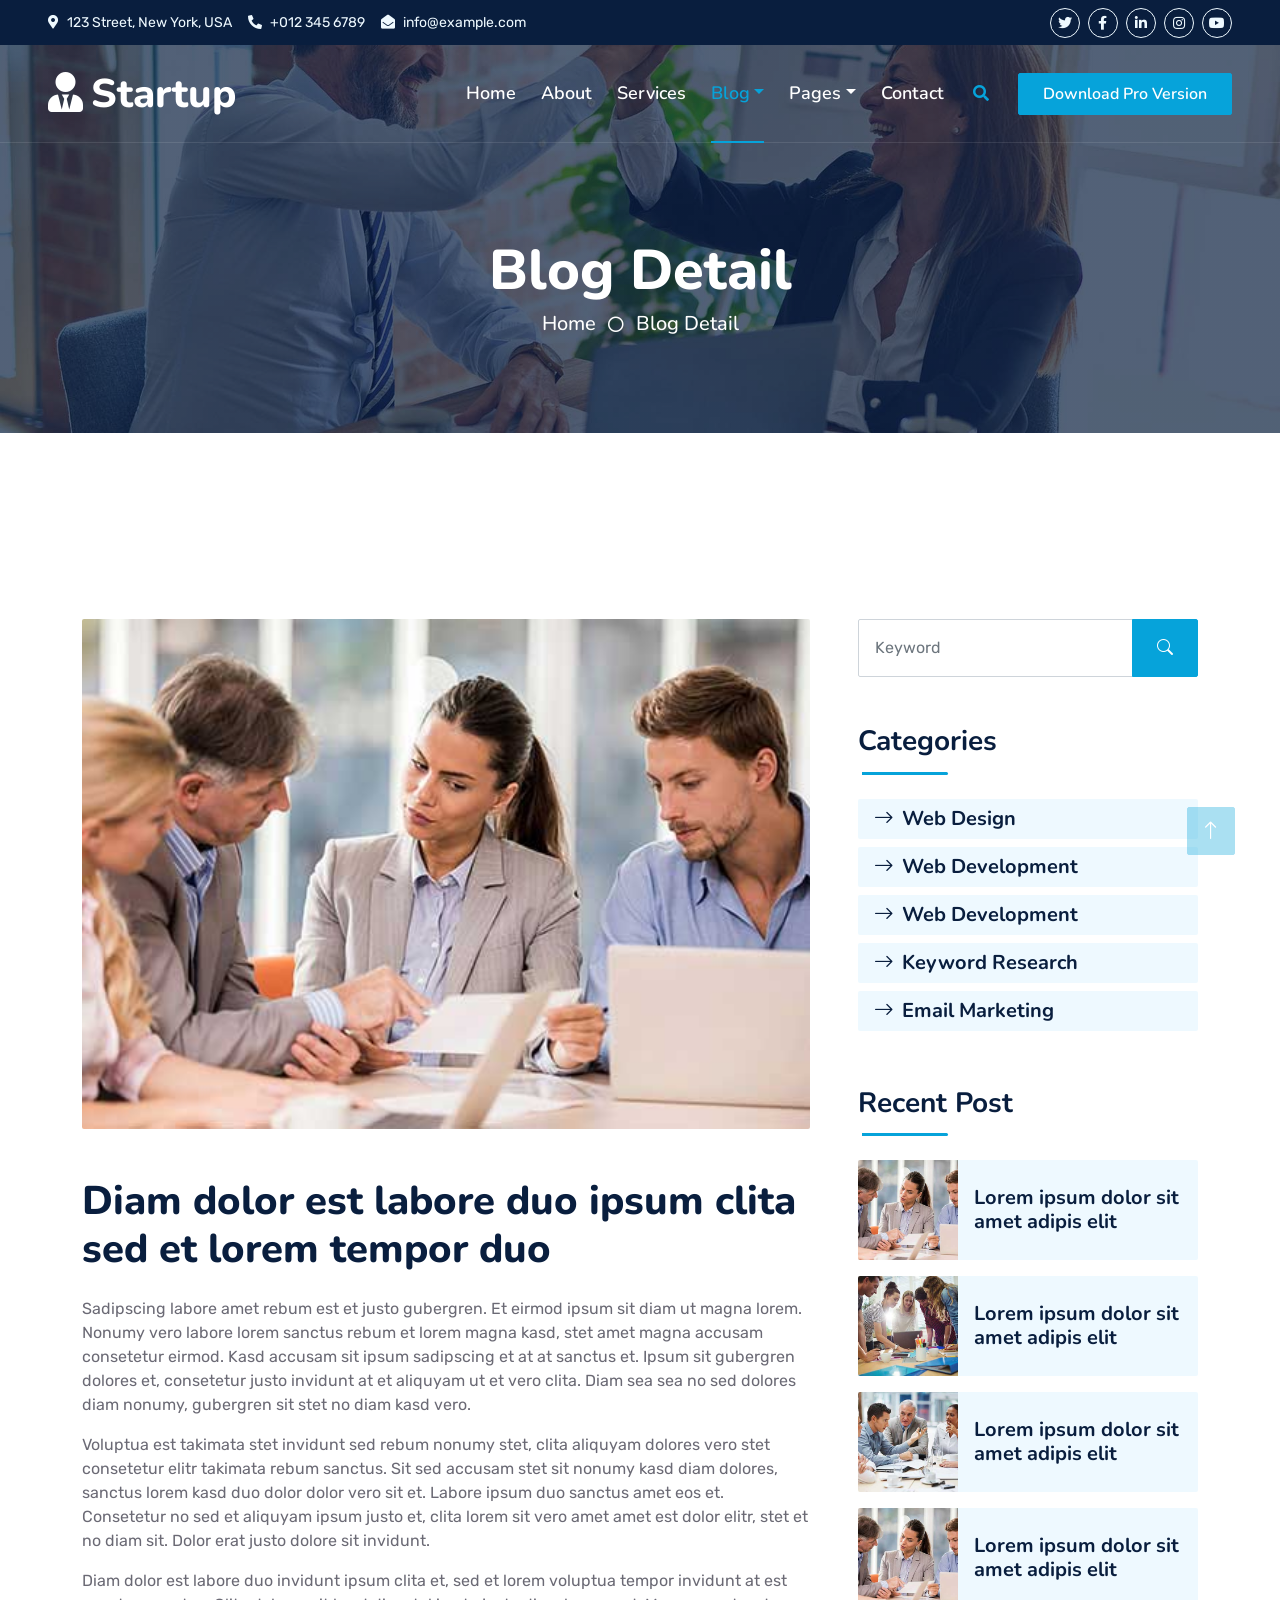
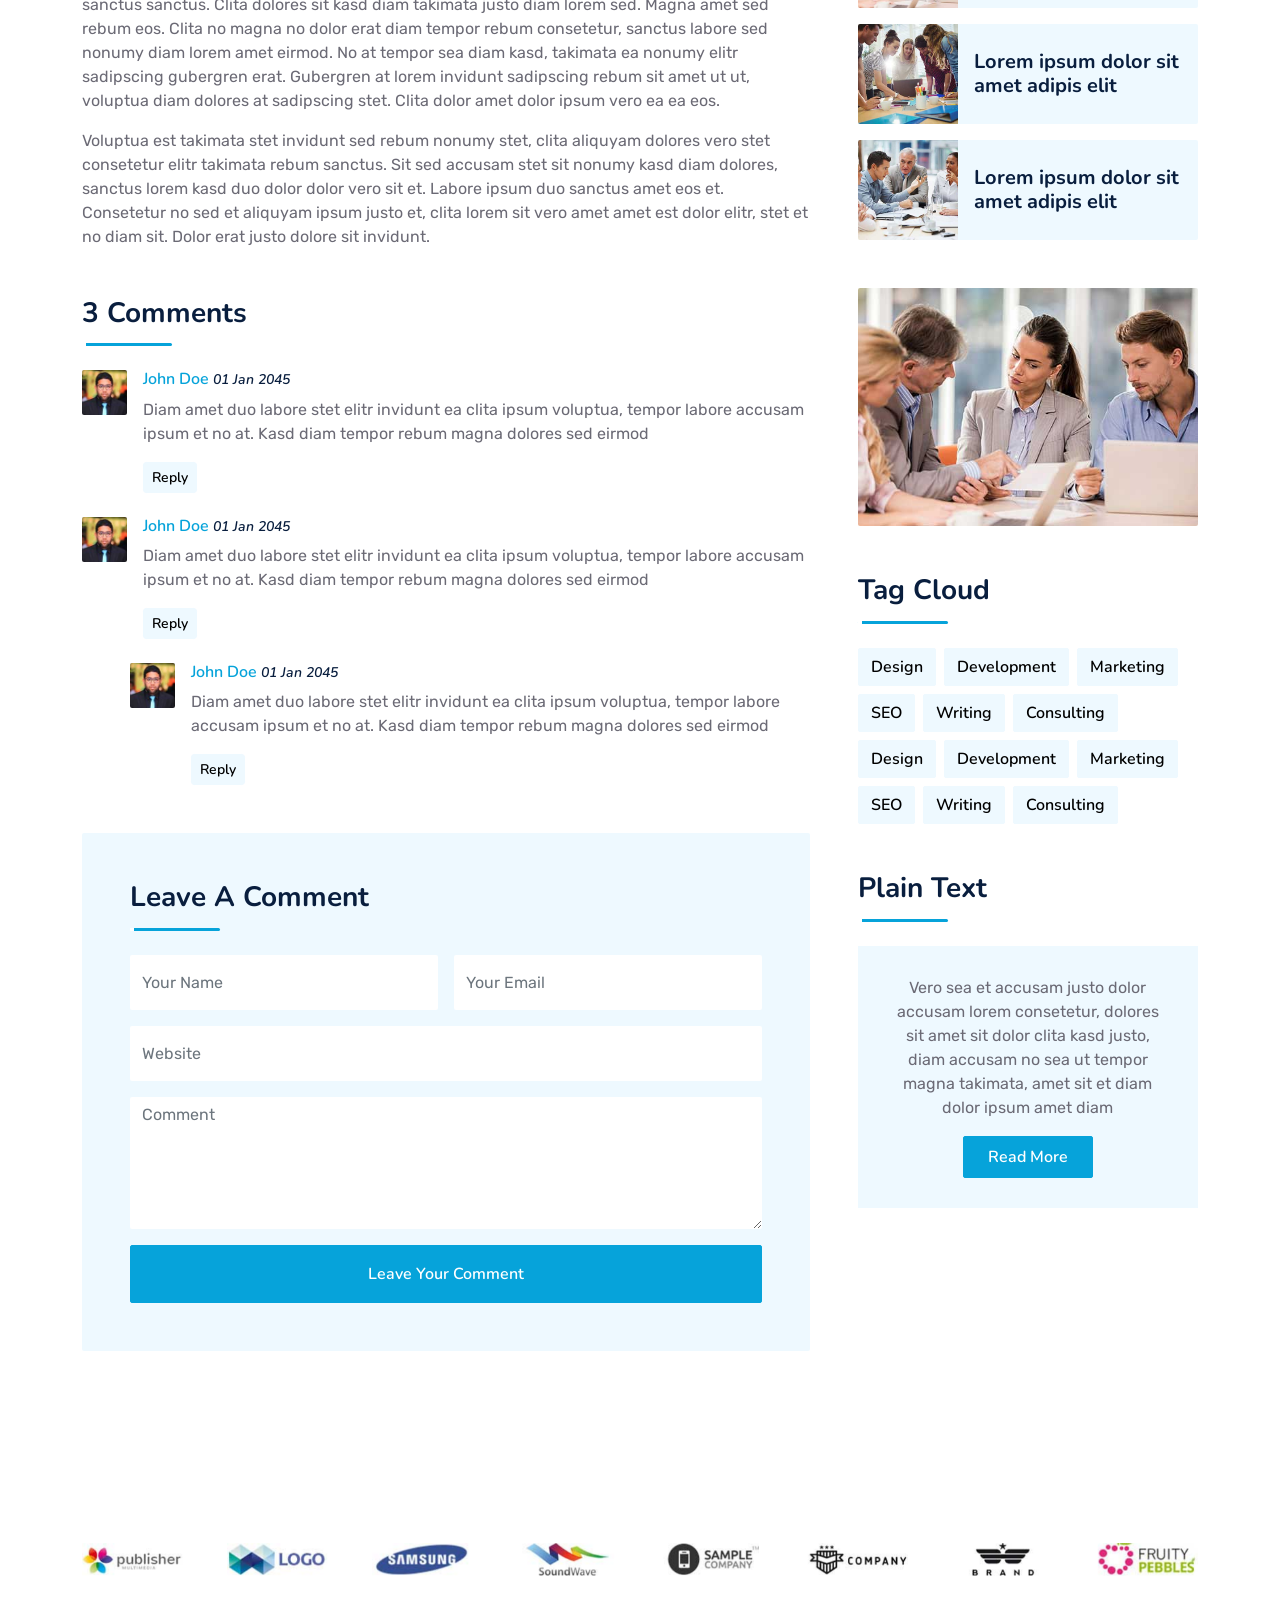
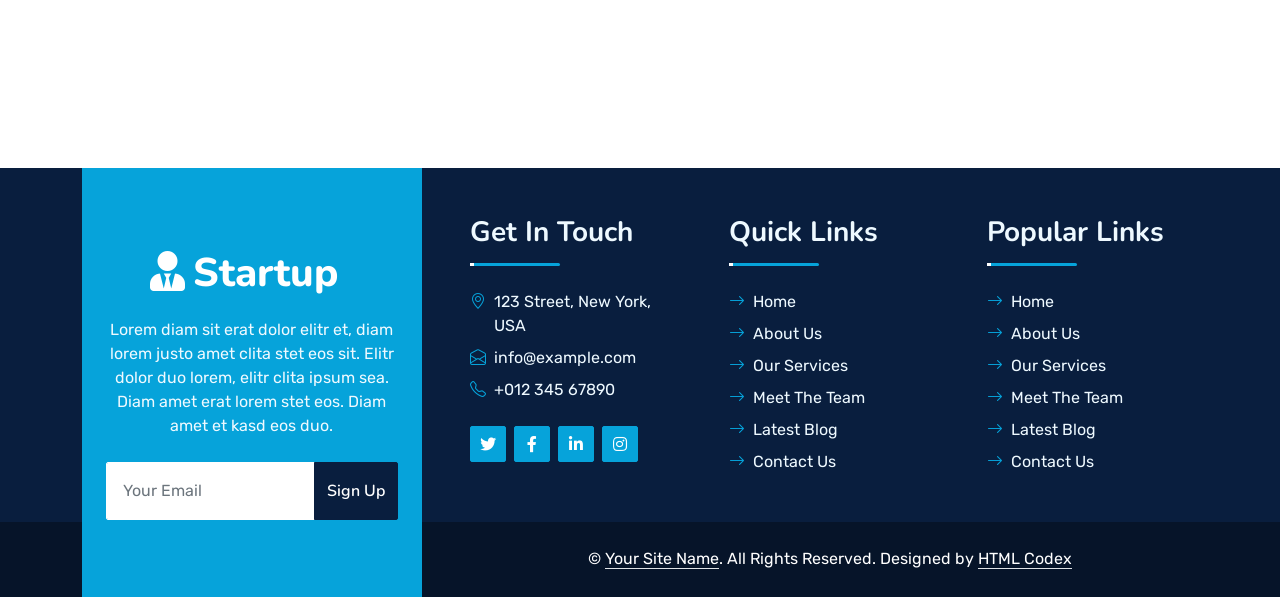
<file: detail.html>
<!DOCTYPE html>
<html lang="en">

<head>
    <meta charset="utf-8">
    <title>Startup</title>
    <meta content="width=device-width, initial-scale=1.0" name="viewport">
    <meta content="" name="keywords">
    <meta content="" name="description">

    <!-- Favicon -->
    <link href="img/favicon.ico" rel="icon">

    <!-- Google Web Fonts -->
    <link rel="preconnect" href="https://fonts.googleapis.com">
    <link rel="preconnect" href="https://fonts.gstatic.com" crossorigin>
    <link href="https://fonts.googleapis.com/css2?family=Nunito:wght@400;600;700;800&family=Rubik:wght@400;500;600;700&display=swap" rel="stylesheet">

    <!-- Icon Font Stylesheet -->
    <link href="https://cdnjs.cloudflare.com/ajax/libs/font-awesome/5.10.0/css/all.min.css" rel="stylesheet">
    <link href="https://cdn.jsdelivr.net/npm/bootstrap-icons@1.4.1/font/bootstrap-icons.css" rel="stylesheet">

    <!-- Libraries Stylesheet -->
    <link href="lib/owlcarousel/assets/owl.carousel.min.css" rel="stylesheet">
    <link href="lib/animate/animate.min.css" rel="stylesheet">

    <!-- Customized Bootstrap Stylesheet -->
    <link href="css/bootstrap.min.css" rel="stylesheet">

    <!-- Template Stylesheet -->
    <link href="css/style.css" rel="stylesheet">
</head>

<body>
    <!-- Spinner Start -->
    <div id="spinner" class="show bg-white position-fixed translate-middle w-100 vh-100 top-50 start-50 d-flex align-items-center justify-content-center">
        <div class="spinner"></div>
    </div>
    <!-- Spinner End -->


    <!-- Topbar Start -->
    <div class="container-fluid bg-dark px-5 d-none d-lg-block">
        <div class="row gx-0">
            <div class="col-lg-8 text-center text-lg-start mb-2 mb-lg-0">
                <div class="d-inline-flex align-items-center" style="height: 45px;">
                    <small class="me-3 text-light"><i class="fa fa-map-marker-alt me-2"></i>123 Street, New York, USA</small>
                    <small class="me-3 text-light"><i class="fa fa-phone-alt me-2"></i>+012 345 6789</small>
                    <small class="text-light"><i class="fa fa-envelope-open me-2"></i>info@example.com</small>
                </div>
            </div>
            <div class="col-lg-4 text-center text-lg-end">
                <div class="d-inline-flex align-items-center" style="height: 45px;">
                    <a class="btn btn-sm btn-outline-light btn-sm-square rounded-circle me-2" href=""><i class="fab fa-twitter fw-normal"></i></a>
                    <a class="btn btn-sm btn-outline-light btn-sm-square rounded-circle me-2" href=""><i class="fab fa-facebook-f fw-normal"></i></a>
                    <a class="btn btn-sm btn-outline-light btn-sm-square rounded-circle me-2" href=""><i class="fab fa-linkedin-in fw-normal"></i></a>
                    <a class="btn btn-sm btn-outline-light btn-sm-square rounded-circle me-2" href=""><i class="fab fa-instagram fw-normal"></i></a>
                    <a class="btn btn-sm btn-outline-light btn-sm-square rounded-circle" href=""><i class="fab fa-youtube fw-normal"></i></a>
                </div>
            </div>
        </div>
    </div>
    <!-- Topbar End -->


    <!-- Navbar Start -->
    <div class="container-fluid position-relative p-0">
        <nav class="navbar navbar-expand-lg navbar-dark px-5 py-3 py-lg-0">
            <a href="index.html" class="navbar-brand p-0">
                <h1 class="m-0"><i class="fa fa-user-tie me-2"></i>Startup</h1>
            </a>
            <button class="navbar-toggler" type="button" data-bs-toggle="collapse" data-bs-target="#navbarCollapse">
                <span class="fa fa-bars"></span>
            </button>
            <div class="collapse navbar-collapse" id="navbarCollapse">
                <div class="navbar-nav ms-auto py-0">
                    <a href="index.html" class="nav-item nav-link">Home</a>
                    <a href="about.html" class="nav-item nav-link">About</a>
                    <a href="service.html" class="nav-item nav-link">Services</a>
                    <div class="nav-item dropdown">
                        <a href="#" class="nav-link dropdown-toggle active" data-bs-toggle="dropdown">Blog</a>
                        <div class="dropdown-menu m-0">
                            <a href="blog.html" class="dropdown-item">Blog Grid</a>
                            <a href="detail.html" class="dropdown-item active">Blog Detail</a>
                        </div>
                    </div>
                    <div class="nav-item dropdown">
                        <a href="#" class="nav-link dropdown-toggle" data-bs-toggle="dropdown">Pages</a>
                        <div class="dropdown-menu m-0">
                            <a href="price.html" class="dropdown-item">Pricing Plan</a>
                            <a href="feature.html" class="dropdown-item">Our features</a>
                            <a href="team.html" class="dropdown-item">Team Members</a>
                            <a href="testimonial.html" class="dropdown-item">Testimonial</a>
                            <a href="quote.html" class="dropdown-item">Free Quote</a>
                        </div>
                    </div>
                    <a href="contact.html" class="nav-item nav-link">Contact</a>
                </div>
                <butaton type="button" class="btn text-primary ms-3" data-bs-toggle="modal" data-bs-target="#searchModal"><i class="fa fa-search"></i></butaton>
                <a href="https://htmlcodex.com/startup-company-website-template" class="btn btn-primary py-2 px-4 ms-3">Download Pro Version</a>
            </div>
        </nav>

        <div class="container-fluid bg-primary py-5 bg-header" style="margin-bottom: 90px;">
            <div class="row py-5">
                <div class="col-12 pt-lg-5 mt-lg-5 text-center">
                    <h1 class="display-4 text-white animated zoomIn">Blog Detail</h1>
                    <a href="" class="h5 text-white">Home</a>
                    <i class="far fa-circle text-white px-2"></i>
                    <a href="" class="h5 text-white">Blog Detail</a>
                </div>
            </div>
        </div>
    </div>
    <!-- Navbar End -->


    <!-- Full Screen Search Start -->
    <div class="modal fade" id="searchModal" tabindex="-1">
        <div class="modal-dialog modal-fullscreen">
            <div class="modal-content" style="background: rgba(9, 30, 62, .7);">
                <div class="modal-header border-0">
                    <button type="button" class="btn bg-white btn-close" data-bs-dismiss="modal" aria-label="Close"></button>
                </div>
                <div class="modal-body d-flex align-items-center justify-content-center">
                    <div class="input-group" style="max-width: 600px;">
                        <input type="text" class="form-control bg-transparent border-primary p-3" placeholder="Type search keyword">
                        <button class="btn btn-primary px-4"><i class="bi bi-search"></i></button>
                    </div>
                </div>
            </div>
        </div>
    </div>
    <!-- Full Screen Search End -->


    <!-- Blog Start -->
    <div class="container-fluid py-5 wow fadeInUp" data-wow-delay="0.1s">
        <div class="container py-5">
            <div class="row g-5">
                <div class="col-lg-8">
                    <!-- Blog Detail Start -->
                    <div class="mb-5">
                        <img class="img-fluid w-100 rounded mb-5" src="img/blog-1.jpg" alt="">
                        <h1 class="mb-4">Diam dolor est labore duo ipsum clita sed et lorem tempor duo</h1>
                        <p>Sadipscing labore amet rebum est et justo gubergren. Et eirmod ipsum sit diam ut
                            magna lorem. Nonumy vero labore lorem sanctus rebum et lorem magna kasd, stet
                            amet magna accusam consetetur eirmod. Kasd accusam sit ipsum sadipscing et at at
                            sanctus et. Ipsum sit gubergren dolores et, consetetur justo invidunt at et
                            aliquyam ut et vero clita. Diam sea sea no sed dolores diam nonumy, gubergren
                            sit stet no diam kasd vero.</p>
                        <p>Voluptua est takimata stet invidunt sed rebum nonumy stet, clita aliquyam dolores
                            vero stet consetetur elitr takimata rebum sanctus. Sit sed accusam stet sit
                            nonumy kasd diam dolores, sanctus lorem kasd duo dolor dolor vero sit et. Labore
                            ipsum duo sanctus amet eos et. Consetetur no sed et aliquyam ipsum justo et,
                            clita lorem sit vero amet amet est dolor elitr, stet et no diam sit. Dolor erat
                            justo dolore sit invidunt.</p>
                        <p>Diam dolor est labore duo invidunt ipsum clita et, sed et lorem voluptua tempor
                            invidunt at est sanctus sanctus. Clita dolores sit kasd diam takimata justo diam
                            lorem sed. Magna amet sed rebum eos. Clita no magna no dolor erat diam tempor
                            rebum consetetur, sanctus labore sed nonumy diam lorem amet eirmod. No at tempor
                            sea diam kasd, takimata ea nonumy elitr sadipscing gubergren erat. Gubergren at
                            lorem invidunt sadipscing rebum sit amet ut ut, voluptua diam dolores at
                            sadipscing stet. Clita dolor amet dolor ipsum vero ea ea eos.</p>
                        <p>Voluptua est takimata stet invidunt sed rebum nonumy stet, clita aliquyam dolores
                            vero stet consetetur elitr takimata rebum sanctus. Sit sed accusam stet sit
                            nonumy kasd diam dolores, sanctus lorem kasd duo dolor dolor vero sit et. Labore
                            ipsum duo sanctus amet eos et. Consetetur no sed et aliquyam ipsum justo et,
                            clita lorem sit vero amet amet est dolor elitr, stet et no diam sit. Dolor erat
                            justo dolore sit invidunt.</p>
                    </div>
                    <!-- Blog Detail End -->
    
                    <!-- Comment List Start -->
                    <div class="mb-5">
                        <div class="section-title section-title-sm position-relative pb-3 mb-4">
                            <h3 class="mb-0">3 Comments</h3>
                        </div>
                        <div class="d-flex mb-4">
                            <img src="img/user.jpg" class="img-fluid rounded" style="width: 45px; height: 45px;">
                            <div class="ps-3">
                                <h6><a href="">John Doe</a> <small><i>01 Jan 2045</i></small></h6>
                                <p>Diam amet duo labore stet elitr invidunt ea clita ipsum voluptua, tempor labore
                                    accusam ipsum et no at. Kasd diam tempor rebum magna dolores sed eirmod</p>
                                <button class="btn btn-sm btn-light">Reply</button>
                            </div>
                        </div>
                        <div class="d-flex mb-4">
                            <img src="img/user.jpg" class="img-fluid rounded" style="width: 45px; height: 45px;">
                            <div class="ps-3">
                                <h6><a href="">John Doe</a> <small><i>01 Jan 2045</i></small></h6>
                                <p>Diam amet duo labore stet elitr invidunt ea clita ipsum voluptua, tempor labore
                                    accusam ipsum et no at. Kasd diam tempor rebum magna dolores sed eirmod</p>
                                <button class="btn btn-sm btn-light">Reply</button>
                            </div>
                        </div>
                        <div class="d-flex ms-5 mb-4">
                            <img src="img/user.jpg" class="img-fluid rounded" style="width: 45px; height: 45px;">
                            <div class="ps-3">
                                <h6><a href="">John Doe</a> <small><i>01 Jan 2045</i></small></h6>
                                <p>Diam amet duo labore stet elitr invidunt ea clita ipsum voluptua, tempor labore
                                    accusam ipsum et no at. Kasd diam tempor rebum magna dolores sed eirmod</p>
                                <button class="btn btn-sm btn-light">Reply</button>
                            </div>
                        </div>
                    </div>
                    <!-- Comment List End -->
    
                    <!-- Comment Form Start -->
                    <div class="bg-light rounded p-5">
                        <div class="section-title section-title-sm position-relative pb-3 mb-4">
                            <h3 class="mb-0">Leave A Comment</h3>
                        </div>
                        <form>
                            <div class="row g-3">
                                <div class="col-12 col-sm-6">
                                    <input type="text" class="form-control bg-white border-0" placeholder="Your Name" style="height: 55px;">
                                </div>
                                <div class="col-12 col-sm-6">
                                    <input type="email" class="form-control bg-white border-0" placeholder="Your Email" style="height: 55px;">
                                </div>
                                <div class="col-12">
                                    <input type="text" class="form-control bg-white border-0" placeholder="Website" style="height: 55px;">
                                </div>
                                <div class="col-12">
                                    <textarea class="form-control bg-white border-0" rows="5" placeholder="Comment"></textarea>
                                </div>
                                <div class="col-12">
                                    <button class="btn btn-primary w-100 py-3" type="submit">Leave Your Comment</button>
                                </div>
                            </div>
                        </form>
                    </div>
                    <!-- Comment Form End -->
                </div>
    
                <!-- Sidebar Start -->
                <div class="col-lg-4">
                    <!-- Search Form Start -->
                    <div class="mb-5 wow slideInUp" data-wow-delay="0.1s">
                        <div class="input-group">
                            <input type="text" class="form-control p-3" placeholder="Keyword">
                            <button class="btn btn-primary px-4"><i class="bi bi-search"></i></button>
                        </div>
                    </div>
                    <!-- Search Form End -->
    
                    <!-- Category Start -->
                    <div class="mb-5 wow slideInUp" data-wow-delay="0.1s">
                        <div class="section-title section-title-sm position-relative pb-3 mb-4">
                            <h3 class="mb-0">Categories</h3>
                        </div>
                        <div class="link-animated d-flex flex-column justify-content-start">
                            <a class="h5 fw-semi-bold bg-light rounded py-2 px-3 mb-2" href="#"><i class="bi bi-arrow-right me-2"></i>Web Design</a>
                            <a class="h5 fw-semi-bold bg-light rounded py-2 px-3 mb-2" href="#"><i class="bi bi-arrow-right me-2"></i>Web Development</a>
                            <a class="h5 fw-semi-bold bg-light rounded py-2 px-3 mb-2" href="#"><i class="bi bi-arrow-right me-2"></i>Web Development</a>
                            <a class="h5 fw-semi-bold bg-light rounded py-2 px-3 mb-2" href="#"><i class="bi bi-arrow-right me-2"></i>Keyword Research</a>
                            <a class="h5 fw-semi-bold bg-light rounded py-2 px-3 mb-2" href="#"><i class="bi bi-arrow-right me-2"></i>Email Marketing</a>
                        </div>
                    </div>
                    <!-- Category End -->
    
                    <!-- Recent Post Start -->
                    <div class="mb-5 wow slideInUp" data-wow-delay="0.1s">
                        <div class="section-title section-title-sm position-relative pb-3 mb-4">
                            <h3 class="mb-0">Recent Post</h3>
                        </div>
                        <div class="d-flex rounded overflow-hidden mb-3">
                            <img class="img-fluid" src="img/blog-1.jpg" style="width: 100px; height: 100px; object-fit: cover;" alt="">
                            <a href="" class="h5 fw-semi-bold d-flex align-items-center bg-light px-3 mb-0">Lorem ipsum dolor sit amet adipis elit
                            </a>
                        </div>
                        <div class="d-flex rounded overflow-hidden mb-3">
                            <img class="img-fluid" src="img/blog-2.jpg" style="width: 100px; height: 100px; object-fit: cover;" alt="">
                            <a href="" class="h5 fw-semi-bold d-flex align-items-center bg-light px-3 mb-0">Lorem ipsum dolor sit amet adipis elit
                            </a>
                        </div>
                        <div class="d-flex rounded overflow-hidden mb-3">
                            <img class="img-fluid" src="img/blog-3.jpg" style="width: 100px; height: 100px; object-fit: cover;" alt="">
                            <a href="" class="h5 fw-semi-bold d-flex align-items-center bg-light px-3 mb-0">Lorem ipsum dolor sit amet adipis elit
                            </a>
                        </div>
                        <div class="d-flex rounded overflow-hidden mb-3">
                            <img class="img-fluid" src="img/blog-1.jpg" style="width: 100px; height: 100px; object-fit: cover;" alt="">
                            <a href="" class="h5 fw-semi-bold d-flex align-items-center bg-light px-3 mb-0">Lorem ipsum dolor sit amet adipis elit
                            </a>
                        </div>
                        <div class="d-flex rounded overflow-hidden mb-3">
                            <img class="img-fluid" src="img/blog-2.jpg" style="width: 100px; height: 100px; object-fit: cover;" alt="">
                            <a href="" class="h5 fw-semi-bold d-flex align-items-center bg-light px-3 mb-0">Lorem ipsum dolor sit amet adipis elit
                            </a>
                        </div>
                        <div class="d-flex rounded overflow-hidden mb-3">
                            <img class="img-fluid" src="img/blog-3.jpg" style="width: 100px; height: 100px; object-fit: cover;" alt="">
                            <a href="" class="h5 fw-semi-bold d-flex align-items-center bg-light px-3 mb-0">Lorem ipsum dolor sit amet adipis elit
                            </a>
                        </div>
                    </div>
                    <!-- Recent Post End -->
    
                    <!-- Image Start -->
                    <div class="mb-5 wow slideInUp" data-wow-delay="0.1s">
                        <img src="img/blog-1.jpg" alt="" class="img-fluid rounded">
                    </div>
                    <!-- Image End -->
    
                    <!-- Tags Start -->
                    <div class="mb-5 wow slideInUp" data-wow-delay="0.1s">
                        <div class="section-title section-title-sm position-relative pb-3 mb-4">
                            <h3 class="mb-0">Tag Cloud</h3>
                        </div>
                        <div class="d-flex flex-wrap m-n1">
                            <a href="" class="btn btn-light m-1">Design</a>
                            <a href="" class="btn btn-light m-1">Development</a>
                            <a href="" class="btn btn-light m-1">Marketing</a>
                            <a href="" class="btn btn-light m-1">SEO</a>
                            <a href="" class="btn btn-light m-1">Writing</a>
                            <a href="" class="btn btn-light m-1">Consulting</a>
                            <a href="" class="btn btn-light m-1">Design</a>
                            <a href="" class="btn btn-light m-1">Development</a>
                            <a href="" class="btn btn-light m-1">Marketing</a>
                            <a href="" class="btn btn-light m-1">SEO</a>
                            <a href="" class="btn btn-light m-1">Writing</a>
                            <a href="" class="btn btn-light m-1">Consulting</a>
                        </div>
                    </div>
                    <!-- Tags End -->
    
                    <!-- Plain Text Start -->
                    <div class="wow slideInUp" data-wow-delay="0.1s">
                        <div class="section-title section-title-sm position-relative pb-3 mb-4">
                            <h3 class="mb-0">Plain Text</h3>
                        </div>
                        <div class="bg-light text-center" style="padding: 30px;">
                            <p>Vero sea et accusam justo dolor accusam lorem consetetur, dolores sit amet sit dolor clita kasd justo, diam accusam no sea ut tempor magna takimata, amet sit et diam dolor ipsum amet diam</p>
                            <a href="" class="btn btn-primary py-2 px-4">Read More</a>
                        </div>
                    </div>
                    <!-- Plain Text End -->
                </div>
                <!-- Sidebar End -->
            </div>
        </div>
    </div>
    <!-- Blog End -->


    <!-- Vendor Start -->
    <div class="container-fluid py-5 wow fadeInUp" data-wow-delay="0.1s">
        <div class="container py-5 mb-5">
            <div class="bg-white">
                <div class="owl-carousel vendor-carousel">
                    <img src="img/vendor-1.jpg" alt="">
                    <img src="img/vendor-2.jpg" alt="">
                    <img src="img/vendor-3.jpg" alt="">
                    <img src="img/vendor-4.jpg" alt="">
                    <img src="img/vendor-5.jpg" alt="">
                    <img src="img/vendor-6.jpg" alt="">
                    <img src="img/vendor-7.jpg" alt="">
                    <img src="img/vendor-8.jpg" alt="">
                    <img src="img/vendor-9.jpg" alt="">
                </div>
            </div>
        </div>
    </div>
    <!-- Vendor End -->
    

    <!-- Footer Start -->
    <div class="container-fluid bg-dark text-light mt-5 wow fadeInUp" data-wow-delay="0.1s">
        <div class="container">
            <div class="row gx-5">
                <div class="col-lg-4 col-md-6 footer-about">
                    <div class="d-flex flex-column align-items-center justify-content-center text-center h-100 bg-primary p-4">
                        <a href="index.html" class="navbar-brand">
                            <h1 class="m-0 text-white"><i class="fa fa-user-tie me-2"></i>Startup</h1>
                        </a>
                        <p class="mt-3 mb-4">Lorem diam sit erat dolor elitr et, diam lorem justo amet clita stet eos sit. Elitr dolor duo lorem, elitr clita ipsum sea. Diam amet erat lorem stet eos. Diam amet et kasd eos duo.</p>
                        <form action="">
                            <div class="input-group">
                                <input type="text" class="form-control border-white p-3" placeholder="Your Email">
                                <button class="btn btn-dark">Sign Up</button>
                            </div>
                        </form>
                    </div>
                </div>
                <div class="col-lg-8 col-md-6">
                    <div class="row gx-5">
                        <div class="col-lg-4 col-md-12 pt-5 mb-5">
                            <div class="section-title section-title-sm position-relative pb-3 mb-4">
                                <h3 class="text-light mb-0">Get In Touch</h3>
                            </div>
                            <div class="d-flex mb-2">
                                <i class="bi bi-geo-alt text-primary me-2"></i>
                                <p class="mb-0">123 Street, New York, USA</p>
                            </div>
                            <div class="d-flex mb-2">
                                <i class="bi bi-envelope-open text-primary me-2"></i>
                                <p class="mb-0">info@example.com</p>
                            </div>
                            <div class="d-flex mb-2">
                                <i class="bi bi-telephone text-primary me-2"></i>
                                <p class="mb-0">+012 345 67890</p>
                            </div>
                            <div class="d-flex mt-4">
                                <a class="btn btn-primary btn-square me-2" href="#"><i class="fab fa-twitter fw-normal"></i></a>
                                <a class="btn btn-primary btn-square me-2" href="#"><i class="fab fa-facebook-f fw-normal"></i></a>
                                <a class="btn btn-primary btn-square me-2" href="#"><i class="fab fa-linkedin-in fw-normal"></i></a>
                                <a class="btn btn-primary btn-square" href="#"><i class="fab fa-instagram fw-normal"></i></a>
                            </div>
                        </div>
                        <div class="col-lg-4 col-md-12 pt-0 pt-lg-5 mb-5">
                            <div class="section-title section-title-sm position-relative pb-3 mb-4">
                                <h3 class="text-light mb-0">Quick Links</h3>
                            </div>
                            <div class="link-animated d-flex flex-column justify-content-start">
                                <a class="text-light mb-2" href="#"><i class="bi bi-arrow-right text-primary me-2"></i>Home</a>
                                <a class="text-light mb-2" href="#"><i class="bi bi-arrow-right text-primary me-2"></i>About Us</a>
                                <a class="text-light mb-2" href="#"><i class="bi bi-arrow-right text-primary me-2"></i>Our Services</a>
                                <a class="text-light mb-2" href="#"><i class="bi bi-arrow-right text-primary me-2"></i>Meet The Team</a>
                                <a class="text-light mb-2" href="#"><i class="bi bi-arrow-right text-primary me-2"></i>Latest Blog</a>
                                <a class="text-light" href="#"><i class="bi bi-arrow-right text-primary me-2"></i>Contact Us</a>
                            </div>
                        </div>
                        <div class="col-lg-4 col-md-12 pt-0 pt-lg-5 mb-5">
                            <div class="section-title section-title-sm position-relative pb-3 mb-4">
                                <h3 class="text-light mb-0">Popular Links</h3>
                            </div>
                            <div class="link-animated d-flex flex-column justify-content-start">
                                <a class="text-light mb-2" href="#"><i class="bi bi-arrow-right text-primary me-2"></i>Home</a>
                                <a class="text-light mb-2" href="#"><i class="bi bi-arrow-right text-primary me-2"></i>About Us</a>
                                <a class="text-light mb-2" href="#"><i class="bi bi-arrow-right text-primary me-2"></i>Our Services</a>
                                <a class="text-light mb-2" href="#"><i class="bi bi-arrow-right text-primary me-2"></i>Meet The Team</a>
                                <a class="text-light mb-2" href="#"><i class="bi bi-arrow-right text-primary me-2"></i>Latest Blog</a>
                                <a class="text-light" href="#"><i class="bi bi-arrow-right text-primary me-2"></i>Contact Us</a>
                            </div>
                        </div>
                    </div>
                </div>
            </div>
        </div>
    </div>
    <div class="container-fluid text-white" style="background: #061429;">
        <div class="container text-center">
            <div class="row justify-content-end">
                <div class="col-lg-8 col-md-6">
                    <div class="d-flex align-items-center justify-content-center" style="height: 75px;">
                        <p class="mb-0">&copy; <a class="text-white border-bottom" href="#">Your Site Name</a>. All Rights Reserved. 
						
						<!--/*** This template is free as long as you keep the footer author’s credit link/attribution link/backlink. If you'd like to use the template without the footer author’s credit link/attribution link/backlink, you can purchase the Credit Removal License from "https://htmlcodex.com/credit-removal". Thank you for your support. ***/-->
						Designed by <a class="text-white border-bottom" href="https://htmlcodex.com">HTML Codex</a></p>
                    </div>
                </div>
            </div>
        </div>
    </div>
    <!-- Footer End -->


    <!-- Back to Top -->
    <a href="#" class="btn btn-lg btn-primary btn-lg-square rounded back-to-top"><i class="bi bi-arrow-up"></i></a>


    <!-- JavaScript Libraries -->
    <script src="https://code.jquery.com/jquery-3.4.1.min.js"></script>
    <script src="https://cdn.jsdelivr.net/npm/bootstrap@5.0.0/dist/js/bootstrap.bundle.min.js"></script>
    <script src="lib/wow/wow.min.js"></script>
    <script src="lib/easing/easing.min.js"></script>
    <script src="lib/waypoints/waypoints.min.js"></script>
    <script src="lib/counterup/counterup.min.js"></script>
    <script src="lib/owlcarousel/owl.carousel.min.js"></script>

    <!-- Template Javascript -->
    <script src="js/main.js"></script>
</body>


</html>
</file>
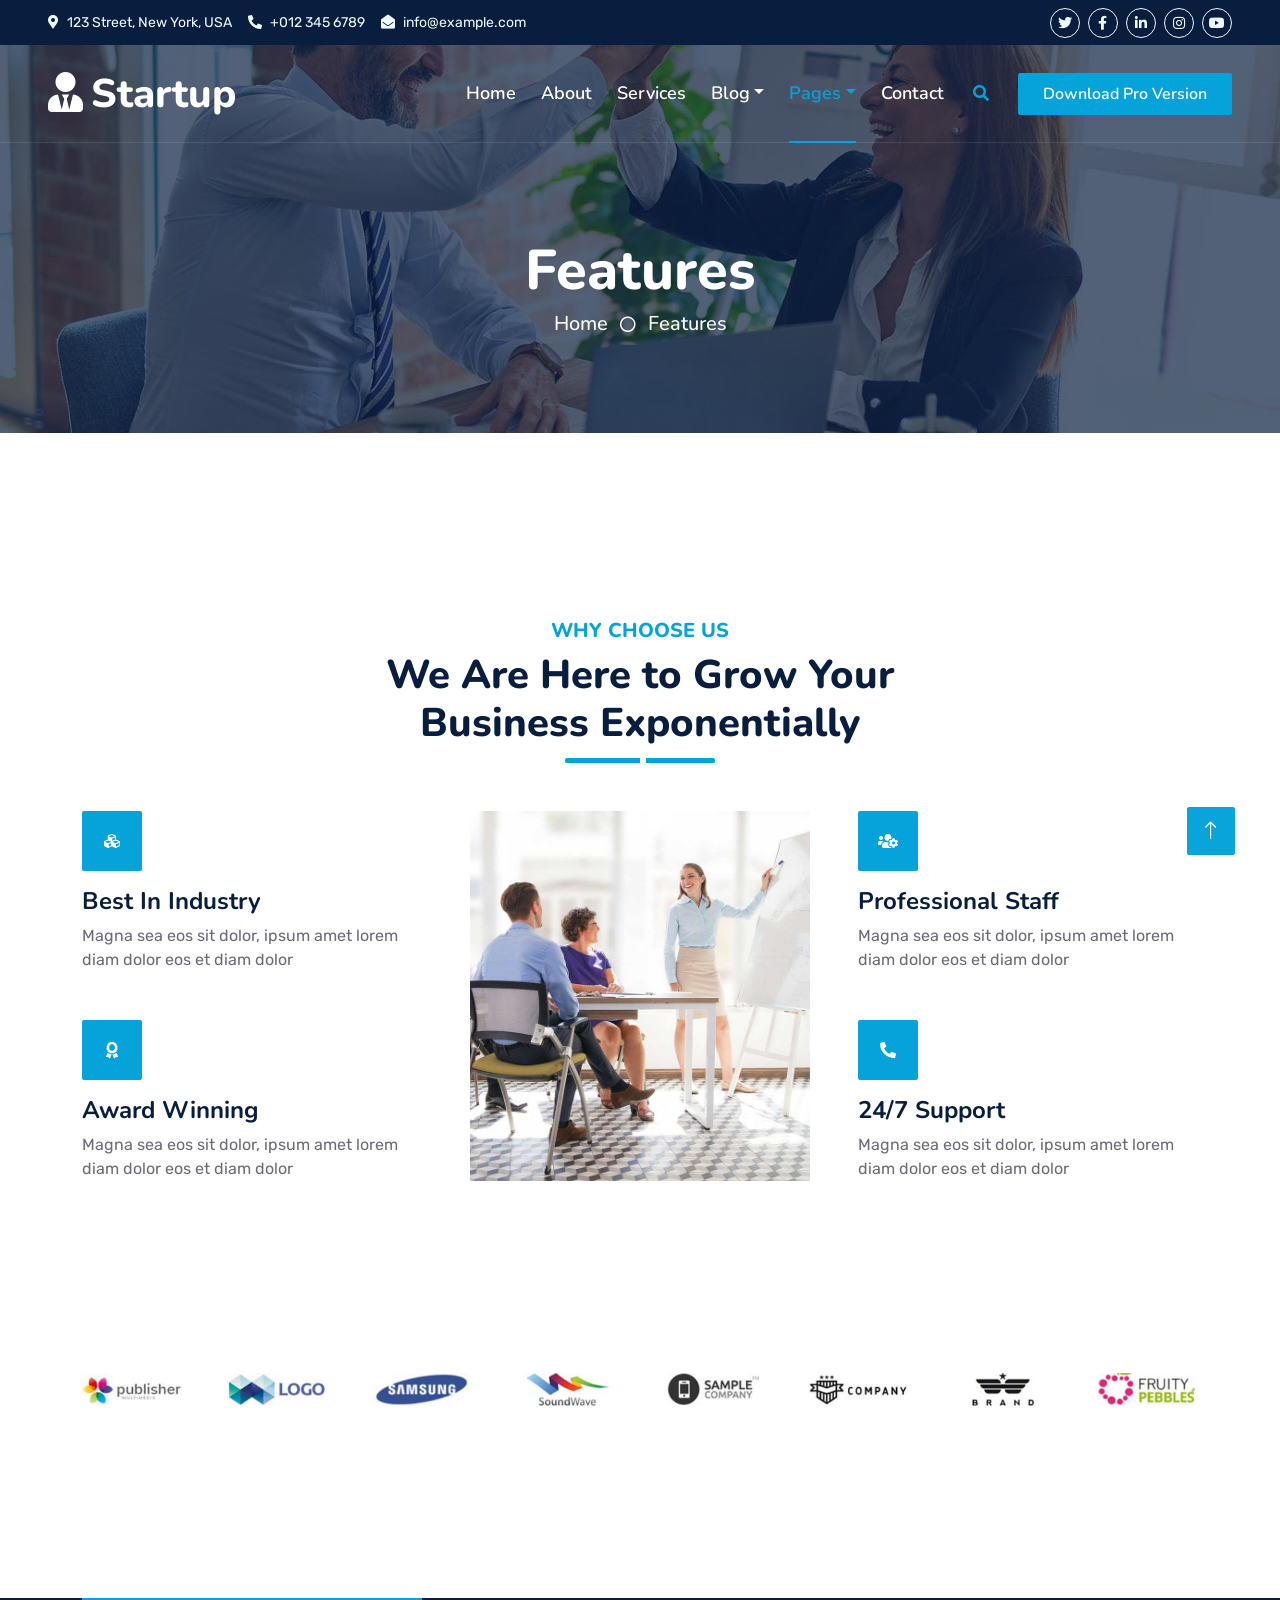
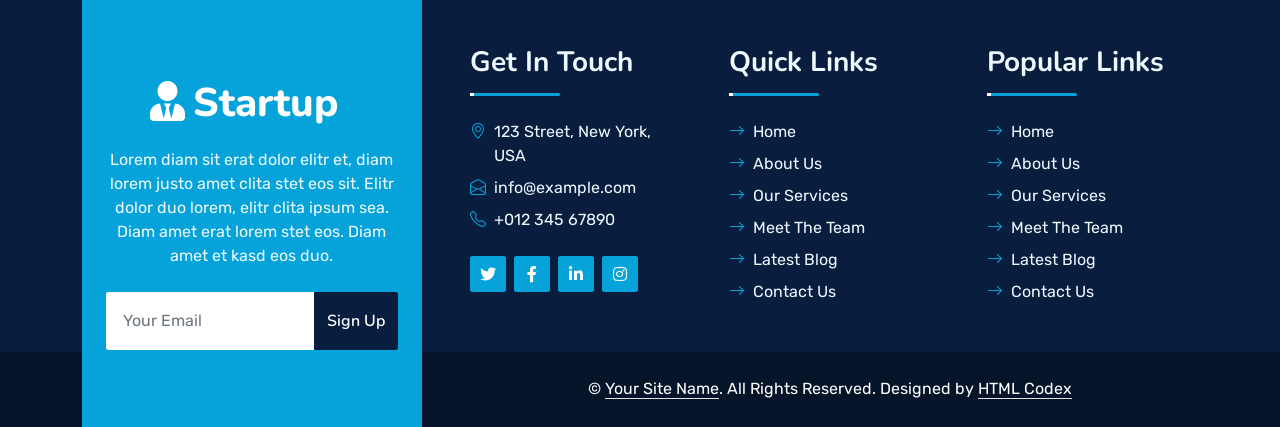
<file: feature.html>
<!DOCTYPE html>
<html lang="en">

<head>
    <meta charset="utf-8">
    <title>Startup</title>
    <meta content="width=device-width, initial-scale=1.0" name="viewport">
    <meta content="" name="keywords">
    <meta content="" name="description">

    <!-- Favicon -->
    <link href="img/favicon.ico" rel="icon">

    <!-- Google Web Fonts -->
    <link rel="preconnect" href="https://fonts.googleapis.com">
    <link rel="preconnect" href="https://fonts.gstatic.com" crossorigin>
    <link href="https://fonts.googleapis.com/css2?family=Nunito:wght@400;600;700;800&family=Rubik:wght@400;500;600;700&display=swap" rel="stylesheet">

    <!-- Icon Font Stylesheet -->
    <link href="https://cdnjs.cloudflare.com/ajax/libs/font-awesome/5.10.0/css/all.min.css" rel="stylesheet">
    <link href="https://cdn.jsdelivr.net/npm/bootstrap-icons@1.4.1/font/bootstrap-icons.css" rel="stylesheet">

    <!-- Libraries Stylesheet -->
    <link href="lib/owlcarousel/assets/owl.carousel.min.css" rel="stylesheet">
    <link href="lib/animate/animate.min.css" rel="stylesheet">

    <!-- Customized Bootstrap Stylesheet -->
    <link href="css/bootstrap.min.css" rel="stylesheet">

    <!-- Template Stylesheet -->
    <link href="css/style.css" rel="stylesheet">
</head>

<body>
    <!-- Spinner Start -->
    <div id="spinner" class="show bg-white position-fixed translate-middle w-100 vh-100 top-50 start-50 d-flex align-items-center justify-content-center">
        <div class="spinner"></div>
    </div>
    <!-- Spinner End -->


    <!-- Topbar Start -->
    <div class="container-fluid bg-dark px-5 d-none d-lg-block">
        <div class="row gx-0">
            <div class="col-lg-8 text-center text-lg-start mb-2 mb-lg-0">
                <div class="d-inline-flex align-items-center" style="height: 45px;">
                    <small class="me-3 text-light"><i class="fa fa-map-marker-alt me-2"></i>123 Street, New York, USA</small>
                    <small class="me-3 text-light"><i class="fa fa-phone-alt me-2"></i>+012 345 6789</small>
                    <small class="text-light"><i class="fa fa-envelope-open me-2"></i>info@example.com</small>
                </div>
            </div>
            <div class="col-lg-4 text-center text-lg-end">
                <div class="d-inline-flex align-items-center" style="height: 45px;">
                    <a class="btn btn-sm btn-outline-light btn-sm-square rounded-circle me-2" href=""><i class="fab fa-twitter fw-normal"></i></a>
                    <a class="btn btn-sm btn-outline-light btn-sm-square rounded-circle me-2" href=""><i class="fab fa-facebook-f fw-normal"></i></a>
                    <a class="btn btn-sm btn-outline-light btn-sm-square rounded-circle me-2" href=""><i class="fab fa-linkedin-in fw-normal"></i></a>
                    <a class="btn btn-sm btn-outline-light btn-sm-square rounded-circle me-2" href=""><i class="fab fa-instagram fw-normal"></i></a>
                    <a class="btn btn-sm btn-outline-light btn-sm-square rounded-circle" href=""><i class="fab fa-youtube fw-normal"></i></a>
                </div>
            </div>
        </div>
    </div>
    <!-- Topbar End -->


    <!-- Navbar Start -->
    <div class="container-fluid position-relative p-0">
        <nav class="navbar navbar-expand-lg navbar-dark px-5 py-3 py-lg-0">
            <a href="index.html" class="navbar-brand p-0">
                <h1 class="m-0"><i class="fa fa-user-tie me-2"></i>Startup</h1>
            </a>
            <button class="navbar-toggler" type="button" data-bs-toggle="collapse" data-bs-target="#navbarCollapse">
                <span class="fa fa-bars"></span>
            </button>
            <div class="collapse navbar-collapse" id="navbarCollapse">
                <div class="navbar-nav ms-auto py-0">
                    <a href="index.html" class="nav-item nav-link">Home</a>
                    <a href="about.html" class="nav-item nav-link">About</a>
                    <a href="service.html" class="nav-item nav-link">Services</a>
                    <div class="nav-item dropdown">
                        <a href="#" class="nav-link dropdown-toggle" data-bs-toggle="dropdown">Blog</a>
                        <div class="dropdown-menu m-0">
                            <a href="blog.html" class="dropdown-item">Blog Grid</a>
                            <a href="detail.html" class="dropdown-item">Blog Detail</a>
                        </div>
                    </div>
                    <div class="nav-item dropdown">
                        <a href="#" class="nav-link dropdown-toggle active" data-bs-toggle="dropdown">Pages</a>
                        <div class="dropdown-menu m-0">
                            <a href="price.html" class="dropdown-item">Pricing Plan</a>
                            <a href="feature.html" class="dropdown-item active">Our features</a>
                            <a href="team.html" class="dropdown-item">Team Members</a>
                            <a href="testimonial.html" class="dropdown-item">Testimonial</a>
                            <a href="quote.html" class="dropdown-item">Free Quote</a>
                        </div>
                    </div>
                    <a href="contact.html" class="nav-item nav-link">Contact</a>
                </div>
                <butaton type="button" class="btn text-primary ms-3" data-bs-toggle="modal" data-bs-target="#searchModal"><i class="fa fa-search"></i></butaton>
                <a href="https://htmlcodex.com/startup-company-website-template" class="btn btn-primary py-2 px-4 ms-3">Download Pro Version</a>
            </div>
        </nav>

        <div class="container-fluid bg-primary py-5 bg-header" style="margin-bottom: 90px;">
            <div class="row py-5">
                <div class="col-12 pt-lg-5 mt-lg-5 text-center">
                    <h1 class="display-4 text-white animated zoomIn">Features</h1>
                    <a href="" class="h5 text-white">Home</a>
                    <i class="far fa-circle text-white px-2"></i>
                    <a href="" class="h5 text-white">Features</a>
                </div>
            </div>
        </div>
    </div>
    <!-- Navbar End -->


    <!-- Full Screen Search Start -->
    <div class="modal fade" id="searchModal" tabindex="-1">
        <div class="modal-dialog modal-fullscreen">
            <div class="modal-content" style="background: rgba(9, 30, 62, .7);">
                <div class="modal-header border-0">
                    <button type="button" class="btn bg-white btn-close" data-bs-dismiss="modal" aria-label="Close"></button>
                </div>
                <div class="modal-body d-flex align-items-center justify-content-center">
                    <div class="input-group" style="max-width: 600px;">
                        <input type="text" class="form-control bg-transparent border-primary p-3" placeholder="Type search keyword">
                        <button class="btn btn-primary px-4"><i class="bi bi-search"></i></button>
                    </div>
                </div>
            </div>
        </div>
    </div>
    <!-- Full Screen Search End -->


    <!-- Features Start -->
    <div class="container-fluid py-5 wow fadeInUp" data-wow-delay="0.1s">
        <div class="container py-5">
            <div class="section-title text-center position-relative pb-3 mb-5 mx-auto" style="max-width: 600px;">
                <h5 class="fw-bold text-primary text-uppercase">Why Choose Us</h5>
                <h1 class="mb-0">We Are Here to Grow Your Business Exponentially</h1>
            </div>
            <div class="row g-5">
                <div class="col-lg-4">
                    <div class="row g-5">
                        <div class="col-12 wow zoomIn" data-wow-delay="0.2s">
                            <div class="bg-primary rounded d-flex align-items-center justify-content-center mb-3" style="width: 60px; height: 60px;">
                                <i class="fa fa-cubes text-white"></i>
                            </div>
                            <h4>Best In Industry</h4>
                            <p class="mb-0">Magna sea eos sit dolor, ipsum amet lorem diam dolor eos et diam dolor</p>
                        </div>
                        <div class="col-12 wow zoomIn" data-wow-delay="0.6s">
                            <div class="bg-primary rounded d-flex align-items-center justify-content-center mb-3" style="width: 60px; height: 60px;">
                                <i class="fa fa-award text-white"></i>
                            </div>
                            <h4>Award Winning</h4>
                            <p class="mb-0">Magna sea eos sit dolor, ipsum amet lorem diam dolor eos et diam dolor</p>
                        </div>
                    </div>
                </div>
                <div class="col-lg-4  wow zoomIn" data-wow-delay="0.9s" style="min-height: 350px;">
                    <div class="position-relative h-100">
                        <img class="position-absolute w-100 h-100 rounded wow zoomIn" data-wow-delay="0.1s" src="img/feature.jpg" style="object-fit: cover;">
                    </div>
                </div>
                <div class="col-lg-4">
                    <div class="row g-5">
                        <div class="col-12 wow zoomIn" data-wow-delay="0.4s">
                            <div class="bg-primary rounded d-flex align-items-center justify-content-center mb-3" style="width: 60px; height: 60px;">
                                <i class="fa fa-users-cog text-white"></i>
                            </div>
                            <h4>Professional Staff</h4>
                            <p class="mb-0">Magna sea eos sit dolor, ipsum amet lorem diam dolor eos et diam dolor</p>
                        </div>
                        <div class="col-12 wow zoomIn" data-wow-delay="0.8s">
                            <div class="bg-primary rounded d-flex align-items-center justify-content-center mb-3" style="width: 60px; height: 60px;">
                                <i class="fa fa-phone-alt text-white"></i>
                            </div>
                            <h4>24/7 Support</h4>
                            <p class="mb-0">Magna sea eos sit dolor, ipsum amet lorem diam dolor eos et diam dolor</p>
                        </div>
                    </div>
                </div>
            </div>
        </div>
    </div>
    <!-- Features Start -->


    <!-- Vendor Start -->
    <div class="container-fluid py-5 wow fadeInUp" data-wow-delay="0.1s">
        <div class="container py-5 mb-5">
            <div class="bg-white">
                <div class="owl-carousel vendor-carousel">
                    <img src="img/vendor-1.jpg" alt="">
                    <img src="img/vendor-2.jpg" alt="">
                    <img src="img/vendor-3.jpg" alt="">
                    <img src="img/vendor-4.jpg" alt="">
                    <img src="img/vendor-5.jpg" alt="">
                    <img src="img/vendor-6.jpg" alt="">
                    <img src="img/vendor-7.jpg" alt="">
                    <img src="img/vendor-8.jpg" alt="">
                    <img src="img/vendor-9.jpg" alt="">
                </div>
            </div>
        </div>
    </div>
    <!-- Vendor End -->
    

    <!-- Footer Start -->
    <div class="container-fluid bg-dark text-light mt-5 wow fadeInUp" data-wow-delay="0.1s">
        <div class="container">
            <div class="row gx-5">
                <div class="col-lg-4 col-md-6 footer-about">
                    <div class="d-flex flex-column align-items-center justify-content-center text-center h-100 bg-primary p-4">
                        <a href="index.html" class="navbar-brand">
                            <h1 class="m-0 text-white"><i class="fa fa-user-tie me-2"></i>Startup</h1>
                        </a>
                        <p class="mt-3 mb-4">Lorem diam sit erat dolor elitr et, diam lorem justo amet clita stet eos sit. Elitr dolor duo lorem, elitr clita ipsum sea. Diam amet erat lorem stet eos. Diam amet et kasd eos duo.</p>
                        <form action="">
                            <div class="input-group">
                                <input type="text" class="form-control border-white p-3" placeholder="Your Email">
                                <button class="btn btn-dark">Sign Up</button>
                            </div>
                        </form>
                    </div>
                </div>
                <div class="col-lg-8 col-md-6">
                    <div class="row gx-5">
                        <div class="col-lg-4 col-md-12 pt-5 mb-5">
                            <div class="section-title section-title-sm position-relative pb-3 mb-4">
                                <h3 class="text-light mb-0">Get In Touch</h3>
                            </div>
                            <div class="d-flex mb-2">
                                <i class="bi bi-geo-alt text-primary me-2"></i>
                                <p class="mb-0">123 Street, New York, USA</p>
                            </div>
                            <div class="d-flex mb-2">
                                <i class="bi bi-envelope-open text-primary me-2"></i>
                                <p class="mb-0">info@example.com</p>
                            </div>
                            <div class="d-flex mb-2">
                                <i class="bi bi-telephone text-primary me-2"></i>
                                <p class="mb-0">+012 345 67890</p>
                            </div>
                            <div class="d-flex mt-4">
                                <a class="btn btn-primary btn-square me-2" href="#"><i class="fab fa-twitter fw-normal"></i></a>
                                <a class="btn btn-primary btn-square me-2" href="#"><i class="fab fa-facebook-f fw-normal"></i></a>
                                <a class="btn btn-primary btn-square me-2" href="#"><i class="fab fa-linkedin-in fw-normal"></i></a>
                                <a class="btn btn-primary btn-square" href="#"><i class="fab fa-instagram fw-normal"></i></a>
                            </div>
                        </div>
                        <div class="col-lg-4 col-md-12 pt-0 pt-lg-5 mb-5">
                            <div class="section-title section-title-sm position-relative pb-3 mb-4">
                                <h3 class="text-light mb-0">Quick Links</h3>
                            </div>
                            <div class="link-animated d-flex flex-column justify-content-start">
                                <a class="text-light mb-2" href="#"><i class="bi bi-arrow-right text-primary me-2"></i>Home</a>
                                <a class="text-light mb-2" href="#"><i class="bi bi-arrow-right text-primary me-2"></i>About Us</a>
                                <a class="text-light mb-2" href="#"><i class="bi bi-arrow-right text-primary me-2"></i>Our Services</a>
                                <a class="text-light mb-2" href="#"><i class="bi bi-arrow-right text-primary me-2"></i>Meet The Team</a>
                                <a class="text-light mb-2" href="#"><i class="bi bi-arrow-right text-primary me-2"></i>Latest Blog</a>
                                <a class="text-light" href="#"><i class="bi bi-arrow-right text-primary me-2"></i>Contact Us</a>
                            </div>
                        </div>
                        <div class="col-lg-4 col-md-12 pt-0 pt-lg-5 mb-5">
                            <div class="section-title section-title-sm position-relative pb-3 mb-4">
                                <h3 class="text-light mb-0">Popular Links</h3>
                            </div>
                            <div class="link-animated d-flex flex-column justify-content-start">
                                <a class="text-light mb-2" href="#"><i class="bi bi-arrow-right text-primary me-2"></i>Home</a>
                                <a class="text-light mb-2" href="#"><i class="bi bi-arrow-right text-primary me-2"></i>About Us</a>
                                <a class="text-light mb-2" href="#"><i class="bi bi-arrow-right text-primary me-2"></i>Our Services</a>
                                <a class="text-light mb-2" href="#"><i class="bi bi-arrow-right text-primary me-2"></i>Meet The Team</a>
                                <a class="text-light mb-2" href="#"><i class="bi bi-arrow-right text-primary me-2"></i>Latest Blog</a>
                                <a class="text-light" href="#"><i class="bi bi-arrow-right text-primary me-2"></i>Contact Us</a>
                            </div>
                        </div>
                    </div>
                </div>
            </div>
        </div>
    </div>
    <div class="container-fluid text-white" style="background: #061429;">
        <div class="container text-center">
            <div class="row justify-content-end">
                <div class="col-lg-8 col-md-6">
                    <div class="d-flex align-items-center justify-content-center" style="height: 75px;">
                        <p class="mb-0">&copy; <a class="text-white border-bottom" href="#">Your Site Name</a>. All Rights Reserved. 
						
						<!--/*** This template is free as long as you keep the footer author’s credit link/attribution link/backlink. If you'd like to use the template without the footer author’s credit link/attribution link/backlink, you can purchase the Credit Removal License from "https://htmlcodex.com/credit-removal". Thank you for your support. ***/-->
						Designed by <a class="text-white border-bottom" href="https://htmlcodex.com">HTML Codex</a></p>
                    </div>
                </div>
            </div>
        </div>
    </div>
    <!-- Footer End -->


    <!-- Back to Top -->
    <a href="#" class="btn btn-lg btn-primary btn-lg-square rounded back-to-top"><i class="bi bi-arrow-up"></i></a>


    <!-- JavaScript Libraries -->
    <script src="https://code.jquery.com/jquery-3.4.1.min.js"></script>
    <script src="https://cdn.jsdelivr.net/npm/bootstrap@5.0.0/dist/js/bootstrap.bundle.min.js"></script>
    <script src="lib/wow/wow.min.js"></script>
    <script src="lib/easing/easing.min.js"></script>
    <script src="lib/waypoints/waypoints.min.js"></script>
    <script src="lib/counterup/counterup.min.js"></script>
    <script src="lib/owlcarousel/owl.carousel.min.js"></script>

    <!-- Template Javascript -->
    <script src="js/main.js"></script>
</body>


</html>
</file>
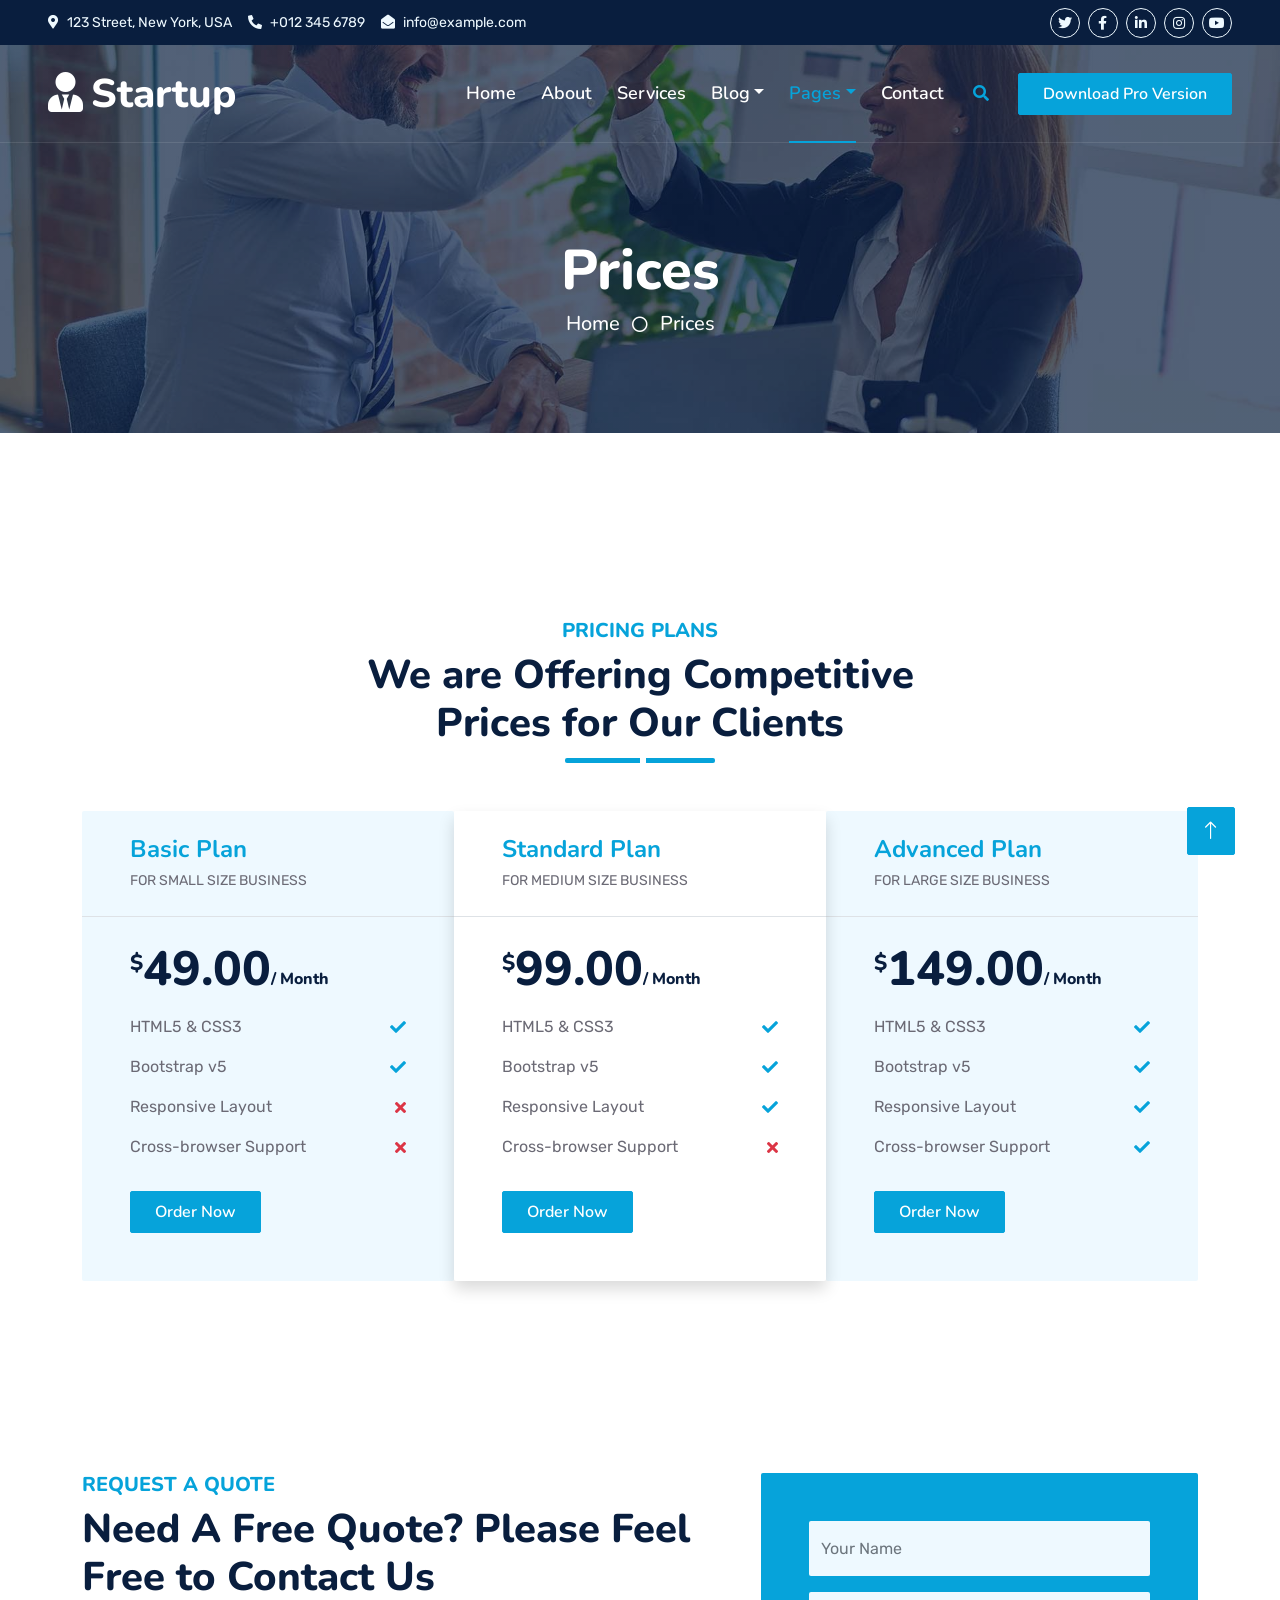
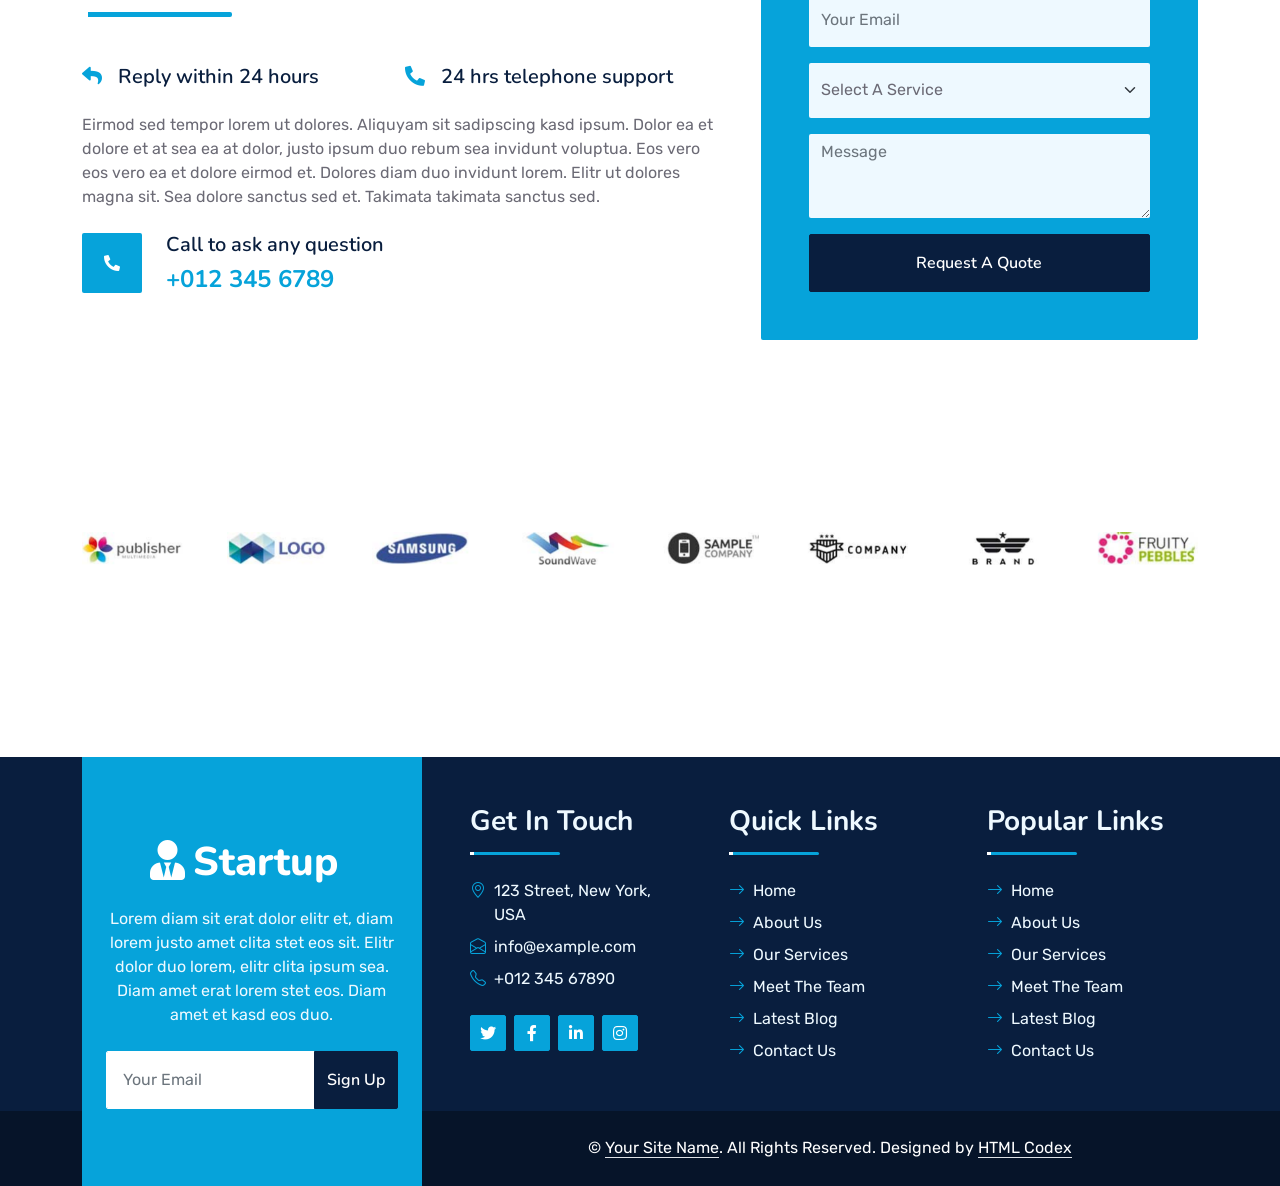
<file: price.html>
<!DOCTYPE html>
<html lang="en">

<head>
    <meta charset="utf-8">
    <title>Startup</title>
    <meta content="width=device-width, initial-scale=1.0" name="viewport">
    <meta content="" name="keywords">
    <meta content="" name="description">

    <!-- Favicon -->
    <link href="img/favicon.ico" rel="icon">

    <!-- Google Web Fonts -->
    <link rel="preconnect" href="https://fonts.googleapis.com">
    <link rel="preconnect" href="https://fonts.gstatic.com" crossorigin>
    <link href="https://fonts.googleapis.com/css2?family=Nunito:wght@400;600;700;800&family=Rubik:wght@400;500;600;700&display=swap" rel="stylesheet">

    <!-- Icon Font Stylesheet -->
    <link href="https://cdnjs.cloudflare.com/ajax/libs/font-awesome/5.10.0/css/all.min.css" rel="stylesheet">
    <link href="https://cdn.jsdelivr.net/npm/bootstrap-icons@1.4.1/font/bootstrap-icons.css" rel="stylesheet">

    <!-- Libraries Stylesheet -->
    <link href="lib/owlcarousel/assets/owl.carousel.min.css" rel="stylesheet">
    <link href="lib/animate/animate.min.css" rel="stylesheet">

    <!-- Customized Bootstrap Stylesheet -->
    <link href="css/bootstrap.min.css" rel="stylesheet">

    <!-- Template Stylesheet -->
    <link href="css/style.css" rel="stylesheet">
</head>

<body>
    <!-- Spinner Start -->
    <div id="spinner" class="show bg-white position-fixed translate-middle w-100 vh-100 top-50 start-50 d-flex align-items-center justify-content-center">
        <div class="spinner"></div>
    </div>
    <!-- Spinner End -->


    <!-- Topbar Start -->
    <div class="container-fluid bg-dark px-5 d-none d-lg-block">
        <div class="row gx-0">
            <div class="col-lg-8 text-center text-lg-start mb-2 mb-lg-0">
                <div class="d-inline-flex align-items-center" style="height: 45px;">
                    <small class="me-3 text-light"><i class="fa fa-map-marker-alt me-2"></i>123 Street, New York, USA</small>
                    <small class="me-3 text-light"><i class="fa fa-phone-alt me-2"></i>+012 345 6789</small>
                    <small class="text-light"><i class="fa fa-envelope-open me-2"></i>info@example.com</small>
                </div>
            </div>
            <div class="col-lg-4 text-center text-lg-end">
                <div class="d-inline-flex align-items-center" style="height: 45px;">
                    <a class="btn btn-sm btn-outline-light btn-sm-square rounded-circle me-2" href=""><i class="fab fa-twitter fw-normal"></i></a>
                    <a class="btn btn-sm btn-outline-light btn-sm-square rounded-circle me-2" href=""><i class="fab fa-facebook-f fw-normal"></i></a>
                    <a class="btn btn-sm btn-outline-light btn-sm-square rounded-circle me-2" href=""><i class="fab fa-linkedin-in fw-normal"></i></a>
                    <a class="btn btn-sm btn-outline-light btn-sm-square rounded-circle me-2" href=""><i class="fab fa-instagram fw-normal"></i></a>
                    <a class="btn btn-sm btn-outline-light btn-sm-square rounded-circle" href=""><i class="fab fa-youtube fw-normal"></i></a>
                </div>
            </div>
        </div>
    </div>
    <!-- Topbar End -->


    <!-- Navbar Start -->
    <div class="container-fluid position-relative p-0">
        <nav class="navbar navbar-expand-lg navbar-dark px-5 py-3 py-lg-0">
            <a href="index.html" class="navbar-brand p-0">
                <h1 class="m-0"><i class="fa fa-user-tie me-2"></i>Startup</h1>
            </a>
            <button class="navbar-toggler" type="button" data-bs-toggle="collapse" data-bs-target="#navbarCollapse">
                <span class="fa fa-bars"></span>
            </button>
            <div class="collapse navbar-collapse" id="navbarCollapse">
                <div class="navbar-nav ms-auto py-0">
                    <a href="index.html" class="nav-item nav-link">Home</a>
                    <a href="about.html" class="nav-item nav-link">About</a>
                    <a href="service.html" class="nav-item nav-link">Services</a>
                    <div class="nav-item dropdown">
                        <a href="#" class="nav-link dropdown-toggle" data-bs-toggle="dropdown">Blog</a>
                        <div class="dropdown-menu m-0">
                            <a href="blog.html" class="dropdown-item">Blog Grid</a>
                            <a href="detail.html" class="dropdown-item">Blog Detail</a>
                        </div>
                    </div>
                    <div class="nav-item dropdown">
                        <a href="#" class="nav-link dropdown-toggle active" data-bs-toggle="dropdown">Pages</a>
                        <div class="dropdown-menu m-0">
                            <a href="price.html" class="dropdown-item active">Pricing Plan</a>
                            <a href="feature.html" class="dropdown-item">Our features</a>
                            <a href="team.html" class="dropdown-item">Team Members</a>
                            <a href="testimonial.html" class="dropdown-item">Testimonial</a>
                            <a href="quote.html" class="dropdown-item">Free Quote</a>
                        </div>
                    </div>
                    <a href="contact.html" class="nav-item nav-link">Contact</a>
                </div>
                <butaton type="button" class="btn text-primary ms-3" data-bs-toggle="modal" data-bs-target="#searchModal"><i class="fa fa-search"></i></butaton>
                <a href="https://htmlcodex.com/startup-company-website-template" class="btn btn-primary py-2 px-4 ms-3">Download Pro Version</a>
            </div>
        </nav>

        <div class="container-fluid bg-primary py-5 bg-header" style="margin-bottom: 90px;">
            <div class="row py-5">
                <div class="col-12 pt-lg-5 mt-lg-5 text-center">
                    <h1 class="display-4 text-white animated zoomIn">Prices</h1>
                    <a href="" class="h5 text-white">Home</a>
                    <i class="far fa-circle text-white px-2"></i>
                    <a href="" class="h5 text-white">Prices</a>
                </div>
            </div>
        </div>
    </div>
    <!-- Navbar End -->


    <!-- Full Screen Search Start -->
    <div class="modal fade" id="searchModal" tabindex="-1">
        <div class="modal-dialog modal-fullscreen">
            <div class="modal-content" style="background: rgba(9, 30, 62, .7);">
                <div class="modal-header border-0">
                    <button type="button" class="btn bg-white btn-close" data-bs-dismiss="modal" aria-label="Close"></button>
                </div>
                <div class="modal-body d-flex align-items-center justify-content-center">
                    <div class="input-group" style="max-width: 600px;">
                        <input type="text" class="form-control bg-transparent border-primary p-3" placeholder="Type search keyword">
                        <button class="btn btn-primary px-4"><i class="bi bi-search"></i></button>
                    </div>
                </div>
            </div>
        </div>
    </div>
    <!-- Full Screen Search End -->


    <!-- Pricing Plan Start -->
    <div class="container-fluid py-5 wow fadeInUp" data-wow-delay="0.1s">
        <div class="container py-5">
            <div class="section-title text-center position-relative pb-3 mb-5 mx-auto" style="max-width: 600px;">
                <h5 class="fw-bold text-primary text-uppercase">Pricing Plans</h5>
                <h1 class="mb-0">We are Offering Competitive Prices for Our Clients</h1>
            </div>
            <div class="row g-0">
                <div class="col-lg-4 wow slideInUp" data-wow-delay="0.6s">
                    <div class="bg-light rounded">
                        <div class="border-bottom py-4 px-5 mb-4">
                            <h4 class="text-primary mb-1">Basic Plan</h4>
                            <small class="text-uppercase">For Small Size Business</small>
                        </div>
                        <div class="p-5 pt-0">
                            <h1 class="display-5 mb-3">
                                <small class="align-top" style="font-size: 22px; line-height: 45px;">$</small>49.00<small
                                    class="align-bottom" style="font-size: 16px; line-height: 40px;">/ Month</small>
                            </h1>
                            <div class="d-flex justify-content-between mb-3"><span>HTML5 & CSS3</span><i class="fa fa-check text-primary pt-1"></i></div>
                            <div class="d-flex justify-content-between mb-3"><span>Bootstrap v5</span><i class="fa fa-check text-primary pt-1"></i></div>
                            <div class="d-flex justify-content-between mb-3"><span>Responsive Layout</span><i class="fa fa-times text-danger pt-1"></i></div>
                            <div class="d-flex justify-content-between mb-2"><span>Cross-browser Support</span><i class="fa fa-times text-danger pt-1"></i></div>
                            <a href="" class="btn btn-primary py-2 px-4 mt-4">Order Now</a>
                        </div>
                    </div>
                </div>
                <div class="col-lg-4 wow slideInUp" data-wow-delay="0.3s">
                    <div class="bg-white rounded shadow position-relative" style="z-index: 1;">
                        <div class="border-bottom py-4 px-5 mb-4">
                            <h4 class="text-primary mb-1">Standard Plan</h4>
                            <small class="text-uppercase">For Medium Size Business</small>
                        </div>
                        <div class="p-5 pt-0">
                            <h1 class="display-5 mb-3">
                                <small class="align-top" style="font-size: 22px; line-height: 45px;">$</small>99.00<small
                                    class="align-bottom" style="font-size: 16px; line-height: 40px;">/ Month</small>
                            </h1>
                            <div class="d-flex justify-content-between mb-3"><span>HTML5 & CSS3</span><i class="fa fa-check text-primary pt-1"></i></div>
                            <div class="d-flex justify-content-between mb-3"><span>Bootstrap v5</span><i class="fa fa-check text-primary pt-1"></i></div>
                            <div class="d-flex justify-content-between mb-3"><span>Responsive Layout</span><i class="fa fa-check text-primary pt-1"></i></div>
                            <div class="d-flex justify-content-between mb-2"><span>Cross-browser Support</span><i class="fa fa-times text-danger pt-1"></i></div>
                            <a href="" class="btn btn-primary py-2 px-4 mt-4">Order Now</a>
                        </div>
                    </div>
                </div>
                <div class="col-lg-4 wow slideInUp" data-wow-delay="0.9s">
                    <div class="bg-light rounded">
                        <div class="border-bottom py-4 px-5 mb-4">
                            <h4 class="text-primary mb-1">Advanced Plan</h4>
                            <small class="text-uppercase">For Large Size Business</small>
                        </div>
                        <div class="p-5 pt-0">
                            <h1 class="display-5 mb-3">
                                <small class="align-top" style="font-size: 22px; line-height: 45px;">$</small>149.00<small
                                    class="align-bottom" style="font-size: 16px; line-height: 40px;">/ Month</small>
                            </h1>
                            <div class="d-flex justify-content-between mb-3"><span>HTML5 & CSS3</span><i class="fa fa-check text-primary pt-1"></i></div>
                            <div class="d-flex justify-content-between mb-3"><span>Bootstrap v5</span><i class="fa fa-check text-primary pt-1"></i></div>
                            <div class="d-flex justify-content-between mb-3"><span>Responsive Layout</span><i class="fa fa-check text-primary pt-1"></i></div>
                            <div class="d-flex justify-content-between mb-2"><span>Cross-browser Support</span><i class="fa fa-check text-primary pt-1"></i></div>
                            <a href="" class="btn btn-primary py-2 px-4 mt-4">Order Now</a>
                        </div>
                    </div>
                </div>
            </div>
        </div>
    </div>
    <!-- Pricing Plan End -->


    <!-- Quote Start -->
    <div class="container-fluid py-5 wow fadeInUp" data-wow-delay="0.1s">
        <div class="container py-5">
            <div class="row g-5">
                <div class="col-lg-7">
                    <div class="section-title position-relative pb-3 mb-5">
                        <h5 class="fw-bold text-primary text-uppercase">Request A Quote</h5>
                        <h1 class="mb-0">Need A Free Quote? Please Feel Free to Contact Us</h1>
                    </div>
                    <div class="row gx-3">
                        <div class="col-sm-6 wow zoomIn" data-wow-delay="0.2s">
                            <h5 class="mb-4"><i class="fa fa-reply text-primary me-3"></i>Reply within 24 hours</h5>
                        </div>
                        <div class="col-sm-6 wow zoomIn" data-wow-delay="0.4s">
                            <h5 class="mb-4"><i class="fa fa-phone-alt text-primary me-3"></i>24 hrs telephone support</h5>
                        </div>
                    </div>
                    <p class="mb-4">Eirmod sed tempor lorem ut dolores. Aliquyam sit sadipscing kasd ipsum. Dolor ea et dolore et at sea ea at dolor, justo ipsum duo rebum sea invidunt voluptua. Eos vero eos vero ea et dolore eirmod et. Dolores diam duo invidunt lorem. Elitr ut dolores magna sit. Sea dolore sanctus sed et. Takimata takimata sanctus sed.</p>
                    <div class="d-flex align-items-center mt-2 wow zoomIn" data-wow-delay="0.6s">
                        <div class="bg-primary d-flex align-items-center justify-content-center rounded" style="width: 60px; height: 60px;">
                            <i class="fa fa-phone-alt text-white"></i>
                        </div>
                        <div class="ps-4">
                            <h5 class="mb-2">Call to ask any question</h5>
                            <h4 class="text-primary mb-0">+012 345 6789</h4>
                        </div>
                    </div>
                </div>
                <div class="col-lg-5">
                    <div class="bg-primary rounded h-100 d-flex align-items-center p-5 wow zoomIn" data-wow-delay="0.9s">
                        <form>
                            <div class="row g-3">
                                <div class="col-xl-12">
                                    <input type="text" class="form-control bg-light border-0" placeholder="Your Name" style="height: 55px;">
                                </div>
                                <div class="col-12">
                                    <input type="email" class="form-control bg-light border-0" placeholder="Your Email" style="height: 55px;">
                                </div>
                                <div class="col-12">
                                    <select class="form-select bg-light border-0" style="height: 55px;">
                                        <option selected>Select A Service</option>
                                        <option value="1">Service 1</option>
                                        <option value="2">Service 2</option>
                                        <option value="3">Service 3</option>
                                    </select>
                                </div>
                                <div class="col-12">
                                    <textarea class="form-control bg-light border-0" rows="3" placeholder="Message"></textarea>
                                </div>
                                <div class="col-12">
                                    <button class="btn btn-dark w-100 py-3" type="submit">Request A Quote</button>
                                </div>
                            </div>
                        </form>
                    </div>
                </div>
            </div>
        </div>
    </div>
    <!-- Quote End -->


    <!-- Vendor Start -->
    <div class="container-fluid py-5 wow fadeInUp" data-wow-delay="0.1s">
        <div class="container py-5 mb-5">
            <div class="bg-white">
                <div class="owl-carousel vendor-carousel">
                    <img src="img/vendor-1.jpg" alt="">
                    <img src="img/vendor-2.jpg" alt="">
                    <img src="img/vendor-3.jpg" alt="">
                    <img src="img/vendor-4.jpg" alt="">
                    <img src="img/vendor-5.jpg" alt="">
                    <img src="img/vendor-6.jpg" alt="">
                    <img src="img/vendor-7.jpg" alt="">
                    <img src="img/vendor-8.jpg" alt="">
                    <img src="img/vendor-9.jpg" alt="">
                </div>
            </div>
        </div>
    </div>
    <!-- Vendor End -->
    

    <!-- Footer Start -->
    <div class="container-fluid bg-dark text-light mt-5 wow fadeInUp" data-wow-delay="0.1s">
        <div class="container">
            <div class="row gx-5">
                <div class="col-lg-4 col-md-6 footer-about">
                    <div class="d-flex flex-column align-items-center justify-content-center text-center h-100 bg-primary p-4">
                        <a href="index.html" class="navbar-brand">
                            <h1 class="m-0 text-white"><i class="fa fa-user-tie me-2"></i>Startup</h1>
                        </a>
                        <p class="mt-3 mb-4">Lorem diam sit erat dolor elitr et, diam lorem justo amet clita stet eos sit. Elitr dolor duo lorem, elitr clita ipsum sea. Diam amet erat lorem stet eos. Diam amet et kasd eos duo.</p>
                        <form action="">
                            <div class="input-group">
                                <input type="text" class="form-control border-white p-3" placeholder="Your Email">
                                <button class="btn btn-dark">Sign Up</button>
                            </div>
                        </form>
                    </div>
                </div>
                <div class="col-lg-8 col-md-6">
                    <div class="row gx-5">
                        <div class="col-lg-4 col-md-12 pt-5 mb-5">
                            <div class="section-title section-title-sm position-relative pb-3 mb-4">
                                <h3 class="text-light mb-0">Get In Touch</h3>
                            </div>
                            <div class="d-flex mb-2">
                                <i class="bi bi-geo-alt text-primary me-2"></i>
                                <p class="mb-0">123 Street, New York, USA</p>
                            </div>
                            <div class="d-flex mb-2">
                                <i class="bi bi-envelope-open text-primary me-2"></i>
                                <p class="mb-0">info@example.com</p>
                            </div>
                            <div class="d-flex mb-2">
                                <i class="bi bi-telephone text-primary me-2"></i>
                                <p class="mb-0">+012 345 67890</p>
                            </div>
                            <div class="d-flex mt-4">
                                <a class="btn btn-primary btn-square me-2" href="#"><i class="fab fa-twitter fw-normal"></i></a>
                                <a class="btn btn-primary btn-square me-2" href="#"><i class="fab fa-facebook-f fw-normal"></i></a>
                                <a class="btn btn-primary btn-square me-2" href="#"><i class="fab fa-linkedin-in fw-normal"></i></a>
                                <a class="btn btn-primary btn-square" href="#"><i class="fab fa-instagram fw-normal"></i></a>
                            </div>
                        </div>
                        <div class="col-lg-4 col-md-12 pt-0 pt-lg-5 mb-5">
                            <div class="section-title section-title-sm position-relative pb-3 mb-4">
                                <h3 class="text-light mb-0">Quick Links</h3>
                            </div>
                            <div class="link-animated d-flex flex-column justify-content-start">
                                <a class="text-light mb-2" href="#"><i class="bi bi-arrow-right text-primary me-2"></i>Home</a>
                                <a class="text-light mb-2" href="#"><i class="bi bi-arrow-right text-primary me-2"></i>About Us</a>
                                <a class="text-light mb-2" href="#"><i class="bi bi-arrow-right text-primary me-2"></i>Our Services</a>
                                <a class="text-light mb-2" href="#"><i class="bi bi-arrow-right text-primary me-2"></i>Meet The Team</a>
                                <a class="text-light mb-2" href="#"><i class="bi bi-arrow-right text-primary me-2"></i>Latest Blog</a>
                                <a class="text-light" href="#"><i class="bi bi-arrow-right text-primary me-2"></i>Contact Us</a>
                            </div>
                        </div>
                        <div class="col-lg-4 col-md-12 pt-0 pt-lg-5 mb-5">
                            <div class="section-title section-title-sm position-relative pb-3 mb-4">
                                <h3 class="text-light mb-0">Popular Links</h3>
                            </div>
                            <div class="link-animated d-flex flex-column justify-content-start">
                                <a class="text-light mb-2" href="#"><i class="bi bi-arrow-right text-primary me-2"></i>Home</a>
                                <a class="text-light mb-2" href="#"><i class="bi bi-arrow-right text-primary me-2"></i>About Us</a>
                                <a class="text-light mb-2" href="#"><i class="bi bi-arrow-right text-primary me-2"></i>Our Services</a>
                                <a class="text-light mb-2" href="#"><i class="bi bi-arrow-right text-primary me-2"></i>Meet The Team</a>
                                <a class="text-light mb-2" href="#"><i class="bi bi-arrow-right text-primary me-2"></i>Latest Blog</a>
                                <a class="text-light" href="#"><i class="bi bi-arrow-right text-primary me-2"></i>Contact Us</a>
                            </div>
                        </div>
                    </div>
                </div>
            </div>
        </div>
    </div>
    <div class="container-fluid text-white" style="background: #061429;">
        <div class="container text-center">
            <div class="row justify-content-end">
                <div class="col-lg-8 col-md-6">
                    <div class="d-flex align-items-center justify-content-center" style="height: 75px;">
                        <p class="mb-0">&copy; <a class="text-white border-bottom" href="#">Your Site Name</a>. All Rights Reserved. 
						
						<!--/*** This template is free as long as you keep the footer author’s credit link/attribution link/backlink. If you'd like to use the template without the footer author’s credit link/attribution link/backlink, you can purchase the Credit Removal License from "https://htmlcodex.com/credit-removal". Thank you for your support. ***/-->
						Designed by <a class="text-white border-bottom" href="https://htmlcodex.com">HTML Codex</a></p>
                    </div>
                </div>
            </div>
        </div>
    </div>
    <!-- Footer End -->


    <!-- Back to Top -->
    <a href="#" class="btn btn-lg btn-primary btn-lg-square rounded back-to-top"><i class="bi bi-arrow-up"></i></a>


    <!-- JavaScript Libraries -->
    <script src="https://code.jquery.com/jquery-3.4.1.min.js"></script>
    <script src="https://cdn.jsdelivr.net/npm/bootstrap@5.0.0/dist/js/bootstrap.bundle.min.js"></script>
    <script src="lib/wow/wow.min.js"></script>
    <script src="lib/easing/easing.min.js"></script>
    <script src="lib/waypoints/waypoints.min.js"></script>
    <script src="lib/counterup/counterup.min.js"></script>
    <script src="lib/owlcarousel/owl.carousel.min.js"></script>

    <!-- Template Javascript -->
    <script src="js/main.js"></script>
</body>


</html>
</file>
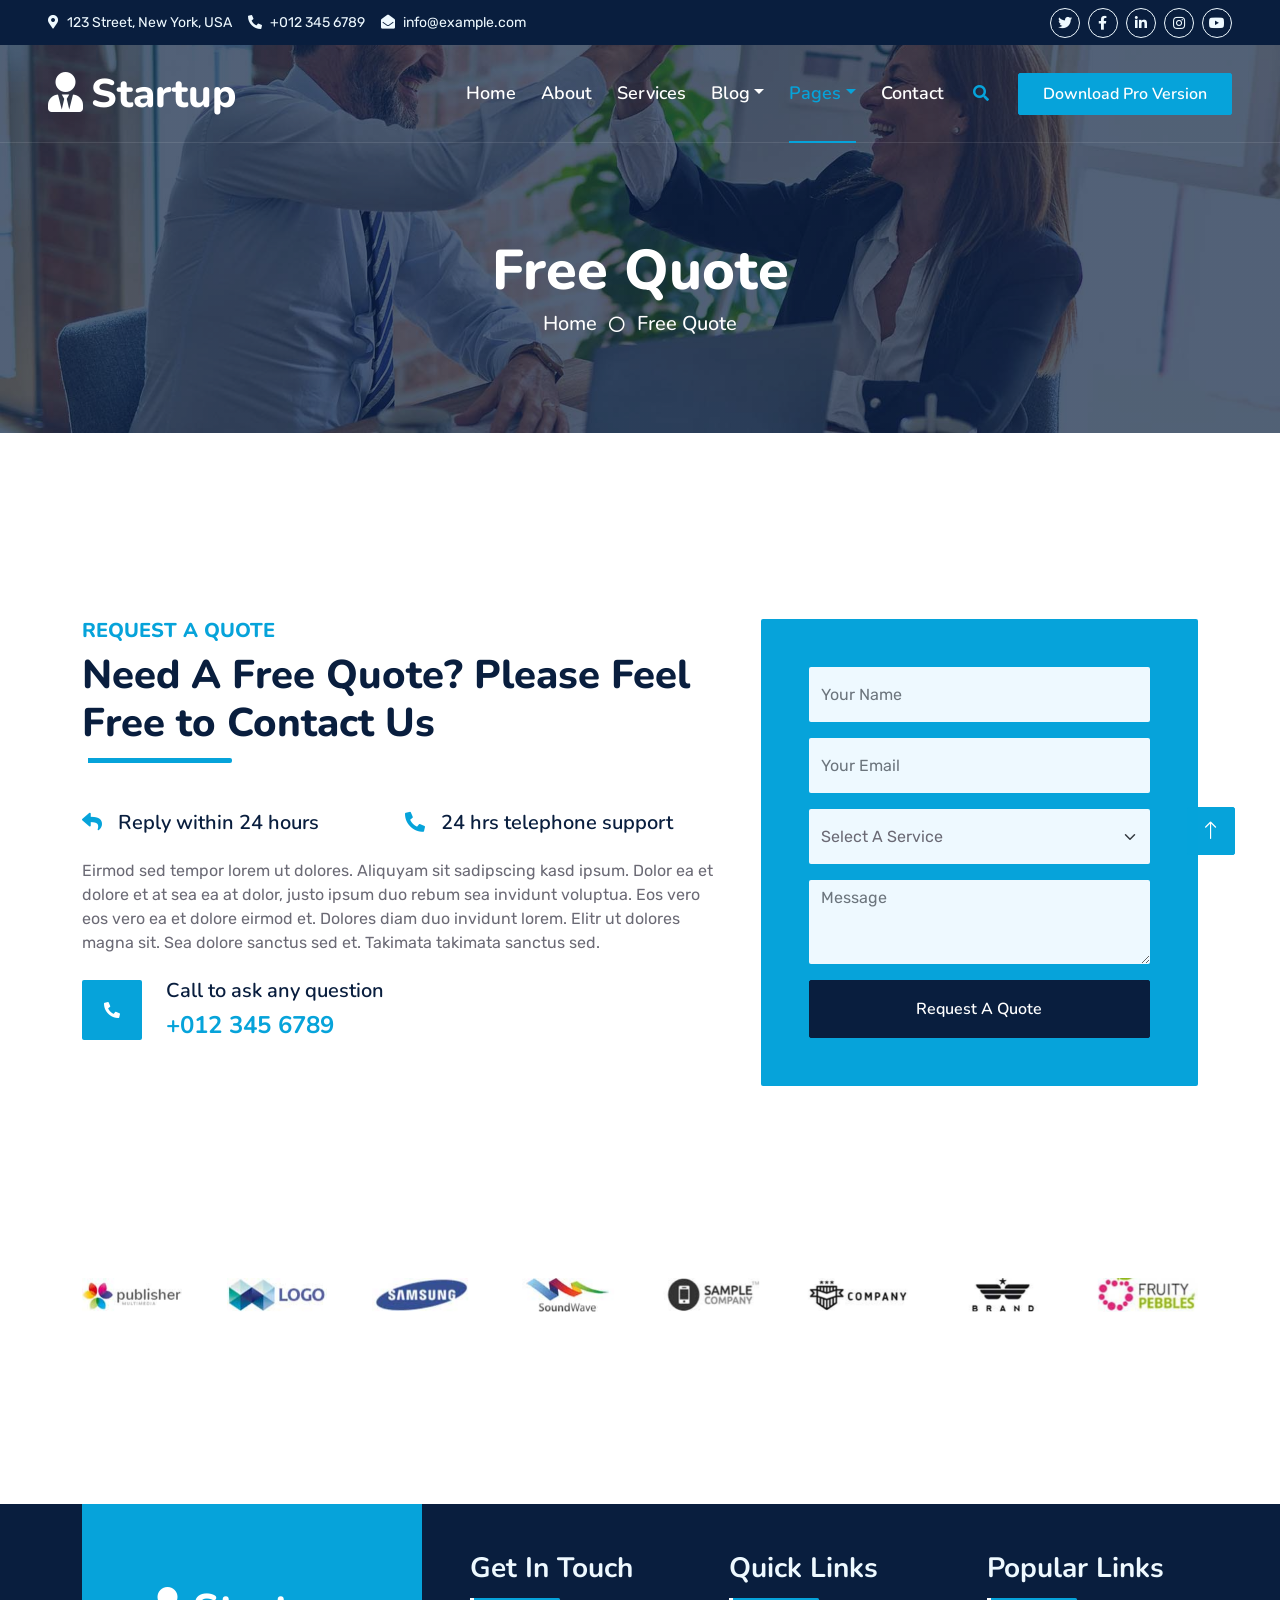
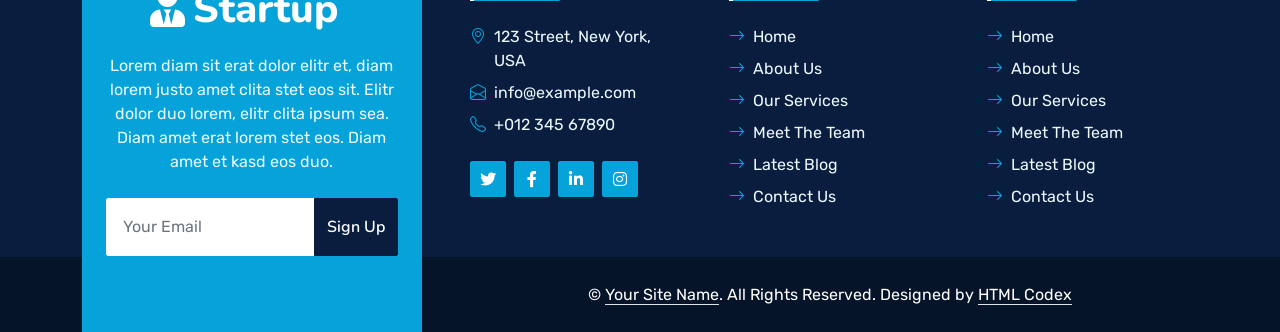
<file: quote.html>
<!DOCTYPE html>
<html lang="en">

<head>
    <meta charset="utf-8">
    <title>Startup</title>
    <meta content="width=device-width, initial-scale=1.0" name="viewport">
    <meta content="" name="keywords">
    <meta content="" name="description">

    <!-- Favicon -->
    <link href="img/favicon.ico" rel="icon">

    <!-- Google Web Fonts -->
    <link rel="preconnect" href="https://fonts.googleapis.com">
    <link rel="preconnect" href="https://fonts.gstatic.com" crossorigin>
    <link href="https://fonts.googleapis.com/css2?family=Nunito:wght@400;600;700;800&family=Rubik:wght@400;500;600;700&display=swap" rel="stylesheet">

    <!-- Icon Font Stylesheet -->
    <link href="https://cdnjs.cloudflare.com/ajax/libs/font-awesome/5.10.0/css/all.min.css" rel="stylesheet">
    <link href="https://cdn.jsdelivr.net/npm/bootstrap-icons@1.4.1/font/bootstrap-icons.css" rel="stylesheet">

    <!-- Libraries Stylesheet -->
    <link href="lib/owlcarousel/assets/owl.carousel.min.css" rel="stylesheet">
    <link href="lib/animate/animate.min.css" rel="stylesheet">

    <!-- Customized Bootstrap Stylesheet -->
    <link href="css/bootstrap.min.css" rel="stylesheet">

    <!-- Template Stylesheet -->
    <link href="css/style.css" rel="stylesheet">
</head>

<body>
    <!-- Spinner Start -->
    <div id="spinner" class="show bg-white position-fixed translate-middle w-100 vh-100 top-50 start-50 d-flex align-items-center justify-content-center">
        <div class="spinner"></div>
    </div>
    <!-- Spinner End -->


    <!-- Topbar Start -->
    <div class="container-fluid bg-dark px-5 d-none d-lg-block">
        <div class="row gx-0">
            <div class="col-lg-8 text-center text-lg-start mb-2 mb-lg-0">
                <div class="d-inline-flex align-items-center" style="height: 45px;">
                    <small class="me-3 text-light"><i class="fa fa-map-marker-alt me-2"></i>123 Street, New York, USA</small>
                    <small class="me-3 text-light"><i class="fa fa-phone-alt me-2"></i>+012 345 6789</small>
                    <small class="text-light"><i class="fa fa-envelope-open me-2"></i>info@example.com</small>
                </div>
            </div>
            <div class="col-lg-4 text-center text-lg-end">
                <div class="d-inline-flex align-items-center" style="height: 45px;">
                    <a class="btn btn-sm btn-outline-light btn-sm-square rounded-circle me-2" href=""><i class="fab fa-twitter fw-normal"></i></a>
                    <a class="btn btn-sm btn-outline-light btn-sm-square rounded-circle me-2" href=""><i class="fab fa-facebook-f fw-normal"></i></a>
                    <a class="btn btn-sm btn-outline-light btn-sm-square rounded-circle me-2" href=""><i class="fab fa-linkedin-in fw-normal"></i></a>
                    <a class="btn btn-sm btn-outline-light btn-sm-square rounded-circle me-2" href=""><i class="fab fa-instagram fw-normal"></i></a>
                    <a class="btn btn-sm btn-outline-light btn-sm-square rounded-circle" href=""><i class="fab fa-youtube fw-normal"></i></a>
                </div>
            </div>
        </div>
    </div>
    <!-- Topbar End -->


    <!-- Navbar Start -->
    <div class="container-fluid position-relative p-0">
        <nav class="navbar navbar-expand-lg navbar-dark px-5 py-3 py-lg-0">
            <a href="index.html" class="navbar-brand p-0">
                <h1 class="m-0"><i class="fa fa-user-tie me-2"></i>Startup</h1>
            </a>
            <button class="navbar-toggler" type="button" data-bs-toggle="collapse" data-bs-target="#navbarCollapse">
                <span class="fa fa-bars"></span>
            </button>
            <div class="collapse navbar-collapse" id="navbarCollapse">
                <div class="navbar-nav ms-auto py-0">
                    <a href="index.html" class="nav-item nav-link">Home</a>
                    <a href="about.html" class="nav-item nav-link">About</a>
                    <a href="service.html" class="nav-item nav-link">Services</a>
                    <div class="nav-item dropdown">
                        <a href="#" class="nav-link dropdown-toggle" data-bs-toggle="dropdown">Blog</a>
                        <div class="dropdown-menu m-0">
                            <a href="blog.html" class="dropdown-item">Blog Grid</a>
                            <a href="detail.html" class="dropdown-item">Blog Detail</a>
                        </div>
                    </div>
                    <div class="nav-item dropdown">
                        <a href="#" class="nav-link dropdown-toggle active" data-bs-toggle="dropdown">Pages</a>
                        <div class="dropdown-menu m-0">
                            <a href="price.html" class="dropdown-item">Pricing Plan</a>
                            <a href="feature.html" class="dropdown-item">Our features</a>
                            <a href="team.html" class="dropdown-item">Team Members</a>
                            <a href="testimonial.html" class="dropdown-item">Testimonial</a>
                            <a href="quote.html" class="dropdown-item active">Free Quote</a>
                        </div>
                    </div>
                    <a href="contact.html" class="nav-item nav-link">Contact</a>
                </div>
                <butaton type="button" class="btn text-primary ms-3" data-bs-toggle="modal" data-bs-target="#searchModal"><i class="fa fa-search"></i></butaton>
                <a href="https://htmlcodex.com/startup-company-website-template" class="btn btn-primary py-2 px-4 ms-3">Download Pro Version</a>
            </div>
        </nav>

        <div class="container-fluid bg-primary py-5 bg-header" style="margin-bottom: 90px;">
            <div class="row py-5">
                <div class="col-12 pt-lg-5 mt-lg-5 text-center">
                    <h1 class="display-4 text-white animated zoomIn">Free Quote</h1>
                    <a href="" class="h5 text-white">Home</a>
                    <i class="far fa-circle text-white px-2"></i>
                    <a href="" class="h5 text-white">Free Quote</a>
                </div>
            </div>
        </div>
    </div>
    <!-- Navbar End -->


    <!-- Full Screen Search Start -->
    <div class="modal fade" id="searchModal" tabindex="-1">
        <div class="modal-dialog modal-fullscreen">
            <div class="modal-content" style="background: rgba(9, 30, 62, .7);">
                <div class="modal-header border-0">
                    <button type="button" class="btn bg-white btn-close" data-bs-dismiss="modal" aria-label="Close"></button>
                </div>
                <div class="modal-body d-flex align-items-center justify-content-center">
                    <div class="input-group" style="max-width: 600px;">
                        <input type="text" class="form-control bg-transparent border-primary p-3" placeholder="Type search keyword">
                        <button class="btn btn-primary px-4"><i class="bi bi-search"></i></button>
                    </div>
                </div>
            </div>
        </div>
    </div>
    <!-- Full Screen Search End -->


    <!-- Quote Start -->
    <div class="container-fluid py-5 wow fadeInUp" data-wow-delay="0.1s">
        <div class="container py-5">
            <div class="row g-5">
                <div class="col-lg-7">
                    <div class="section-title position-relative pb-3 mb-5">
                        <h5 class="fw-bold text-primary text-uppercase">Request A Quote</h5>
                        <h1 class="mb-0">Need A Free Quote? Please Feel Free to Contact Us</h1>
                    </div>
                    <div class="row gx-3">
                        <div class="col-sm-6 wow zoomIn" data-wow-delay="0.2s">
                            <h5 class="mb-4"><i class="fa fa-reply text-primary me-3"></i>Reply within 24 hours</h5>
                        </div>
                        <div class="col-sm-6 wow zoomIn" data-wow-delay="0.4s">
                            <h5 class="mb-4"><i class="fa fa-phone-alt text-primary me-3"></i>24 hrs telephone support</h5>
                        </div>
                    </div>
                    <p class="mb-4">Eirmod sed tempor lorem ut dolores. Aliquyam sit sadipscing kasd ipsum. Dolor ea et dolore et at sea ea at dolor, justo ipsum duo rebum sea invidunt voluptua. Eos vero eos vero ea et dolore eirmod et. Dolores diam duo invidunt lorem. Elitr ut dolores magna sit. Sea dolore sanctus sed et. Takimata takimata sanctus sed.</p>
                    <div class="d-flex align-items-center mt-2 wow zoomIn" data-wow-delay="0.6s">
                        <div class="bg-primary d-flex align-items-center justify-content-center rounded" style="width: 60px; height: 60px;">
                            <i class="fa fa-phone-alt text-white"></i>
                        </div>
                        <div class="ps-4">
                            <h5 class="mb-2">Call to ask any question</h5>
                            <h4 class="text-primary mb-0">+012 345 6789</h4>
                        </div>
                    </div>
                </div>
                <div class="col-lg-5">
                    <div class="bg-primary rounded h-100 d-flex align-items-center p-5 wow zoomIn" data-wow-delay="0.9s">
                        <form>
                            <div class="row g-3">
                                <div class="col-xl-12">
                                    <input type="text" class="form-control bg-light border-0" placeholder="Your Name" style="height: 55px;">
                                </div>
                                <div class="col-12">
                                    <input type="email" class="form-control bg-light border-0" placeholder="Your Email" style="height: 55px;">
                                </div>
                                <div class="col-12">
                                    <select class="form-select bg-light border-0" style="height: 55px;">
                                        <option selected>Select A Service</option>
                                        <option value="1">Service 1</option>
                                        <option value="2">Service 2</option>
                                        <option value="3">Service 3</option>
                                    </select>
                                </div>
                                <div class="col-12">
                                    <textarea class="form-control bg-light border-0" rows="3" placeholder="Message"></textarea>
                                </div>
                                <div class="col-12">
                                    <button class="btn btn-dark w-100 py-3" type="submit">Request A Quote</button>
                                </div>
                            </div>
                        </form>
                    </div>
                </div>
            </div>
        </div>
    </div>
    <!-- Quote End -->


    <!-- Vendor Start -->
    <div class="container-fluid py-5 wow fadeInUp" data-wow-delay="0.1s">
        <div class="container py-5 mb-5">
            <div class="bg-white">
                <div class="owl-carousel vendor-carousel">
                    <img src="img/vendor-1.jpg" alt="">
                    <img src="img/vendor-2.jpg" alt="">
                    <img src="img/vendor-3.jpg" alt="">
                    <img src="img/vendor-4.jpg" alt="">
                    <img src="img/vendor-5.jpg" alt="">
                    <img src="img/vendor-6.jpg" alt="">
                    <img src="img/vendor-7.jpg" alt="">
                    <img src="img/vendor-8.jpg" alt="">
                    <img src="img/vendor-9.jpg" alt="">
                </div>
            </div>
        </div>
    </div>
    <!-- Vendor End -->
    

    <!-- Footer Start -->
    <div class="container-fluid bg-dark text-light mt-5 wow fadeInUp" data-wow-delay="0.1s">
        <div class="container">
            <div class="row gx-5">
                <div class="col-lg-4 col-md-6 footer-about">
                    <div class="d-flex flex-column align-items-center justify-content-center text-center h-100 bg-primary p-4">
                        <a href="index.html" class="navbar-brand">
                            <h1 class="m-0 text-white"><i class="fa fa-user-tie me-2"></i>Startup</h1>
                        </a>
                        <p class="mt-3 mb-4">Lorem diam sit erat dolor elitr et, diam lorem justo amet clita stet eos sit. Elitr dolor duo lorem, elitr clita ipsum sea. Diam amet erat lorem stet eos. Diam amet et kasd eos duo.</p>
                        <form action="">
                            <div class="input-group">
                                <input type="text" class="form-control border-white p-3" placeholder="Your Email">
                                <button class="btn btn-dark">Sign Up</button>
                            </div>
                        </form>
                    </div>
                </div>
                <div class="col-lg-8 col-md-6">
                    <div class="row gx-5">
                        <div class="col-lg-4 col-md-12 pt-5 mb-5">
                            <div class="section-title section-title-sm position-relative pb-3 mb-4">
                                <h3 class="text-light mb-0">Get In Touch</h3>
                            </div>
                            <div class="d-flex mb-2">
                                <i class="bi bi-geo-alt text-primary me-2"></i>
                                <p class="mb-0">123 Street, New York, USA</p>
                            </div>
                            <div class="d-flex mb-2">
                                <i class="bi bi-envelope-open text-primary me-2"></i>
                                <p class="mb-0">info@example.com</p>
                            </div>
                            <div class="d-flex mb-2">
                                <i class="bi bi-telephone text-primary me-2"></i>
                                <p class="mb-0">+012 345 67890</p>
                            </div>
                            <div class="d-flex mt-4">
                                <a class="btn btn-primary btn-square me-2" href="#"><i class="fab fa-twitter fw-normal"></i></a>
                                <a class="btn btn-primary btn-square me-2" href="#"><i class="fab fa-facebook-f fw-normal"></i></a>
                                <a class="btn btn-primary btn-square me-2" href="#"><i class="fab fa-linkedin-in fw-normal"></i></a>
                                <a class="btn btn-primary btn-square" href="#"><i class="fab fa-instagram fw-normal"></i></a>
                            </div>
                        </div>
                        <div class="col-lg-4 col-md-12 pt-0 pt-lg-5 mb-5">
                            <div class="section-title section-title-sm position-relative pb-3 mb-4">
                                <h3 class="text-light mb-0">Quick Links</h3>
                            </div>
                            <div class="link-animated d-flex flex-column justify-content-start">
                                <a class="text-light mb-2" href="#"><i class="bi bi-arrow-right text-primary me-2"></i>Home</a>
                                <a class="text-light mb-2" href="#"><i class="bi bi-arrow-right text-primary me-2"></i>About Us</a>
                                <a class="text-light mb-2" href="#"><i class="bi bi-arrow-right text-primary me-2"></i>Our Services</a>
                                <a class="text-light mb-2" href="#"><i class="bi bi-arrow-right text-primary me-2"></i>Meet The Team</a>
                                <a class="text-light mb-2" href="#"><i class="bi bi-arrow-right text-primary me-2"></i>Latest Blog</a>
                                <a class="text-light" href="#"><i class="bi bi-arrow-right text-primary me-2"></i>Contact Us</a>
                            </div>
                        </div>
                        <div class="col-lg-4 col-md-12 pt-0 pt-lg-5 mb-5">
                            <div class="section-title section-title-sm position-relative pb-3 mb-4">
                                <h3 class="text-light mb-0">Popular Links</h3>
                            </div>
                            <div class="link-animated d-flex flex-column justify-content-start">
                                <a class="text-light mb-2" href="#"><i class="bi bi-arrow-right text-primary me-2"></i>Home</a>
                                <a class="text-light mb-2" href="#"><i class="bi bi-arrow-right text-primary me-2"></i>About Us</a>
                                <a class="text-light mb-2" href="#"><i class="bi bi-arrow-right text-primary me-2"></i>Our Services</a>
                                <a class="text-light mb-2" href="#"><i class="bi bi-arrow-right text-primary me-2"></i>Meet The Team</a>
                                <a class="text-light mb-2" href="#"><i class="bi bi-arrow-right text-primary me-2"></i>Latest Blog</a>
                                <a class="text-light" href="#"><i class="bi bi-arrow-right text-primary me-2"></i>Contact Us</a>
                            </div>
                        </div>
                    </div>
                </div>
            </div>
        </div>
    </div>
    <div class="container-fluid text-white" style="background: #061429;">
        <div class="container text-center">
            <div class="row justify-content-end">
                <div class="col-lg-8 col-md-6">
                    <div class="d-flex align-items-center justify-content-center" style="height: 75px;">
                        <p class="mb-0">&copy; <a class="text-white border-bottom" href="#">Your Site Name</a>. All Rights Reserved. 
						
						<!--/*** This template is free as long as you keep the footer author’s credit link/attribution link/backlink. If you'd like to use the template without the footer author’s credit link/attribution link/backlink, you can purchase the Credit Removal License from "https://htmlcodex.com/credit-removal". Thank you for your support. ***/-->
						Designed by <a class="text-white border-bottom" href="https://htmlcodex.com">HTML Codex</a></p>
                    </div>
                </div>
            </div>
        </div>
    </div>
    <!-- Footer End -->


    <!-- Back to Top -->
    <a href="#" class="btn btn-lg btn-primary btn-lg-square rounded back-to-top"><i class="bi bi-arrow-up"></i></a>


    <!-- JavaScript Libraries -->
    <script src="https://code.jquery.com/jquery-3.4.1.min.js"></script>
    <script src="https://cdn.jsdelivr.net/npm/bootstrap@5.0.0/dist/js/bootstrap.bundle.min.js"></script>
    <script src="lib/wow/wow.min.js"></script>
    <script src="lib/easing/easing.min.js"></script>
    <script src="lib/waypoints/waypoints.min.js"></script>
    <script src="lib/counterup/counterup.min.js"></script>
    <script src="lib/owlcarousel/owl.carousel.min.js"></script>

    <!-- Template Javascript -->
    <script src="js/main.js"></script>
</body>


</html>
</file>
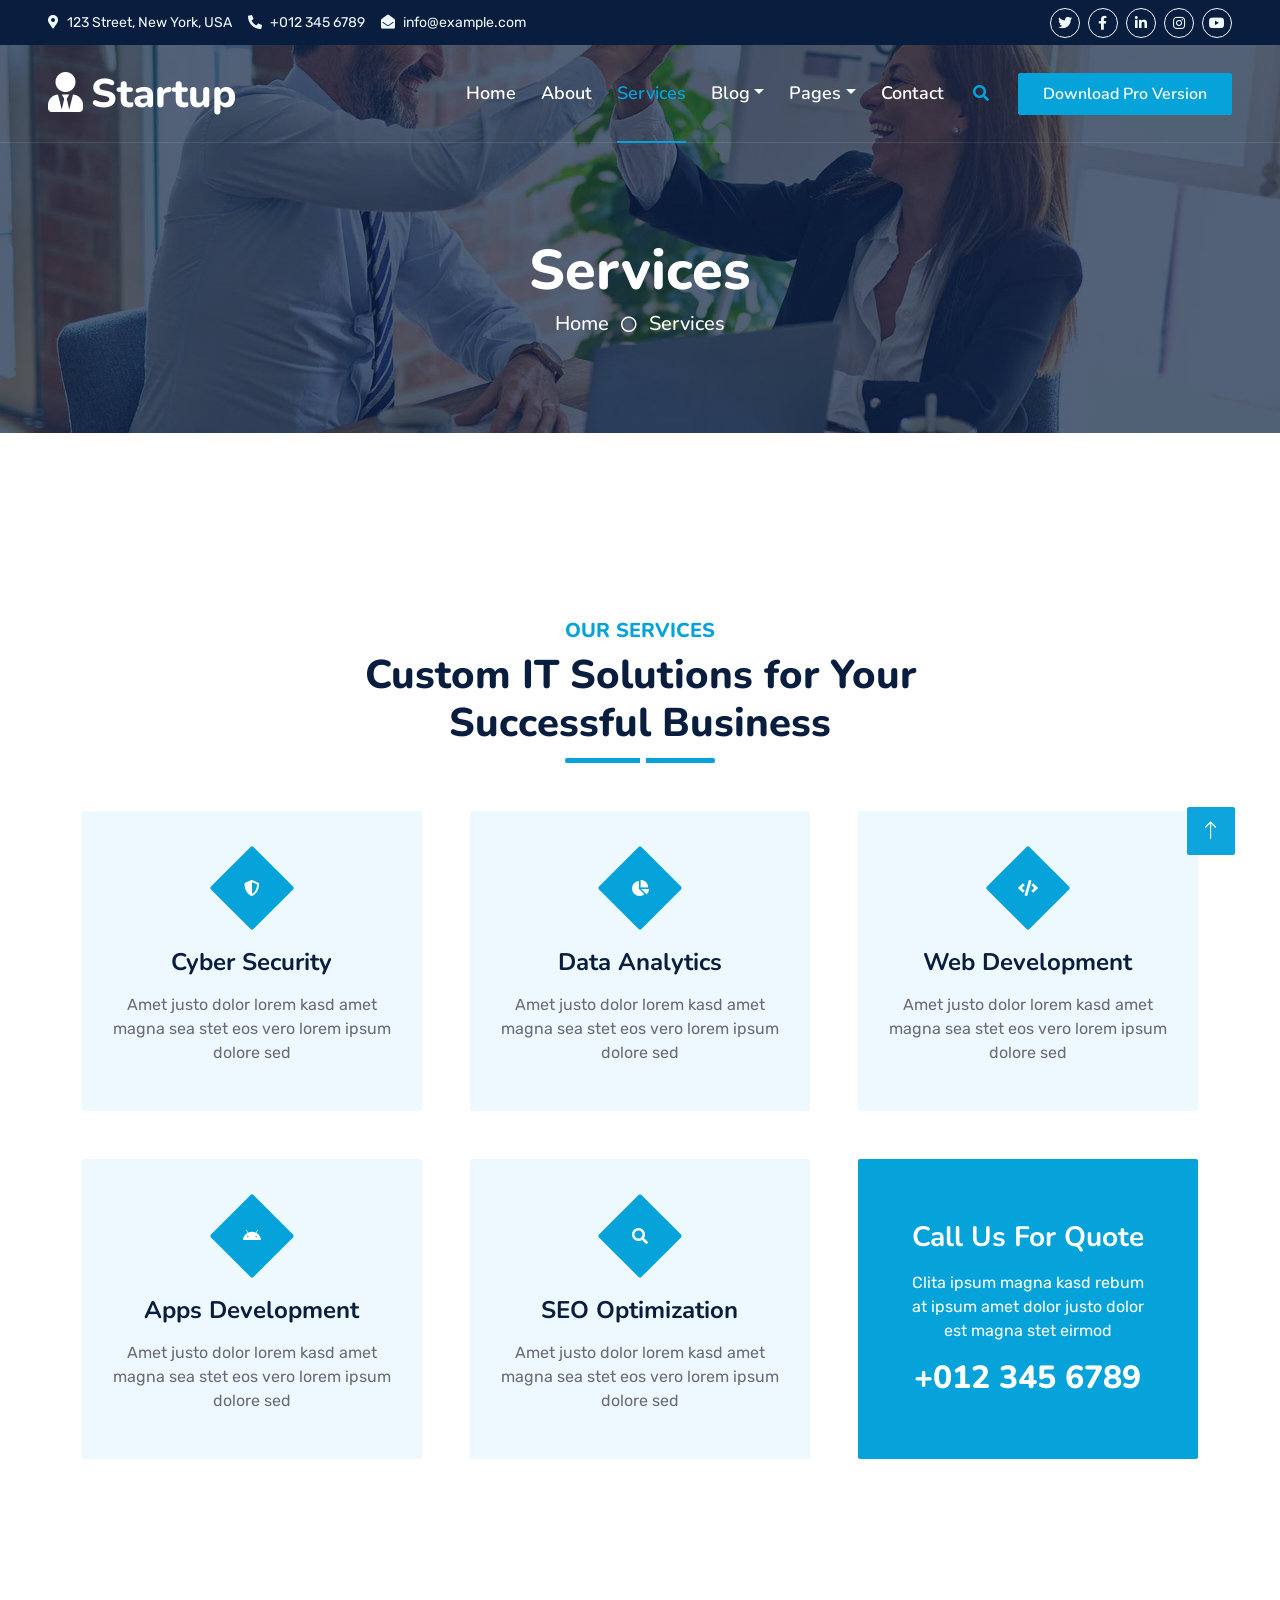
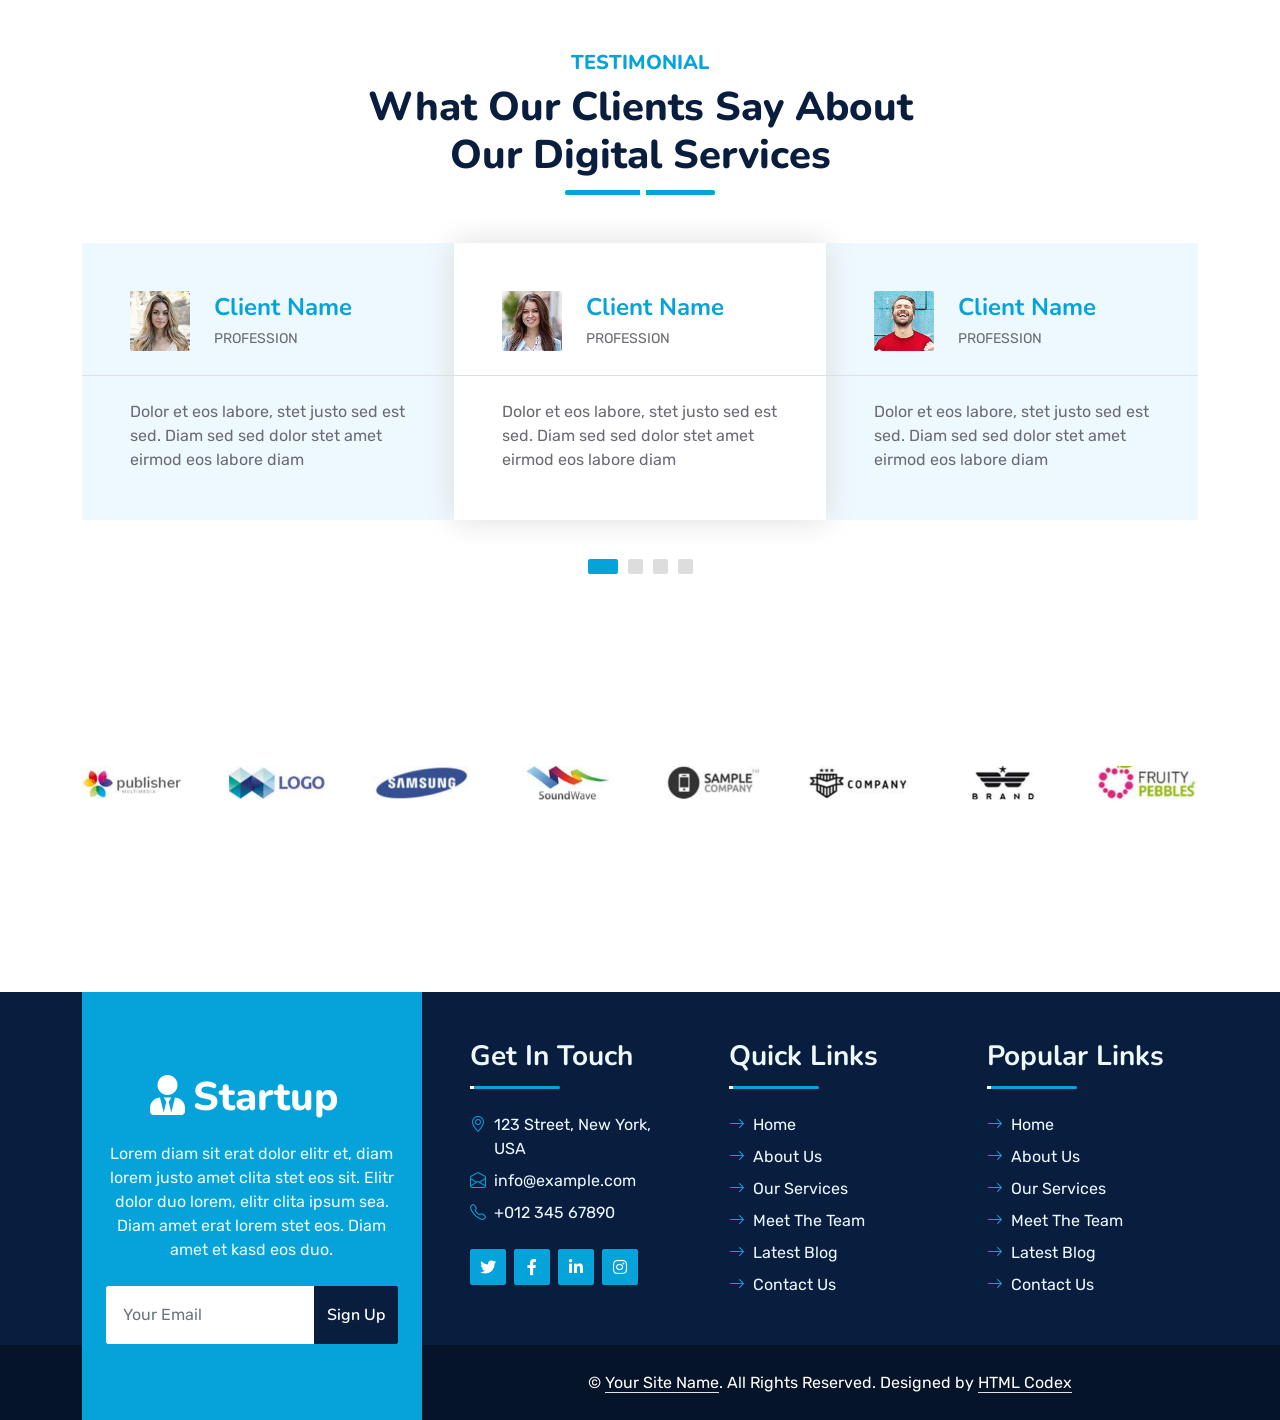
<file: service.html>
<!DOCTYPE html>
<html lang="en">

<head>
    <meta charset="utf-8">
    <title>Startup</title>
    <meta content="width=device-width, initial-scale=1.0" name="viewport">
    <meta content="" name="keywords">
    <meta content="" name="description">

    <!-- Favicon -->
    <link href="img/favicon.ico" rel="icon">

    <!-- Google Web Fonts -->
    <link rel="preconnect" href="https://fonts.googleapis.com">
    <link rel="preconnect" href="https://fonts.gstatic.com" crossorigin>
    <link href="https://fonts.googleapis.com/css2?family=Nunito:wght@400;600;700;800&family=Rubik:wght@400;500;600;700&display=swap" rel="stylesheet">

    <!-- Icon Font Stylesheet -->
    <link href="https://cdnjs.cloudflare.com/ajax/libs/font-awesome/5.10.0/css/all.min.css" rel="stylesheet">
    <link href="https://cdn.jsdelivr.net/npm/bootstrap-icons@1.4.1/font/bootstrap-icons.css" rel="stylesheet">

    <!-- Libraries Stylesheet -->
    <link href="lib/owlcarousel/assets/owl.carousel.min.css" rel="stylesheet">
    <link href="lib/animate/animate.min.css" rel="stylesheet">

    <!-- Customized Bootstrap Stylesheet -->
    <link href="css/bootstrap.min.css" rel="stylesheet">

    <!-- Template Stylesheet -->
    <link href="css/style.css" rel="stylesheet">
</head>

<body>
    <!-- Spinner Start -->
    <div id="spinner" class="show bg-white position-fixed translate-middle w-100 vh-100 top-50 start-50 d-flex align-items-center justify-content-center">
        <div class="spinner"></div>
    </div>
    <!-- Spinner End -->


    <!-- Topbar Start -->
    <div class="container-fluid bg-dark px-5 d-none d-lg-block">
        <div class="row gx-0">
            <div class="col-lg-8 text-center text-lg-start mb-2 mb-lg-0">
                <div class="d-inline-flex align-items-center" style="height: 45px;">
                    <small class="me-3 text-light"><i class="fa fa-map-marker-alt me-2"></i>123 Street, New York, USA</small>
                    <small class="me-3 text-light"><i class="fa fa-phone-alt me-2"></i>+012 345 6789</small>
                    <small class="text-light"><i class="fa fa-envelope-open me-2"></i>info@example.com</small>
                </div>
            </div>
            <div class="col-lg-4 text-center text-lg-end">
                <div class="d-inline-flex align-items-center" style="height: 45px;">
                    <a class="btn btn-sm btn-outline-light btn-sm-square rounded-circle me-2" href=""><i class="fab fa-twitter fw-normal"></i></a>
                    <a class="btn btn-sm btn-outline-light btn-sm-square rounded-circle me-2" href=""><i class="fab fa-facebook-f fw-normal"></i></a>
                    <a class="btn btn-sm btn-outline-light btn-sm-square rounded-circle me-2" href=""><i class="fab fa-linkedin-in fw-normal"></i></a>
                    <a class="btn btn-sm btn-outline-light btn-sm-square rounded-circle me-2" href=""><i class="fab fa-instagram fw-normal"></i></a>
                    <a class="btn btn-sm btn-outline-light btn-sm-square rounded-circle" href=""><i class="fab fa-youtube fw-normal"></i></a>
                </div>
            </div>
        </div>
    </div>
    <!-- Topbar End -->


    <!-- Navbar Start -->
    <div class="container-fluid position-relative p-0">
        <nav class="navbar navbar-expand-lg navbar-dark px-5 py-3 py-lg-0">
            <a href="index.html" class="navbar-brand p-0">
                <h1 class="m-0"><i class="fa fa-user-tie me-2"></i>Startup</h1>
            </a>
            <button class="navbar-toggler" type="button" data-bs-toggle="collapse" data-bs-target="#navbarCollapse">
                <span class="fa fa-bars"></span>
            </button>
            <div class="collapse navbar-collapse" id="navbarCollapse">
                <div class="navbar-nav ms-auto py-0">
                    <a href="index.html" class="nav-item nav-link">Home</a>
                    <a href="about.html" class="nav-item nav-link">About</a>
                    <a href="service.html" class="nav-item nav-link active">Services</a>
                    <div class="nav-item dropdown">
                        <a href="#" class="nav-link dropdown-toggle" data-bs-toggle="dropdown">Blog</a>
                        <div class="dropdown-menu m-0">
                            <a href="blog.html" class="dropdown-item">Blog Grid</a>
                            <a href="detail.html" class="dropdown-item">Blog Detail</a>
                        </div>
                    </div>
                    <div class="nav-item dropdown">
                        <a href="#" class="nav-link dropdown-toggle" data-bs-toggle="dropdown">Pages</a>
                        <div class="dropdown-menu m-0">
                            <a href="price.html" class="dropdown-item">Pricing Plan</a>
                            <a href="feature.html" class="dropdown-item">Our features</a>
                            <a href="team.html" class="dropdown-item">Team Members</a>
                            <a href="testimonial.html" class="dropdown-item">Testimonial</a>
                            <a href="quote.html" class="dropdown-item">Free Quote</a>
                        </div>
                    </div>
                    <a href="contact.html" class="nav-item nav-link">Contact</a>
                </div>
                <butaton type="button" class="btn text-primary ms-3" data-bs-toggle="modal" data-bs-target="#searchModal"><i class="fa fa-search"></i></butaton>
                <a href="https://htmlcodex.com/startup-company-website-template" class="btn btn-primary py-2 px-4 ms-3">Download Pro Version</a>
            </div>
        </nav>

        <div class="container-fluid bg-primary py-5 bg-header" style="margin-bottom: 90px;">
            <div class="row py-5">
                <div class="col-12 pt-lg-5 mt-lg-5 text-center">
                    <h1 class="display-4 text-white animated zoomIn">Services</h1>
                    <a href="" class="h5 text-white">Home</a>
                    <i class="far fa-circle text-white px-2"></i>
                    <a href="" class="h5 text-white">Services</a>
                </div>
            </div>
        </div>
    </div>
    <!-- Navbar End -->


    <!-- Full Screen Search Start -->
    <div class="modal fade" id="searchModal" tabindex="-1">
        <div class="modal-dialog modal-fullscreen">
            <div class="modal-content" style="background: rgba(9, 30, 62, .7);">
                <div class="modal-header border-0">
                    <button type="button" class="btn bg-white btn-close" data-bs-dismiss="modal" aria-label="Close"></button>
                </div>
                <div class="modal-body d-flex align-items-center justify-content-center">
                    <div class="input-group" style="max-width: 600px;">
                        <input type="text" class="form-control bg-transparent border-primary p-3" placeholder="Type search keyword">
                        <button class="btn btn-primary px-4"><i class="bi bi-search"></i></button>
                    </div>
                </div>
            </div>
        </div>
    </div>
    <!-- Full Screen Search End -->


    <!-- Service Start -->
    <div class="container-fluid py-5 wow fadeInUp" data-wow-delay="0.1s">
        <div class="container py-5">
            <div class="section-title text-center position-relative pb-3 mb-5 mx-auto" style="max-width: 600px;">
                <h5 class="fw-bold text-primary text-uppercase">Our Services</h5>
                <h1 class="mb-0">Custom IT Solutions for Your Successful Business</h1>
            </div>
            <div class="row g-5">
                <div class="col-lg-4 col-md-6 wow zoomIn" data-wow-delay="0.3s">
                    <div class="service-item bg-light rounded d-flex flex-column align-items-center justify-content-center text-center">
                        <div class="service-icon">
                            <i class="fa fa-shield-alt text-white"></i>
                        </div>
                        <h4 class="mb-3">Cyber Security</h4>
                        <p class="m-0">Amet justo dolor lorem kasd amet magna sea stet eos vero lorem ipsum dolore sed</p>
                        <a class="btn btn-lg btn-primary rounded" href="">
                            <i class="bi bi-arrow-right"></i>
                        </a>
                    </div>
                </div>
                <div class="col-lg-4 col-md-6 wow zoomIn" data-wow-delay="0.6s">
                    <div class="service-item bg-light rounded d-flex flex-column align-items-center justify-content-center text-center">
                        <div class="service-icon">
                            <i class="fa fa-chart-pie text-white"></i>
                        </div>
                        <h4 class="mb-3">Data Analytics</h4>
                        <p class="m-0">Amet justo dolor lorem kasd amet magna sea stet eos vero lorem ipsum dolore sed</p>
                        <a class="btn btn-lg btn-primary rounded" href="">
                            <i class="bi bi-arrow-right"></i>
                        </a>
                    </div>
                </div>
                <div class="col-lg-4 col-md-6 wow zoomIn" data-wow-delay="0.9s">
                    <div class="service-item bg-light rounded d-flex flex-column align-items-center justify-content-center text-center">
                        <div class="service-icon">
                            <i class="fa fa-code text-white"></i>
                        </div>
                        <h4 class="mb-3">Web Development</h4>
                        <p class="m-0">Amet justo dolor lorem kasd amet magna sea stet eos vero lorem ipsum dolore sed</p>
                        <a class="btn btn-lg btn-primary rounded" href="">
                            <i class="bi bi-arrow-right"></i>
                        </a>
                    </div>
                </div>
                <div class="col-lg-4 col-md-6 wow zoomIn" data-wow-delay="0.3s">
                    <div class="service-item bg-light rounded d-flex flex-column align-items-center justify-content-center text-center">
                        <div class="service-icon">
                            <i class="fab fa-android text-white"></i>
                        </div>
                        <h4 class="mb-3">Apps Development</h4>
                        <p class="m-0">Amet justo dolor lorem kasd amet magna sea stet eos vero lorem ipsum dolore sed</p>
                        <a class="btn btn-lg btn-primary rounded" href="">
                            <i class="bi bi-arrow-right"></i>
                        </a>
                    </div>
                </div>
                <div class="col-lg-4 col-md-6 wow zoomIn" data-wow-delay="0.6s">
                    <div class="service-item bg-light rounded d-flex flex-column align-items-center justify-content-center text-center">
                        <div class="service-icon">
                            <i class="fa fa-search text-white"></i>
                        </div>
                        <h4 class="mb-3">SEO Optimization</h4>
                        <p class="m-0">Amet justo dolor lorem kasd amet magna sea stet eos vero lorem ipsum dolore sed</p>
                        <a class="btn btn-lg btn-primary rounded" href="">
                            <i class="bi bi-arrow-right"></i>
                        </a>
                    </div>
                </div>
                <div class="col-lg-4 col-md-6 wow zoomIn" data-wow-delay="0.9s">
                    <div class="position-relative bg-primary rounded h-100 d-flex flex-column align-items-center justify-content-center text-center p-5">
                        <h3 class="text-white mb-3">Call Us For Quote</h3>
                        <p class="text-white mb-3">Clita ipsum magna kasd rebum at ipsum amet dolor justo dolor est magna stet eirmod</p>
                        <h2 class="text-white mb-0">+012 345 6789</h2>
                    </div>
                </div>
            </div>
        </div>
    </div>
    <!-- Service End -->


    <!-- Testimonial Start -->
    <div class="container-fluid py-5 wow fadeInUp" data-wow-delay="0.1s">
        <div class="container py-5">
            <div class="section-title text-center position-relative pb-3 mb-4 mx-auto" style="max-width: 600px;">
                <h5 class="fw-bold text-primary text-uppercase">Testimonial</h5>
                <h1 class="mb-0">What Our Clients Say About Our Digital Services</h1>
            </div>
            <div class="owl-carousel testimonial-carousel wow fadeInUp" data-wow-delay="0.6s">
                <div class="testimonial-item bg-light my-4">
                    <div class="d-flex align-items-center border-bottom pt-5 pb-4 px-5">
                        <img class="img-fluid rounded" src="img/testimonial-1.jpg" style="width: 60px; height: 60px;" >
                        <div class="ps-4">
                            <h4 class="text-primary mb-1">Client Name</h4>
                            <small class="text-uppercase">Profession</small>
                        </div>
                    </div>
                    <div class="pt-4 pb-5 px-5">
                        Dolor et eos labore, stet justo sed est sed. Diam sed sed dolor stet amet eirmod eos labore diam
                    </div>
                </div>
                <div class="testimonial-item bg-light my-4">
                    <div class="d-flex align-items-center border-bottom pt-5 pb-4 px-5">
                        <img class="img-fluid rounded" src="img/testimonial-2.jpg" style="width: 60px; height: 60px;" >
                        <div class="ps-4">
                            <h4 class="text-primary mb-1">Client Name</h4>
                            <small class="text-uppercase">Profession</small>
                        </div>
                    </div>
                    <div class="pt-4 pb-5 px-5">
                        Dolor et eos labore, stet justo sed est sed. Diam sed sed dolor stet amet eirmod eos labore diam
                    </div>
                </div>
                <div class="testimonial-item bg-light my-4">
                    <div class="d-flex align-items-center border-bottom pt-5 pb-4 px-5">
                        <img class="img-fluid rounded" src="img/testimonial-3.jpg" style="width: 60px; height: 60px;" >
                        <div class="ps-4">
                            <h4 class="text-primary mb-1">Client Name</h4>
                            <small class="text-uppercase">Profession</small>
                        </div>
                    </div>
                    <div class="pt-4 pb-5 px-5">
                        Dolor et eos labore, stet justo sed est sed. Diam sed sed dolor stet amet eirmod eos labore diam
                    </div>
                </div>
                <div class="testimonial-item bg-light my-4">
                    <div class="d-flex align-items-center border-bottom pt-5 pb-4 px-5">
                        <img class="img-fluid rounded" src="img/testimonial-4.jpg" style="width: 60px; height: 60px;" >
                        <div class="ps-4">
                            <h4 class="text-primary mb-1">Client Name</h4>
                            <small class="text-uppercase">Profession</small>
                        </div>
                    </div>
                    <div class="pt-4 pb-5 px-5">
                        Dolor et eos labore, stet justo sed est sed. Diam sed sed dolor stet amet eirmod eos labore diam
                    </div>
                </div>
            </div>
        </div>
    </div>
    <!-- Testimonial End -->


    <!-- Vendor Start -->
    <div class="container-fluid py-5 wow fadeInUp" data-wow-delay="0.1s">
        <div class="container py-5 mb-5">
            <div class="bg-white">
                <div class="owl-carousel vendor-carousel">
                    <img src="img/vendor-1.jpg" alt="">
                    <img src="img/vendor-2.jpg" alt="">
                    <img src="img/vendor-3.jpg" alt="">
                    <img src="img/vendor-4.jpg" alt="">
                    <img src="img/vendor-5.jpg" alt="">
                    <img src="img/vendor-6.jpg" alt="">
                    <img src="img/vendor-7.jpg" alt="">
                    <img src="img/vendor-8.jpg" alt="">
                    <img src="img/vendor-9.jpg" alt="">
                </div>
            </div>
        </div>
    </div>
    <!-- Vendor End -->
    

    <!-- Footer Start -->
    <div class="container-fluid bg-dark text-light mt-5 wow fadeInUp" data-wow-delay="0.1s">
        <div class="container">
            <div class="row gx-5">
                <div class="col-lg-4 col-md-6 footer-about">
                    <div class="d-flex flex-column align-items-center justify-content-center text-center h-100 bg-primary p-4">
                        <a href="index.html" class="navbar-brand">
                            <h1 class="m-0 text-white"><i class="fa fa-user-tie me-2"></i>Startup</h1>
                        </a>
                        <p class="mt-3 mb-4">Lorem diam sit erat dolor elitr et, diam lorem justo amet clita stet eos sit. Elitr dolor duo lorem, elitr clita ipsum sea. Diam amet erat lorem stet eos. Diam amet et kasd eos duo.</p>
                        <form action="">
                            <div class="input-group">
                                <input type="text" class="form-control border-white p-3" placeholder="Your Email">
                                <button class="btn btn-dark">Sign Up</button>
                            </div>
                        </form>
                    </div>
                </div>
                <div class="col-lg-8 col-md-6">
                    <div class="row gx-5">
                        <div class="col-lg-4 col-md-12 pt-5 mb-5">
                            <div class="section-title section-title-sm position-relative pb-3 mb-4">
                                <h3 class="text-light mb-0">Get In Touch</h3>
                            </div>
                            <div class="d-flex mb-2">
                                <i class="bi bi-geo-alt text-primary me-2"></i>
                                <p class="mb-0">123 Street, New York, USA</p>
                            </div>
                            <div class="d-flex mb-2">
                                <i class="bi bi-envelope-open text-primary me-2"></i>
                                <p class="mb-0">info@example.com</p>
                            </div>
                            <div class="d-flex mb-2">
                                <i class="bi bi-telephone text-primary me-2"></i>
                                <p class="mb-0">+012 345 67890</p>
                            </div>
                            <div class="d-flex mt-4">
                                <a class="btn btn-primary btn-square me-2" href="#"><i class="fab fa-twitter fw-normal"></i></a>
                                <a class="btn btn-primary btn-square me-2" href="#"><i class="fab fa-facebook-f fw-normal"></i></a>
                                <a class="btn btn-primary btn-square me-2" href="#"><i class="fab fa-linkedin-in fw-normal"></i></a>
                                <a class="btn btn-primary btn-square" href="#"><i class="fab fa-instagram fw-normal"></i></a>
                            </div>
                        </div>
                        <div class="col-lg-4 col-md-12 pt-0 pt-lg-5 mb-5">
                            <div class="section-title section-title-sm position-relative pb-3 mb-4">
                                <h3 class="text-light mb-0">Quick Links</h3>
                            </div>
                            <div class="link-animated d-flex flex-column justify-content-start">
                                <a class="text-light mb-2" href="#"><i class="bi bi-arrow-right text-primary me-2"></i>Home</a>
                                <a class="text-light mb-2" href="#"><i class="bi bi-arrow-right text-primary me-2"></i>About Us</a>
                                <a class="text-light mb-2" href="#"><i class="bi bi-arrow-right text-primary me-2"></i>Our Services</a>
                                <a class="text-light mb-2" href="#"><i class="bi bi-arrow-right text-primary me-2"></i>Meet The Team</a>
                                <a class="text-light mb-2" href="#"><i class="bi bi-arrow-right text-primary me-2"></i>Latest Blog</a>
                                <a class="text-light" href="#"><i class="bi bi-arrow-right text-primary me-2"></i>Contact Us</a>
                            </div>
                        </div>
                        <div class="col-lg-4 col-md-12 pt-0 pt-lg-5 mb-5">
                            <div class="section-title section-title-sm position-relative pb-3 mb-4">
                                <h3 class="text-light mb-0">Popular Links</h3>
                            </div>
                            <div class="link-animated d-flex flex-column justify-content-start">
                                <a class="text-light mb-2" href="#"><i class="bi bi-arrow-right text-primary me-2"></i>Home</a>
                                <a class="text-light mb-2" href="#"><i class="bi bi-arrow-right text-primary me-2"></i>About Us</a>
                                <a class="text-light mb-2" href="#"><i class="bi bi-arrow-right text-primary me-2"></i>Our Services</a>
                                <a class="text-light mb-2" href="#"><i class="bi bi-arrow-right text-primary me-2"></i>Meet The Team</a>
                                <a class="text-light mb-2" href="#"><i class="bi bi-arrow-right text-primary me-2"></i>Latest Blog</a>
                                <a class="text-light" href="#"><i class="bi bi-arrow-right text-primary me-2"></i>Contact Us</a>
                            </div>
                        </div>
                    </div>
                </div>
            </div>
        </div>
    </div>
    <div class="container-fluid text-white" style="background: #061429;">
        <div class="container text-center">
            <div class="row justify-content-end">
                <div class="col-lg-8 col-md-6">
                    <div class="d-flex align-items-center justify-content-center" style="height: 75px;">
                        <p class="mb-0">&copy; <a class="text-white border-bottom" href="#">Your Site Name</a>. All Rights Reserved. 
						
						<!--/*** This template is free as long as you keep the footer author’s credit link/attribution link/backlink. If you'd like to use the template without the footer author’s credit link/attribution link/backlink, you can purchase the Credit Removal License from "https://htmlcodex.com/credit-removal". Thank you for your support. ***/-->
						Designed by <a class="text-white border-bottom" href="https://htmlcodex.com">HTML Codex</a></p>
                    </div>
                </div>
            </div>
        </div>
    </div>
    <!-- Footer End -->


    <!-- Back to Top -->
    <a href="#" class="btn btn-lg btn-primary btn-lg-square rounded back-to-top"><i class="bi bi-arrow-up"></i></a>


    <!-- JavaScript Libraries -->
    <script src="https://code.jquery.com/jquery-3.4.1.min.js"></script>
    <script src="https://cdn.jsdelivr.net/npm/bootstrap@5.0.0/dist/js/bootstrap.bundle.min.js"></script>
    <script src="lib/wow/wow.min.js"></script>
    <script src="lib/easing/easing.min.js"></script>
    <script src="lib/waypoints/waypoints.min.js"></script>
    <script src="lib/counterup/counterup.min.js"></script>
    <script src="lib/owlcarousel/owl.carousel.min.js"></script>

    <!-- Template Javascript -->
    <script src="js/main.js"></script>
</body>


</html>
</file>
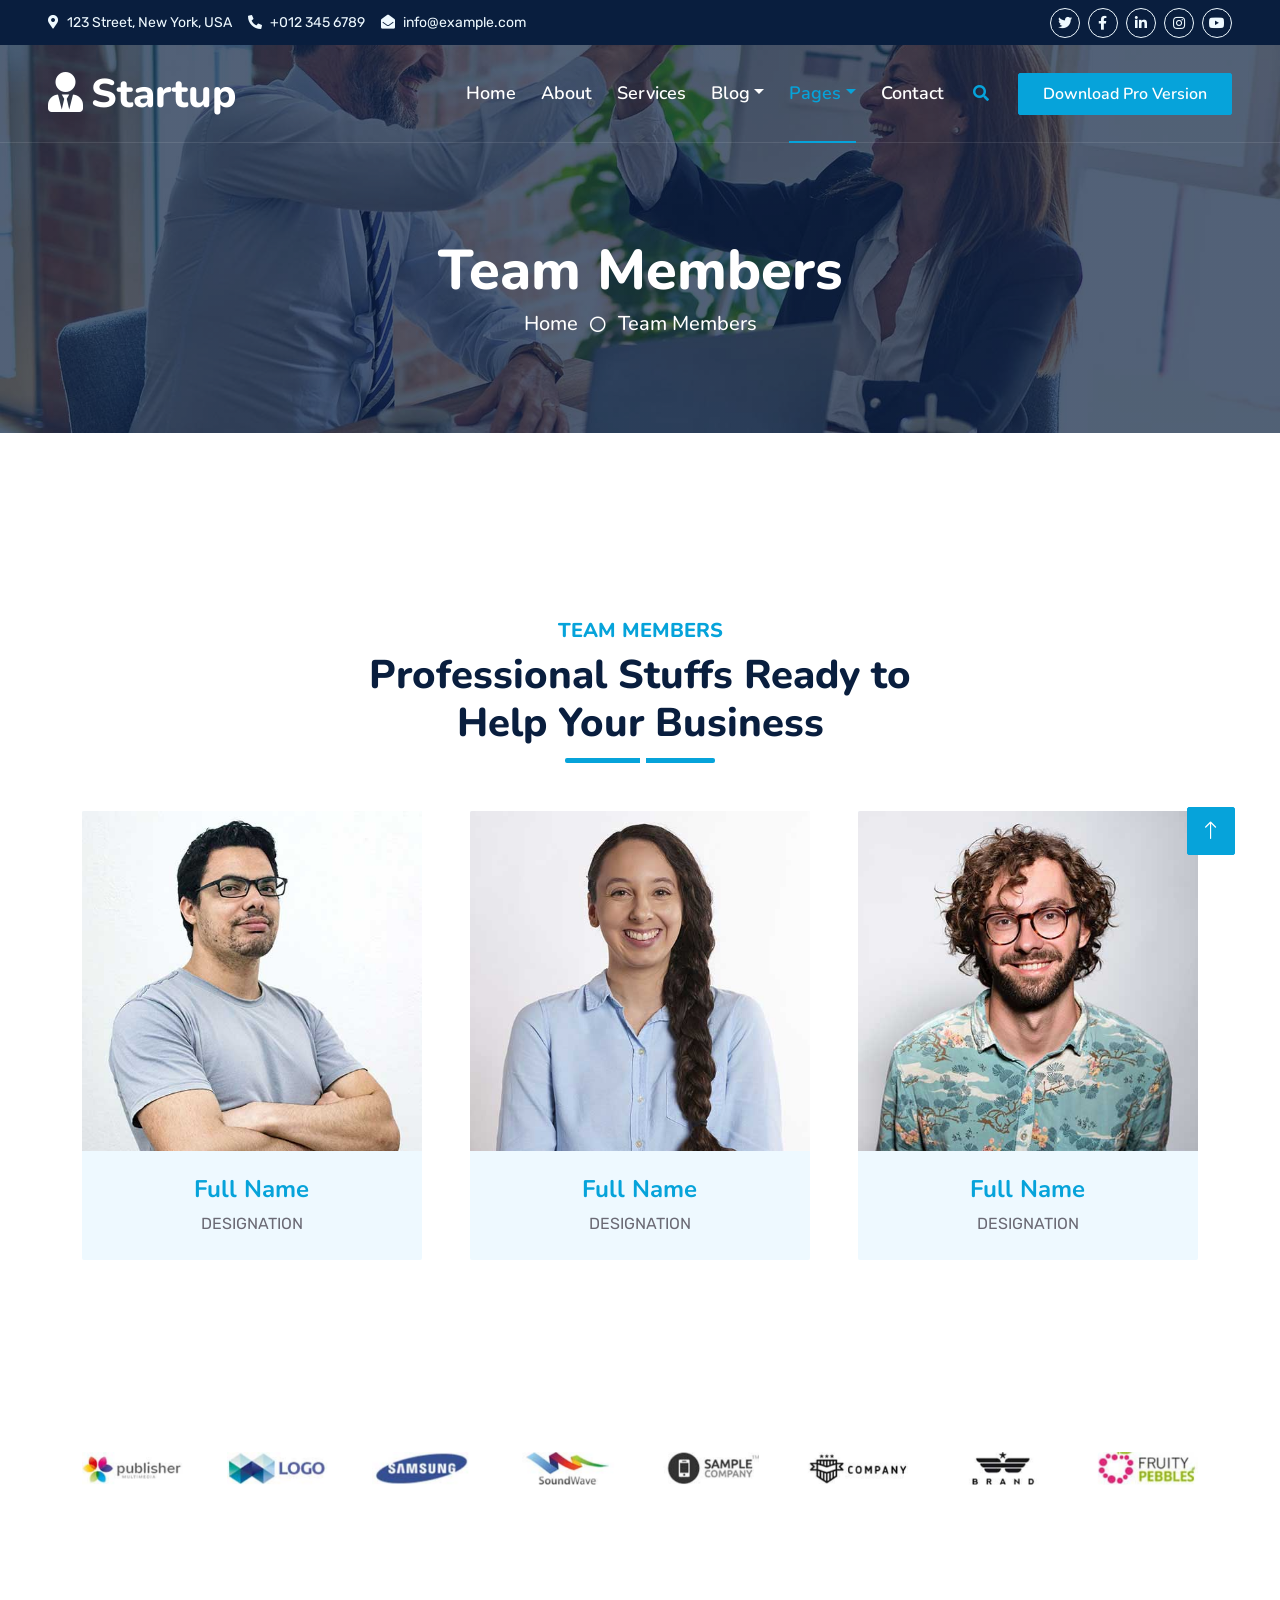
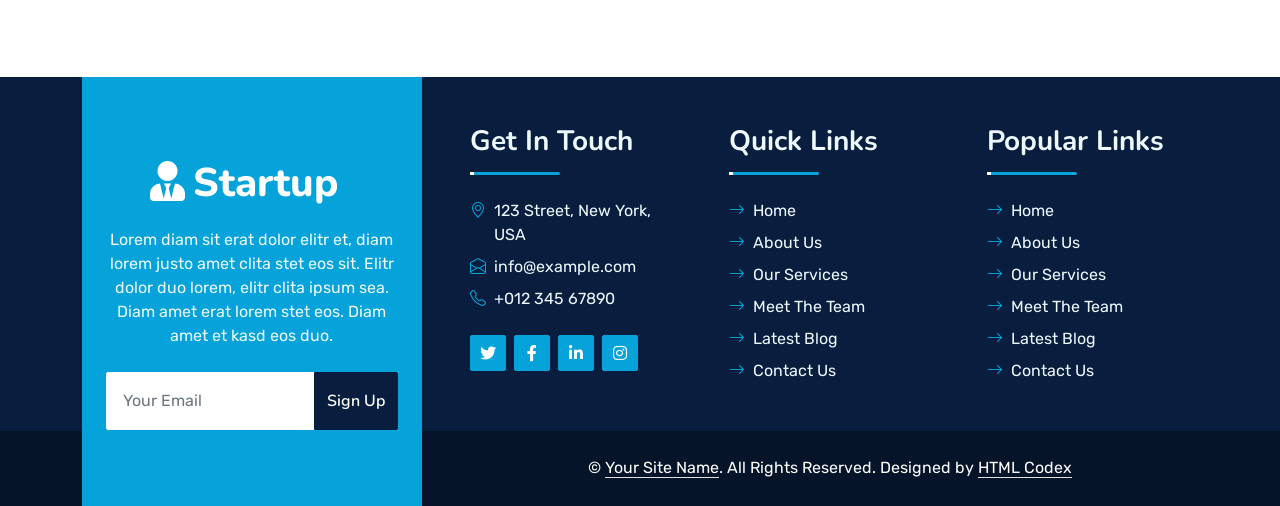
<file: team.html>
<!DOCTYPE html>
<html lang="en">

<head>
    <meta charset="utf-8">
    <title>Startup</title>
    <meta content="width=device-width, initial-scale=1.0" name="viewport">
    <meta content="" name="keywords">
    <meta content="" name="description">

    <!-- Favicon -->
    <link href="img/favicon.ico" rel="icon">

    <!-- Google Web Fonts -->
    <link rel="preconnect" href="https://fonts.googleapis.com">
    <link rel="preconnect" href="https://fonts.gstatic.com" crossorigin>
    <link href="https://fonts.googleapis.com/css2?family=Nunito:wght@400;600;700;800&family=Rubik:wght@400;500;600;700&display=swap" rel="stylesheet">

    <!-- Icon Font Stylesheet -->
    <link href="https://cdnjs.cloudflare.com/ajax/libs/font-awesome/5.10.0/css/all.min.css" rel="stylesheet">
    <link href="https://cdn.jsdelivr.net/npm/bootstrap-icons@1.4.1/font/bootstrap-icons.css" rel="stylesheet">

    <!-- Libraries Stylesheet -->
    <link href="lib/owlcarousel/assets/owl.carousel.min.css" rel="stylesheet">
    <link href="lib/animate/animate.min.css" rel="stylesheet">

    <!-- Customized Bootstrap Stylesheet -->
    <link href="css/bootstrap.min.css" rel="stylesheet">

    <!-- Template Stylesheet -->
    <link href="css/style.css" rel="stylesheet">
</head>

<body>
    <!-- Spinner Start -->
    <div id="spinner" class="show bg-white position-fixed translate-middle w-100 vh-100 top-50 start-50 d-flex align-items-center justify-content-center">
        <div class="spinner"></div>
    </div>
    <!-- Spinner End -->


    <!-- Topbar Start -->
    <div class="container-fluid bg-dark px-5 d-none d-lg-block">
        <div class="row gx-0">
            <div class="col-lg-8 text-center text-lg-start mb-2 mb-lg-0">
                <div class="d-inline-flex align-items-center" style="height: 45px;">
                    <small class="me-3 text-light"><i class="fa fa-map-marker-alt me-2"></i>123 Street, New York, USA</small>
                    <small class="me-3 text-light"><i class="fa fa-phone-alt me-2"></i>+012 345 6789</small>
                    <small class="text-light"><i class="fa fa-envelope-open me-2"></i>info@example.com</small>
                </div>
            </div>
            <div class="col-lg-4 text-center text-lg-end">
                <div class="d-inline-flex align-items-center" style="height: 45px;">
                    <a class="btn btn-sm btn-outline-light btn-sm-square rounded-circle me-2" href=""><i class="fab fa-twitter fw-normal"></i></a>
                    <a class="btn btn-sm btn-outline-light btn-sm-square rounded-circle me-2" href=""><i class="fab fa-facebook-f fw-normal"></i></a>
                    <a class="btn btn-sm btn-outline-light btn-sm-square rounded-circle me-2" href=""><i class="fab fa-linkedin-in fw-normal"></i></a>
                    <a class="btn btn-sm btn-outline-light btn-sm-square rounded-circle me-2" href=""><i class="fab fa-instagram fw-normal"></i></a>
                    <a class="btn btn-sm btn-outline-light btn-sm-square rounded-circle" href=""><i class="fab fa-youtube fw-normal"></i></a>
                </div>
            </div>
        </div>
    </div>
    <!-- Topbar End -->


    <!-- Navbar Start -->
    <div class="container-fluid position-relative p-0">
        <nav class="navbar navbar-expand-lg navbar-dark px-5 py-3 py-lg-0">
            <a href="index.html" class="navbar-brand p-0">
                <h1 class="m-0"><i class="fa fa-user-tie me-2"></i>Startup</h1>
            </a>
            <button class="navbar-toggler" type="button" data-bs-toggle="collapse" data-bs-target="#navbarCollapse">
                <span class="fa fa-bars"></span>
            </button>
            <div class="collapse navbar-collapse" id="navbarCollapse">
                <div class="navbar-nav ms-auto py-0">
                    <a href="index.html" class="nav-item nav-link">Home</a>
                    <a href="about.html" class="nav-item nav-link">About</a>
                    <a href="service.html" class="nav-item nav-link">Services</a>
                    <div class="nav-item dropdown">
                        <a href="#" class="nav-link dropdown-toggle" data-bs-toggle="dropdown">Blog</a>
                        <div class="dropdown-menu m-0">
                            <a href="blog.html" class="dropdown-item">Blog Grid</a>
                            <a href="detail.html" class="dropdown-item">Blog Detail</a>
                        </div>
                    </div>
                    <div class="nav-item dropdown">
                        <a href="#" class="nav-link dropdown-toggle active" data-bs-toggle="dropdown">Pages</a>
                        <div class="dropdown-menu m-0">
                            <a href="price.html" class="dropdown-item">Pricing Plan</a>
                            <a href="feature.html" class="dropdown-item">Our features</a>
                            <a href="team.html" class="dropdown-item active">Team Members</a>
                            <a href="testimonial.html" class="dropdown-item">Testimonial</a>
                            <a href="quote.html" class="dropdown-item">Free Quote</a>
                        </div>
                    </div>
                    <a href="contact.html" class="nav-item nav-link">Contact</a>
                </div>
                <butaton type="button" class="btn text-primary ms-3" data-bs-toggle="modal" data-bs-target="#searchModal"><i class="fa fa-search"></i></butaton>
                <a href="https://htmlcodex.com/startup-company-website-template" class="btn btn-primary py-2 px-4 ms-3">Download Pro Version</a>
            </div>
        </nav>

        <div class="container-fluid bg-primary py-5 bg-header" style="margin-bottom: 90px;">
            <div class="row py-5">
                <div class="col-12 pt-lg-5 mt-lg-5 text-center">
                    <h1 class="display-4 text-white animated zoomIn">Team Members</h1>
                    <a href="" class="h5 text-white">Home</a>
                    <i class="far fa-circle text-white px-2"></i>
                    <a href="" class="h5 text-white">Team Members</a>
                </div>
            </div>
        </div>
    </div>
    <!-- Navbar End -->


    <!-- Full Screen Search Start -->
    <div class="modal fade" id="searchModal" tabindex="-1">
        <div class="modal-dialog modal-fullscreen">
            <div class="modal-content" style="background: rgba(9, 30, 62, .7);">
                <div class="modal-header border-0">
                    <button type="button" class="btn bg-white btn-close" data-bs-dismiss="modal" aria-label="Close"></button>
                </div>
                <div class="modal-body d-flex align-items-center justify-content-center">
                    <div class="input-group" style="max-width: 600px;">
                        <input type="text" class="form-control bg-transparent border-primary p-3" placeholder="Type search keyword">
                        <button class="btn btn-primary px-4"><i class="bi bi-search"></i></button>
                    </div>
                </div>
            </div>
        </div>
    </div>
    <!-- Full Screen Search End -->


    <!-- Team Start -->
    <div class="container-fluid py-5 wow fadeInUp" data-wow-delay="0.1s">
        <div class="container py-5">
            <div class="section-title text-center position-relative pb-3 mb-5 mx-auto" style="max-width: 600px;">
                <h5 class="fw-bold text-primary text-uppercase">Team Members</h5>
                <h1 class="mb-0">Professional Stuffs Ready to Help Your Business</h1>
            </div>
            <div class="row g-5">
                <div class="col-lg-4 wow slideInUp" data-wow-delay="0.3s">
                    <div class="team-item bg-light rounded overflow-hidden">
                        <div class="team-img position-relative overflow-hidden">
                            <img class="img-fluid w-100" src="img/team-1.jpg" alt="">
                            <div class="team-social">
                                <a class="btn btn-lg btn-primary btn-lg-square rounded" href=""><i class="fab fa-twitter fw-normal"></i></a>
                                <a class="btn btn-lg btn-primary btn-lg-square rounded" href=""><i class="fab fa-facebook-f fw-normal"></i></a>
                                <a class="btn btn-lg btn-primary btn-lg-square rounded" href=""><i class="fab fa-instagram fw-normal"></i></a>
                                <a class="btn btn-lg btn-primary btn-lg-square rounded" href=""><i class="fab fa-linkedin-in fw-normal"></i></a>
                            </div>
                        </div>
                        <div class="text-center py-4">
                            <h4 class="text-primary">Full Name</h4>
                            <p class="text-uppercase m-0">Designation</p>
                        </div>
                    </div>
                </div>
                <div class="col-lg-4 wow slideInUp" data-wow-delay="0.6s">
                    <div class="team-item bg-light rounded overflow-hidden">
                        <div class="team-img position-relative overflow-hidden">
                            <img class="img-fluid w-100" src="img/team-2.jpg" alt="">
                            <div class="team-social">
                                <a class="btn btn-lg btn-primary btn-lg-square rounded" href=""><i class="fab fa-twitter fw-normal"></i></a>
                                <a class="btn btn-lg btn-primary btn-lg-square rounded" href=""><i class="fab fa-facebook-f fw-normal"></i></a>
                                <a class="btn btn-lg btn-primary btn-lg-square rounded" href=""><i class="fab fa-instagram fw-normal"></i></a>
                                <a class="btn btn-lg btn-primary btn-lg-square rounded" href=""><i class="fab fa-linkedin-in fw-normal"></i></a>
                            </div>
                        </div>
                        <div class="text-center py-4">
                            <h4 class="text-primary">Full Name</h4>
                            <p class="text-uppercase m-0">Designation</p>
                        </div>
                    </div>
                </div>
                <div class="col-lg-4 wow slideInUp" data-wow-delay="0.9s">
                    <div class="team-item bg-light rounded overflow-hidden">
                        <div class="team-img position-relative overflow-hidden">
                            <img class="img-fluid w-100" src="img/team-3.jpg" alt="">
                            <div class="team-social">
                                <a class="btn btn-lg btn-primary btn-lg-square rounded" href=""><i class="fab fa-twitter fw-normal"></i></a>
                                <a class="btn btn-lg btn-primary btn-lg-square rounded" href=""><i class="fab fa-facebook-f fw-normal"></i></a>
                                <a class="btn btn-lg btn-primary btn-lg-square rounded" href=""><i class="fab fa-instagram fw-normal"></i></a>
                                <a class="btn btn-lg btn-primary btn-lg-square rounded" href=""><i class="fab fa-linkedin-in fw-normal"></i></a>
                            </div>
                        </div>
                        <div class="text-center py-4">
                            <h4 class="text-primary">Full Name</h4>
                            <p class="text-uppercase m-0">Designation</p>
                        </div>
                    </div>
                </div>
            </div>
        </div>
    </div>
    <!-- Team End -->


    <!-- Vendor Start -->
    <div class="container-fluid py-5 wow fadeInUp" data-wow-delay="0.1s">
        <div class="container py-5 mb-5">
            <div class="bg-white">
                <div class="owl-carousel vendor-carousel">
                    <img src="img/vendor-1.jpg" alt="">
                    <img src="img/vendor-2.jpg" alt="">
                    <img src="img/vendor-3.jpg" alt="">
                    <img src="img/vendor-4.jpg" alt="">
                    <img src="img/vendor-5.jpg" alt="">
                    <img src="img/vendor-6.jpg" alt="">
                    <img src="img/vendor-7.jpg" alt="">
                    <img src="img/vendor-8.jpg" alt="">
                    <img src="img/vendor-9.jpg" alt="">
                </div>
            </div>
        </div>
    </div>
    <!-- Vendor End -->
    

    <!-- Footer Start -->
    <div class="container-fluid bg-dark text-light mt-5 wow fadeInUp" data-wow-delay="0.1s">
        <div class="container">
            <div class="row gx-5">
                <div class="col-lg-4 col-md-6 footer-about">
                    <div class="d-flex flex-column align-items-center justify-content-center text-center h-100 bg-primary p-4">
                        <a href="index.html" class="navbar-brand">
                            <h1 class="m-0 text-white"><i class="fa fa-user-tie me-2"></i>Startup</h1>
                        </a>
                        <p class="mt-3 mb-4">Lorem diam sit erat dolor elitr et, diam lorem justo amet clita stet eos sit. Elitr dolor duo lorem, elitr clita ipsum sea. Diam amet erat lorem stet eos. Diam amet et kasd eos duo.</p>
                        <form action="">
                            <div class="input-group">
                                <input type="text" class="form-control border-white p-3" placeholder="Your Email">
                                <button class="btn btn-dark">Sign Up</button>
                            </div>
                        </form>
                    </div>
                </div>
                <div class="col-lg-8 col-md-6">
                    <div class="row gx-5">
                        <div class="col-lg-4 col-md-12 pt-5 mb-5">
                            <div class="section-title section-title-sm position-relative pb-3 mb-4">
                                <h3 class="text-light mb-0">Get In Touch</h3>
                            </div>
                            <div class="d-flex mb-2">
                                <i class="bi bi-geo-alt text-primary me-2"></i>
                                <p class="mb-0">123 Street, New York, USA</p>
                            </div>
                            <div class="d-flex mb-2">
                                <i class="bi bi-envelope-open text-primary me-2"></i>
                                <p class="mb-0">info@example.com</p>
                            </div>
                            <div class="d-flex mb-2">
                                <i class="bi bi-telephone text-primary me-2"></i>
                                <p class="mb-0">+012 345 67890</p>
                            </div>
                            <div class="d-flex mt-4">
                                <a class="btn btn-primary btn-square me-2" href="#"><i class="fab fa-twitter fw-normal"></i></a>
                                <a class="btn btn-primary btn-square me-2" href="#"><i class="fab fa-facebook-f fw-normal"></i></a>
                                <a class="btn btn-primary btn-square me-2" href="#"><i class="fab fa-linkedin-in fw-normal"></i></a>
                                <a class="btn btn-primary btn-square" href="#"><i class="fab fa-instagram fw-normal"></i></a>
                            </div>
                        </div>
                        <div class="col-lg-4 col-md-12 pt-0 pt-lg-5 mb-5">
                            <div class="section-title section-title-sm position-relative pb-3 mb-4">
                                <h3 class="text-light mb-0">Quick Links</h3>
                            </div>
                            <div class="link-animated d-flex flex-column justify-content-start">
                                <a class="text-light mb-2" href="#"><i class="bi bi-arrow-right text-primary me-2"></i>Home</a>
                                <a class="text-light mb-2" href="#"><i class="bi bi-arrow-right text-primary me-2"></i>About Us</a>
                                <a class="text-light mb-2" href="#"><i class="bi bi-arrow-right text-primary me-2"></i>Our Services</a>
                                <a class="text-light mb-2" href="#"><i class="bi bi-arrow-right text-primary me-2"></i>Meet The Team</a>
                                <a class="text-light mb-2" href="#"><i class="bi bi-arrow-right text-primary me-2"></i>Latest Blog</a>
                                <a class="text-light" href="#"><i class="bi bi-arrow-right text-primary me-2"></i>Contact Us</a>
                            </div>
                        </div>
                        <div class="col-lg-4 col-md-12 pt-0 pt-lg-5 mb-5">
                            <div class="section-title section-title-sm position-relative pb-3 mb-4">
                                <h3 class="text-light mb-0">Popular Links</h3>
                            </div>
                            <div class="link-animated d-flex flex-column justify-content-start">
                                <a class="text-light mb-2" href="#"><i class="bi bi-arrow-right text-primary me-2"></i>Home</a>
                                <a class="text-light mb-2" href="#"><i class="bi bi-arrow-right text-primary me-2"></i>About Us</a>
                                <a class="text-light mb-2" href="#"><i class="bi bi-arrow-right text-primary me-2"></i>Our Services</a>
                                <a class="text-light mb-2" href="#"><i class="bi bi-arrow-right text-primary me-2"></i>Meet The Team</a>
                                <a class="text-light mb-2" href="#"><i class="bi bi-arrow-right text-primary me-2"></i>Latest Blog</a>
                                <a class="text-light" href="#"><i class="bi bi-arrow-right text-primary me-2"></i>Contact Us</a>
                            </div>
                        </div>
                    </div>
                </div>
            </div>
        </div>
    </div>
    <div class="container-fluid text-white" style="background: #061429;">
        <div class="container text-center">
            <div class="row justify-content-end">
                <div class="col-lg-8 col-md-6">
                    <div class="d-flex align-items-center justify-content-center" style="height: 75px;">
                        <p class="mb-0">&copy; <a class="text-white border-bottom" href="#">Your Site Name</a>. All Rights Reserved. 
						
						<!--/*** This template is free as long as you keep the footer author’s credit link/attribution link/backlink. If you'd like to use the template without the footer author’s credit link/attribution link/backlink, you can purchase the Credit Removal License from "https://htmlcodex.com/credit-removal". Thank you for your support. ***/-->
						Designed by <a class="text-white border-bottom" href="https://htmlcodex.com">HTML Codex</a></p>
                    </div>
                </div>
            </div>
        </div>
    </div>
    <!-- Footer End -->


    <!-- Back to Top -->
    <a href="#" class="btn btn-lg btn-primary btn-lg-square rounded back-to-top"><i class="bi bi-arrow-up"></i></a>


    <!-- JavaScript Libraries -->
    <script src="https://code.jquery.com/jquery-3.4.1.min.js"></script>
    <script src="https://cdn.jsdelivr.net/npm/bootstrap@5.0.0/dist/js/bootstrap.bundle.min.js"></script>
    <script src="lib/wow/wow.min.js"></script>
    <script src="lib/easing/easing.min.js"></script>
    <script src="lib/waypoints/waypoints.min.js"></script>
    <script src="lib/counterup/counterup.min.js"></script>
    <script src="lib/owlcarousel/owl.carousel.min.js"></script>

    <!-- Template Javascript -->
    <script src="js/main.js"></script>
</body>


</html>
</file>
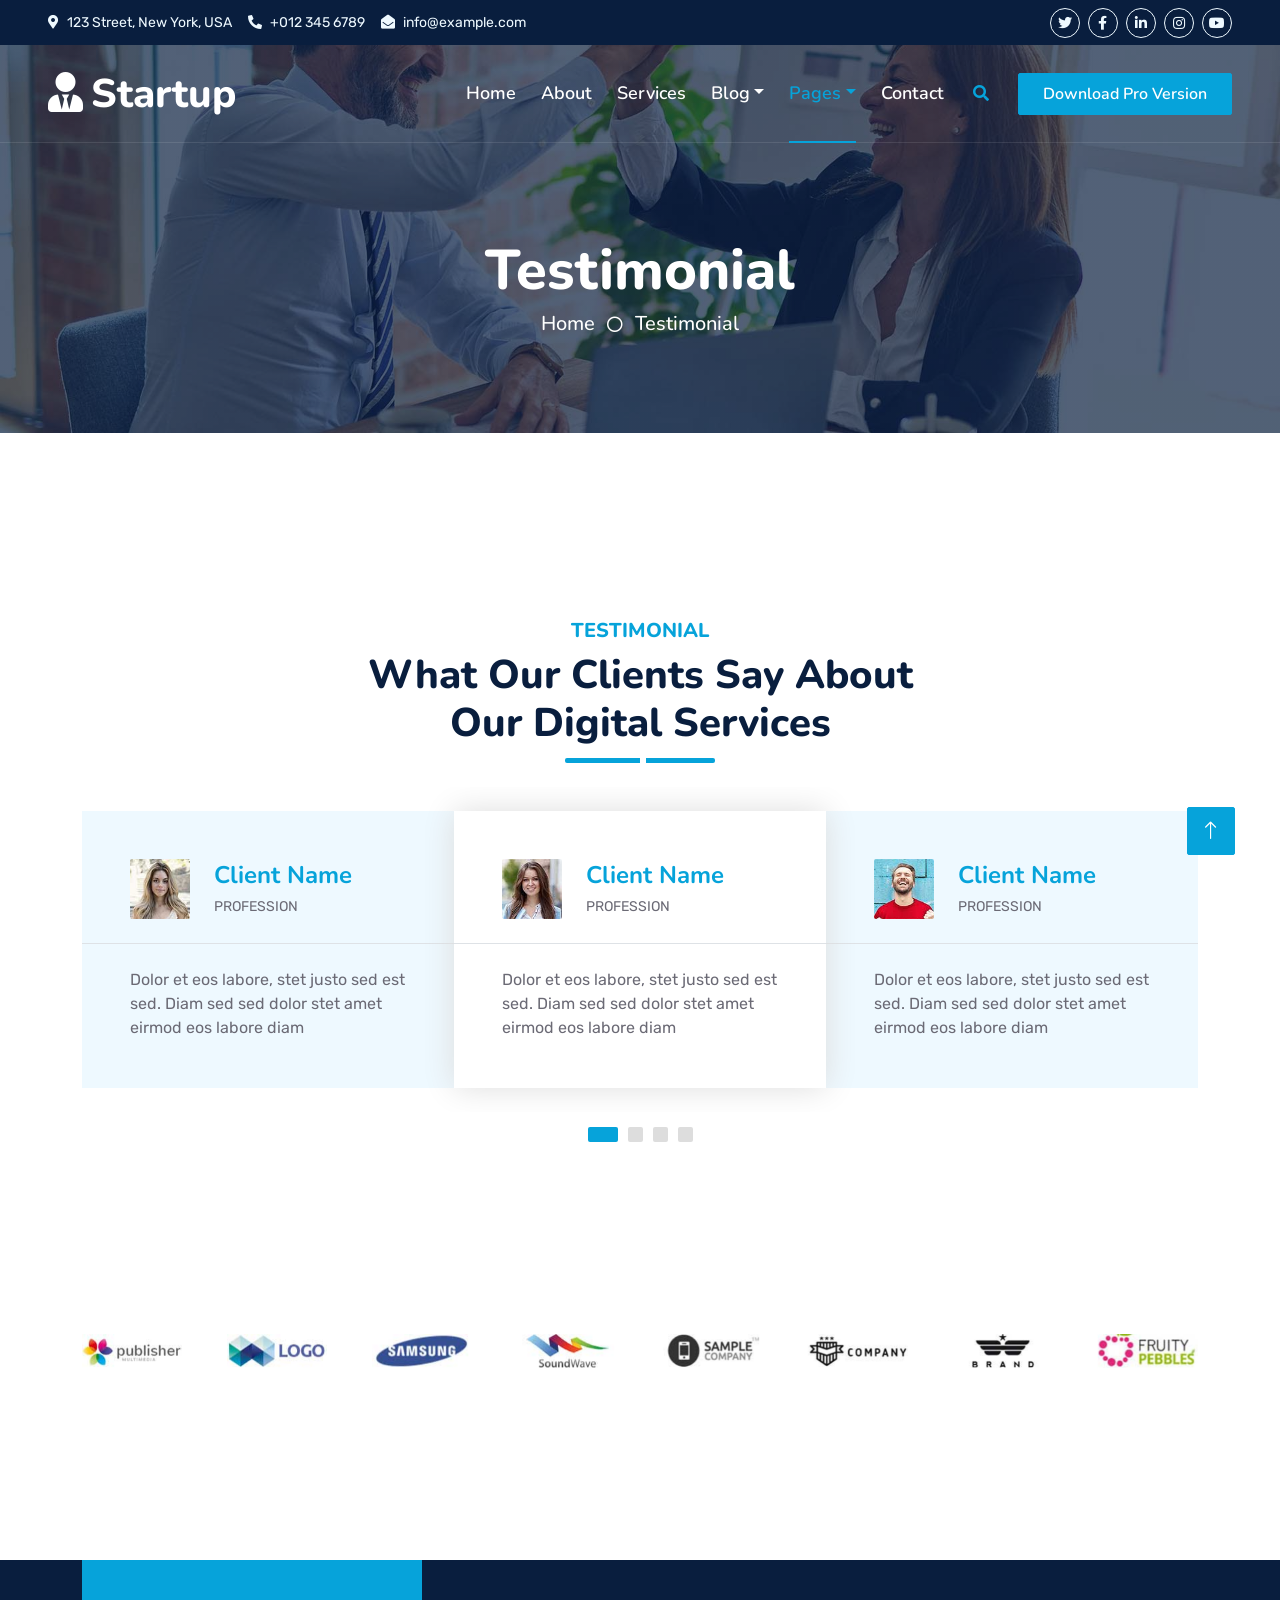
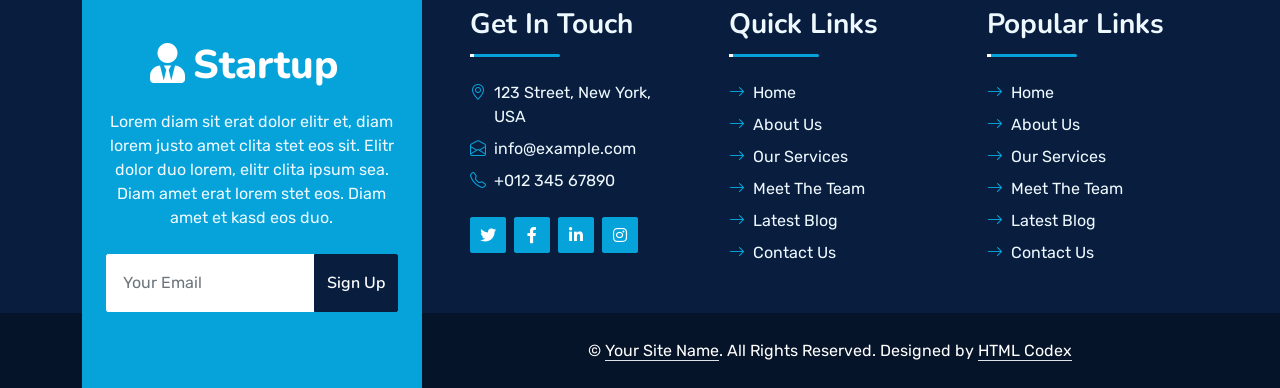
<file: testimonial.html>
<!DOCTYPE html>
<html lang="en">

<head>
    <meta charset="utf-8">
    <title>Startup</title>
    <meta content="width=device-width, initial-scale=1.0" name="viewport">
    <meta content="" name="keywords">
    <meta content="" name="description">

    <!-- Favicon -->
    <link href="img/favicon.ico" rel="icon">

    <!-- Google Web Fonts -->
    <link rel="preconnect" href="https://fonts.googleapis.com">
    <link rel="preconnect" href="https://fonts.gstatic.com" crossorigin>
    <link href="https://fonts.googleapis.com/css2?family=Nunito:wght@400;600;700;800&family=Rubik:wght@400;500;600;700&display=swap" rel="stylesheet">

    <!-- Icon Font Stylesheet -->
    <link href="https://cdnjs.cloudflare.com/ajax/libs/font-awesome/5.10.0/css/all.min.css" rel="stylesheet">
    <link href="https://cdn.jsdelivr.net/npm/bootstrap-icons@1.4.1/font/bootstrap-icons.css" rel="stylesheet">

    <!-- Libraries Stylesheet -->
    <link href="lib/owlcarousel/assets/owl.carousel.min.css" rel="stylesheet">
    <link href="lib/animate/animate.min.css" rel="stylesheet">

    <!-- Customized Bootstrap Stylesheet -->
    <link href="css/bootstrap.min.css" rel="stylesheet">

    <!-- Template Stylesheet -->
    <link href="css/style.css" rel="stylesheet">
</head>

<body>
    <!-- Spinner Start -->
    <div id="spinner" class="show bg-white position-fixed translate-middle w-100 vh-100 top-50 start-50 d-flex align-items-center justify-content-center">
        <div class="spinner"></div>
    </div>
    <!-- Spinner End -->


    <!-- Topbar Start -->
    <div class="container-fluid bg-dark px-5 d-none d-lg-block">
        <div class="row gx-0">
            <div class="col-lg-8 text-center text-lg-start mb-2 mb-lg-0">
                <div class="d-inline-flex align-items-center" style="height: 45px;">
                    <small class="me-3 text-light"><i class="fa fa-map-marker-alt me-2"></i>123 Street, New York, USA</small>
                    <small class="me-3 text-light"><i class="fa fa-phone-alt me-2"></i>+012 345 6789</small>
                    <small class="text-light"><i class="fa fa-envelope-open me-2"></i>info@example.com</small>
                </div>
            </div>
            <div class="col-lg-4 text-center text-lg-end">
                <div class="d-inline-flex align-items-center" style="height: 45px;">
                    <a class="btn btn-sm btn-outline-light btn-sm-square rounded-circle me-2" href=""><i class="fab fa-twitter fw-normal"></i></a>
                    <a class="btn btn-sm btn-outline-light btn-sm-square rounded-circle me-2" href=""><i class="fab fa-facebook-f fw-normal"></i></a>
                    <a class="btn btn-sm btn-outline-light btn-sm-square rounded-circle me-2" href=""><i class="fab fa-linkedin-in fw-normal"></i></a>
                    <a class="btn btn-sm btn-outline-light btn-sm-square rounded-circle me-2" href=""><i class="fab fa-instagram fw-normal"></i></a>
                    <a class="btn btn-sm btn-outline-light btn-sm-square rounded-circle" href=""><i class="fab fa-youtube fw-normal"></i></a>
                </div>
            </div>
        </div>
    </div>
    <!-- Topbar End -->


    <!-- Navbar Start -->
    <div class="container-fluid position-relative p-0">
        <nav class="navbar navbar-expand-lg navbar-dark px-5 py-3 py-lg-0">
            <a href="index.html" class="navbar-brand p-0">
                <h1 class="m-0"><i class="fa fa-user-tie me-2"></i>Startup</h1>
            </a>
            <button class="navbar-toggler" type="button" data-bs-toggle="collapse" data-bs-target="#navbarCollapse">
                <span class="fa fa-bars"></span>
            </button>
            <div class="collapse navbar-collapse" id="navbarCollapse">
                <div class="navbar-nav ms-auto py-0">
                    <a href="index.html" class="nav-item nav-link">Home</a>
                    <a href="about.html" class="nav-item nav-link">About</a>
                    <a href="service.html" class="nav-item nav-link">Services</a>
                    <div class="nav-item dropdown">
                        <a href="#" class="nav-link dropdown-toggle" data-bs-toggle="dropdown">Blog</a>
                        <div class="dropdown-menu m-0">
                            <a href="blog.html" class="dropdown-item">Blog Grid</a>
                            <a href="detail.html" class="dropdown-item">Blog Detail</a>
                        </div>
                    </div>
                    <div class="nav-item dropdown">
                        <a href="#" class="nav-link dropdown-toggle active" data-bs-toggle="dropdown">Pages</a>
                        <div class="dropdown-menu m-0">
                            <a href="price.html" class="dropdown-item">Pricing Plan</a>
                            <a href="feature.html" class="dropdown-item">Our features</a>
                            <a href="team.html" class="dropdown-item">Team Members</a>
                            <a href="testimonial.html" class="dropdown-item active">Testimonial</a>
                            <a href="quote.html" class="dropdown-item">Free Quote</a>
                        </div>
                    </div>
                    <a href="contact.html" class="nav-item nav-link">Contact</a>
                </div>
                <butaton type="button" class="btn text-primary ms-3" data-bs-toggle="modal" data-bs-target="#searchModal"><i class="fa fa-search"></i></butaton>
                <a href="https://htmlcodex.com/startup-company-website-template" class="btn btn-primary py-2 px-4 ms-3">Download Pro Version</a>
            </div>
        </nav>

        <div class="container-fluid bg-primary py-5 bg-header" style="margin-bottom: 90px;">
            <div class="row py-5">
                <div class="col-12 pt-lg-5 mt-lg-5 text-center">
                    <h1 class="display-4 text-white animated zoomIn">Testimonial</h1>
                    <a href="" class="h5 text-white">Home</a>
                    <i class="far fa-circle text-white px-2"></i>
                    <a href="" class="h5 text-white">Testimonial</a>
                </div>
            </div>
        </div>
    </div>
    <!-- Navbar End -->


    <!-- Full Screen Search Start -->
    <div class="modal fade" id="searchModal" tabindex="-1">
        <div class="modal-dialog modal-fullscreen">
            <div class="modal-content" style="background: rgba(9, 30, 62, .7);">
                <div class="modal-header border-0">
                    <button type="button" class="btn bg-white btn-close" data-bs-dismiss="modal" aria-label="Close"></button>
                </div>
                <div class="modal-body d-flex align-items-center justify-content-center">
                    <div class="input-group" style="max-width: 600px;">
                        <input type="text" class="form-control bg-transparent border-primary p-3" placeholder="Type search keyword">
                        <button class="btn btn-primary px-4"><i class="bi bi-search"></i></button>
                    </div>
                </div>
            </div>
        </div>
    </div>
    <!-- Full Screen Search End -->


    <!-- Testimonial Start -->
    <div class="container-fluid py-5 wow fadeInUp" data-wow-delay="0.1s">
        <div class="container py-5">
            <div class="section-title text-center position-relative pb-3 mb-4 mx-auto" style="max-width: 600px;">
                <h5 class="fw-bold text-primary text-uppercase">Testimonial</h5>
                <h1 class="mb-0">What Our Clients Say About Our Digital Services</h1>
            </div>
            <div class="owl-carousel testimonial-carousel wow fadeInUp" data-wow-delay="0.6s">
                <div class="testimonial-item bg-light my-4">
                    <div class="d-flex align-items-center border-bottom pt-5 pb-4 px-5">
                        <img class="img-fluid rounded" src="img/testimonial-1.jpg" style="width: 60px; height: 60px;" >
                        <div class="ps-4">
                            <h4 class="text-primary mb-1">Client Name</h4>
                            <small class="text-uppercase">Profession</small>
                        </div>
                    </div>
                    <div class="pt-4 pb-5 px-5">
                        Dolor et eos labore, stet justo sed est sed. Diam sed sed dolor stet amet eirmod eos labore diam
                    </div>
                </div>
                <div class="testimonial-item bg-light my-4">
                    <div class="d-flex align-items-center border-bottom pt-5 pb-4 px-5">
                        <img class="img-fluid rounded" src="img/testimonial-2.jpg" style="width: 60px; height: 60px;" >
                        <div class="ps-4">
                            <h4 class="text-primary mb-1">Client Name</h4>
                            <small class="text-uppercase">Profession</small>
                        </div>
                    </div>
                    <div class="pt-4 pb-5 px-5">
                        Dolor et eos labore, stet justo sed est sed. Diam sed sed dolor stet amet eirmod eos labore diam
                    </div>
                </div>
                <div class="testimonial-item bg-light my-4">
                    <div class="d-flex align-items-center border-bottom pt-5 pb-4 px-5">
                        <img class="img-fluid rounded" src="img/testimonial-3.jpg" style="width: 60px; height: 60px;" >
                        <div class="ps-4">
                            <h4 class="text-primary mb-1">Client Name</h4>
                            <small class="text-uppercase">Profession</small>
                        </div>
                    </div>
                    <div class="pt-4 pb-5 px-5">
                        Dolor et eos labore, stet justo sed est sed. Diam sed sed dolor stet amet eirmod eos labore diam
                    </div>
                </div>
                <div class="testimonial-item bg-light my-4">
                    <div class="d-flex align-items-center border-bottom pt-5 pb-4 px-5">
                        <img class="img-fluid rounded" src="img/testimonial-4.jpg" style="width: 60px; height: 60px;" >
                        <div class="ps-4">
                            <h4 class="text-primary mb-1">Client Name</h4>
                            <small class="text-uppercase">Profession</small>
                        </div>
                    </div>
                    <div class="pt-4 pb-5 px-5">
                        Dolor et eos labore, stet justo sed est sed. Diam sed sed dolor stet amet eirmod eos labore diam
                    </div>
                </div>
            </div>
        </div>
    </div>
    <!-- Testimonial End -->


    <!-- Vendor Start -->
    <div class="container-fluid py-5 wow fadeInUp" data-wow-delay="0.1s">
        <div class="container py-5 mb-5">
            <div class="bg-white">
                <div class="owl-carousel vendor-carousel">
                    <img src="img/vendor-1.jpg" alt="">
                    <img src="img/vendor-2.jpg" alt="">
                    <img src="img/vendor-3.jpg" alt="">
                    <img src="img/vendor-4.jpg" alt="">
                    <img src="img/vendor-5.jpg" alt="">
                    <img src="img/vendor-6.jpg" alt="">
                    <img src="img/vendor-7.jpg" alt="">
                    <img src="img/vendor-8.jpg" alt="">
                    <img src="img/vendor-9.jpg" alt="">
                </div>
            </div>
        </div>
    </div>
    <!-- Vendor End -->
    

    <!-- Footer Start -->
    <div class="container-fluid bg-dark text-light mt-5 wow fadeInUp" data-wow-delay="0.1s">
        <div class="container">
            <div class="row gx-5">
                <div class="col-lg-4 col-md-6 footer-about">
                    <div class="d-flex flex-column align-items-center justify-content-center text-center h-100 bg-primary p-4">
                        <a href="index.html" class="navbar-brand">
                            <h1 class="m-0 text-white"><i class="fa fa-user-tie me-2"></i>Startup</h1>
                        </a>
                        <p class="mt-3 mb-4">Lorem diam sit erat dolor elitr et, diam lorem justo amet clita stet eos sit. Elitr dolor duo lorem, elitr clita ipsum sea. Diam amet erat lorem stet eos. Diam amet et kasd eos duo.</p>
                        <form action="">
                            <div class="input-group">
                                <input type="text" class="form-control border-white p-3" placeholder="Your Email">
                                <button class="btn btn-dark">Sign Up</button>
                            </div>
                        </form>
                    </div>
                </div>
                <div class="col-lg-8 col-md-6">
                    <div class="row gx-5">
                        <div class="col-lg-4 col-md-12 pt-5 mb-5">
                            <div class="section-title section-title-sm position-relative pb-3 mb-4">
                                <h3 class="text-light mb-0">Get In Touch</h3>
                            </div>
                            <div class="d-flex mb-2">
                                <i class="bi bi-geo-alt text-primary me-2"></i>
                                <p class="mb-0">123 Street, New York, USA</p>
                            </div>
                            <div class="d-flex mb-2">
                                <i class="bi bi-envelope-open text-primary me-2"></i>
                                <p class="mb-0">info@example.com</p>
                            </div>
                            <div class="d-flex mb-2">
                                <i class="bi bi-telephone text-primary me-2"></i>
                                <p class="mb-0">+012 345 67890</p>
                            </div>
                            <div class="d-flex mt-4">
                                <a class="btn btn-primary btn-square me-2" href="#"><i class="fab fa-twitter fw-normal"></i></a>
                                <a class="btn btn-primary btn-square me-2" href="#"><i class="fab fa-facebook-f fw-normal"></i></a>
                                <a class="btn btn-primary btn-square me-2" href="#"><i class="fab fa-linkedin-in fw-normal"></i></a>
                                <a class="btn btn-primary btn-square" href="#"><i class="fab fa-instagram fw-normal"></i></a>
                            </div>
                        </div>
                        <div class="col-lg-4 col-md-12 pt-0 pt-lg-5 mb-5">
                            <div class="section-title section-title-sm position-relative pb-3 mb-4">
                                <h3 class="text-light mb-0">Quick Links</h3>
                            </div>
                            <div class="link-animated d-flex flex-column justify-content-start">
                                <a class="text-light mb-2" href="#"><i class="bi bi-arrow-right text-primary me-2"></i>Home</a>
                                <a class="text-light mb-2" href="#"><i class="bi bi-arrow-right text-primary me-2"></i>About Us</a>
                                <a class="text-light mb-2" href="#"><i class="bi bi-arrow-right text-primary me-2"></i>Our Services</a>
                                <a class="text-light mb-2" href="#"><i class="bi bi-arrow-right text-primary me-2"></i>Meet The Team</a>
                                <a class="text-light mb-2" href="#"><i class="bi bi-arrow-right text-primary me-2"></i>Latest Blog</a>
                                <a class="text-light" href="#"><i class="bi bi-arrow-right text-primary me-2"></i>Contact Us</a>
                            </div>
                        </div>
                        <div class="col-lg-4 col-md-12 pt-0 pt-lg-5 mb-5">
                            <div class="section-title section-title-sm position-relative pb-3 mb-4">
                                <h3 class="text-light mb-0">Popular Links</h3>
                            </div>
                            <div class="link-animated d-flex flex-column justify-content-start">
                                <a class="text-light mb-2" href="#"><i class="bi bi-arrow-right text-primary me-2"></i>Home</a>
                                <a class="text-light mb-2" href="#"><i class="bi bi-arrow-right text-primary me-2"></i>About Us</a>
                                <a class="text-light mb-2" href="#"><i class="bi bi-arrow-right text-primary me-2"></i>Our Services</a>
                                <a class="text-light mb-2" href="#"><i class="bi bi-arrow-right text-primary me-2"></i>Meet The Team</a>
                                <a class="text-light mb-2" href="#"><i class="bi bi-arrow-right text-primary me-2"></i>Latest Blog</a>
                                <a class="text-light" href="#"><i class="bi bi-arrow-right text-primary me-2"></i>Contact Us</a>
                            </div>
                        </div>
                    </div>
                </div>
            </div>
        </div>
    </div>
    <div class="container-fluid text-white" style="background: #061429;">
        <div class="container text-center">
            <div class="row justify-content-end">
                <div class="col-lg-8 col-md-6">
                    <div class="d-flex align-items-center justify-content-center" style="height: 75px;">
                        <p class="mb-0">&copy; <a class="text-white border-bottom" href="#">Your Site Name</a>. All Rights Reserved. 
						
						<!--/*** This template is free as long as you keep the footer author’s credit link/attribution link/backlink. If you'd like to use the template without the footer author’s credit link/attribution link/backlink, you can purchase the Credit Removal License from "https://htmlcodex.com/credit-removal". Thank you for your support. ***/-->
						Designed by <a class="text-white border-bottom" href="https://htmlcodex.com">HTML Codex</a></p>
                    </div>
                </div>
            </div>
        </div>
    </div>
    <!-- Footer End -->


    <!-- Back to Top -->
    <a href="#" class="btn btn-lg btn-primary btn-lg-square rounded back-to-top"><i class="bi bi-arrow-up"></i></a>


    <!-- JavaScript Libraries -->
    <script src="https://code.jquery.com/jquery-3.4.1.min.js"></script>
    <script src="https://cdn.jsdelivr.net/npm/bootstrap@5.0.0/dist/js/bootstrap.bundle.min.js"></script>
    <script src="lib/wow/wow.min.js"></script>
    <script src="lib/easing/easing.min.js"></script>
    <script src="lib/waypoints/waypoints.min.js"></script>
    <script src="lib/counterup/counterup.min.js"></script>
    <script src="lib/owlcarousel/owl.carousel.min.js"></script>

    <!-- Template Javascript -->
    <script src="js/main.js"></script>
</body>


</html>
</file>
<file: css/style.css>
/********** Template CSS **********/
:root {
    --primary: #06A3DA;
    --secondary: #34AD54;
    --light: #EEF9FF;
    --dark: #091E3E;
}


/*** Spinner ***/
.spinner {
    width: 40px;
    height: 40px;
    background: var(--primary);
    margin: 100px auto;
    -webkit-animation: sk-rotateplane 1.2s infinite ease-in-out;
    animation: sk-rotateplane 1.2s infinite ease-in-out;
}

@-webkit-keyframes sk-rotateplane {
    0% {
        -webkit-transform: perspective(120px)
    }
    50% {
        -webkit-transform: perspective(120px) rotateY(180deg)
    }
    100% {
        -webkit-transform: perspective(120px) rotateY(180deg) rotateX(180deg)
    }
}

@keyframes sk-rotateplane {
    0% {
        transform: perspective(120px) rotateX(0deg) rotateY(0deg);
        -webkit-transform: perspective(120px) rotateX(0deg) rotateY(0deg)
    }
    50% {
        transform: perspective(120px) rotateX(-180.1deg) rotateY(0deg);
        -webkit-transform: perspective(120px) rotateX(-180.1deg) rotateY(0deg)
    }
    100% {
        transform: perspective(120px) rotateX(-180deg) rotateY(-179.9deg);
        -webkit-transform: perspective(120px) rotateX(-180deg) rotateY(-179.9deg);
    }
}

#spinner {
    opacity: 0;
    visibility: hidden;
    transition: opacity .5s ease-out, visibility 0s linear .5s;
    z-index: 99999;
}

#spinner.show {
    transition: opacity .5s ease-out, visibility 0s linear 0s;
    visibility: visible;
    opacity: 1;
}


/*** Heading ***/
h1,
h2,
.fw-bold {
    font-weight: 800 !important;
}

h3,
h4,
.fw-semi-bold {
    font-weight: 700 !important;
}

h5,
h6,
.fw-medium {
    font-weight: 600 !important;
}


/*** Button ***/
.btn {
    font-family: 'Nunito', sans-serif;
    font-weight: 600;
    transition: .5s;
}

.btn-primary,
.btn-secondary {
    color: #FFFFFF;
    box-shadow: inset 0 0 0 50px transparent;
}

.btn-primary:hover {
    box-shadow: inset 0 0 0 0 var(--primary);
}

.btn-secondary:hover {
    box-shadow: inset 0 0 0 0 var(--secondary);
}

.btn-square {
    width: 36px;
    height: 36px;
}

.btn-sm-square {
    width: 30px;
    height: 30px;
}

.btn-lg-square {
    width: 48px;
    height: 48px;
}

.btn-square,
.btn-sm-square,
.btn-lg-square {
    padding-left: 0;
    padding-right: 0;
    text-align: center;
}


/*** Navbar ***/
.navbar-dark .navbar-nav .nav-link {
    font-family: 'Nunito', sans-serif;
    position: relative;
    margin-left: 25px;
    padding: 35px 0;
    color: #FFFFFF;
    font-size: 18px;
    font-weight: 600;
    outline: none;
    transition: .5s;
}

.sticky-top.navbar-dark .navbar-nav .nav-link {
    padding: 20px 0;
    color: var(--dark);
}

.navbar-dark .navbar-nav .nav-link:hover,
.navbar-dark .navbar-nav .nav-link.active {
    color: var(--primary);
}

.navbar-dark .navbar-brand h1 {
    color: #FFFFFF;
}

.navbar-dark .navbar-toggler {
    color: var(--primary) !important;
    border-color: var(--primary) !important;
}

@media (max-width: 991.98px) {
    .sticky-top.navbar-dark {
        position: relative;
        background: #FFFFFF;
    }

    .navbar-dark .navbar-nav .nav-link,
    .navbar-dark .navbar-nav .nav-link.show,
    .sticky-top.navbar-dark .navbar-nav .nav-link {
        padding: 10px 0;
        color: var(--dark);
    }

    .navbar-dark .navbar-brand h1 {
        color: var(--primary);
    }
}

@media (min-width: 992px) {
    .navbar-dark {
        position: absolute;
        width: 100%;
        top: 0;
        left: 0;
        border-bottom: 1px solid rgba(256, 256, 256, .1);
        z-index: 999;
    }
    
    .sticky-top.navbar-dark {
        position: fixed;
        background: #FFFFFF;
    }

    .navbar-dark .navbar-nav .nav-link::before {
        position: absolute;
        content: "";
        width: 0;
        height: 2px;
        bottom: -1px;
        left: 50%;
        background: var(--primary);
        transition: .5s;
    }

    .navbar-dark .navbar-nav .nav-link:hover::before,
    .navbar-dark .navbar-nav .nav-link.active::before {
        width: 100%;
        left: 0;
    }

    .navbar-dark .navbar-nav .nav-link.nav-contact::before {
        display: none;
    }

    .sticky-top.navbar-dark .navbar-brand h1 {
        color: var(--primary);
    }
}


/*** Carousel ***/
.carousel-caption {
    top: 0;
    left: 0;
    right: 0;
    bottom: 0;
    background: rgba(9, 30, 62, .7);
    z-index: 1;
}

@media (max-width: 576px) {
    .carousel-caption h5 {
        font-size: 14px;
        font-weight: 500 !important;
    }

    .carousel-caption h1 {
        font-size: 30px;
        font-weight: 600 !important;
    }
}

.carousel-control-prev,
.carousel-control-next {
    width: 10%;
}

.carousel-control-prev-icon,
.carousel-control-next-icon {
    width: 3rem;
    height: 3rem;
}


/*** Section Title ***/
.section-title::before {
    position: absolute;
    content: "";
    width: 150px;
    height: 5px;
    left: 0;
    bottom: 0;
    background: var(--primary);
    border-radius: 2px;
}

.section-title.text-center::before {
    left: 50%;
    margin-left: -75px;
}

.section-title.section-title-sm::before {
    width: 90px;
    height: 3px;
}

.section-title::after {
    position: absolute;
    content: "";
    width: 6px;
    height: 5px;
    bottom: 0px;
    background: #FFFFFF;
    -webkit-animation: section-title-run 5s infinite linear;
    animation: section-title-run 5s infinite linear;
}

.section-title.section-title-sm::after {
    width: 4px;
    height: 3px;
}

.section-title.text-center::after {
    -webkit-animation: section-title-run-center 5s infinite linear;
    animation: section-title-run-center 5s infinite linear;
}

.section-title.section-title-sm::after {
    -webkit-animation: section-title-run-sm 5s infinite linear;
    animation: section-title-run-sm 5s infinite linear;
}

@-webkit-keyframes section-title-run {
    0% {left: 0; } 50% { left : 145px; } 100% { left: 0; }
}

@-webkit-keyframes section-title-run-center {
    0% { left: 50%; margin-left: -75px; } 50% { left : 50%; margin-left: 45px; } 100% { left: 50%; margin-left: -75px; }
}

@-webkit-keyframes section-title-run-sm {
    0% {left: 0; } 50% { left : 85px; } 100% { left: 0; }
}


/*** Service ***/
.service-item {
    position: relative;
    height: 300px;
    padding: 0 30px;
    transition: .5s;
}

.service-item .service-icon {
    margin-bottom: 30px;
    width: 60px;
    height: 60px;
    display: flex;
    align-items: center;
    justify-content: center;
    background: var(--primary);
    border-radius: 2px;
    transform: rotate(-45deg);
}

.service-item .service-icon i {
    transform: rotate(45deg);
}

.service-item a.btn {
    position: absolute;
    width: 60px;
    bottom: -48px;
    left: 50%;
    margin-left: -30px;
    opacity: 0;
}

.service-item:hover a.btn {
    bottom: -24px;
    opacity: 1;
}


/*** Testimonial ***/
.testimonial-carousel .owl-dots {
    margin-top: 15px;
    display: flex;
    align-items: flex-end;
    justify-content: center;
}

.testimonial-carousel .owl-dot {
    position: relative;
    display: inline-block;
    margin: 0 5px;
    width: 15px;
    height: 15px;
    background: #DDDDDD;
    border-radius: 2px;
    transition: .5s;
}

.testimonial-carousel .owl-dot.active {
    width: 30px;
    background: var(--primary);
}

.testimonial-carousel .owl-item.center {
    position: relative;
    z-index: 1;
}

.testimonial-carousel .owl-item .testimonial-item {
    transition: .5s;
}

.testimonial-carousel .owl-item.center .testimonial-item {
    background: #FFFFFF !important;
    box-shadow: 0 0 30px #DDDDDD;
}


/*** Team ***/
.team-item {
    transition: .5s;
}

.team-social {
    position: absolute;
    width: 100%;
    height: 100%;
    top: 0;
    left: 0;
    display: flex;
    align-items: center;
    justify-content: center;
    transition: .5s;
}

.team-social a.btn {
    position: relative;
    margin: 0 3px;
    margin-top: 100px;
    opacity: 0;
}

.team-item:hover {
    box-shadow: 0 0 30px #DDDDDD;
}

.team-item:hover .team-social {
    background: rgba(9, 30, 62, .7);
}

.team-item:hover .team-social a.btn:first-child {
    opacity: 1;
    margin-top: 0;
    transition: .3s 0s;
}

.team-item:hover .team-social a.btn:nth-child(2) {
    opacity: 1;
    margin-top: 0;
    transition: .3s .05s;
}

.team-item:hover .team-social a.btn:nth-child(3) {
    opacity: 1;
    margin-top: 0;
    transition: .3s .1s;
}

.team-item:hover .team-social a.btn:nth-child(4) {
    opacity: 1;
    margin-top: 0;
    transition: .3s .15s;
}

.team-item .team-img img,
.blog-item .blog-img img  {
    transition: .5s;
}

.team-item:hover .team-img img,
.blog-item:hover .blog-img img {
    transform: scale(1.15);
}


/*** Miscellaneous ***/
@media (min-width: 991.98px) {
    .facts {
        position: relative;
        margin-top: -75px;
        z-index: 1;
    }
}

.back-to-top {
    position: fixed;
    display: none;
    right: 45px;
    bottom: 45px;
    z-index: 99;
}

.bg-header {
    background: linear-gradient(rgba(9, 30, 62, .7), rgba(9, 30, 62, .7)), url(../img/carousel-1.jpg) center center no-repeat;
    background-size: cover;
}

.link-animated a {
    transition: .5s;
}

.link-animated a:hover {
    padding-left: 10px;
}

@media (min-width: 767.98px) {
    .footer-about {
        margin-bottom: -75px;
    }
}
</file>
